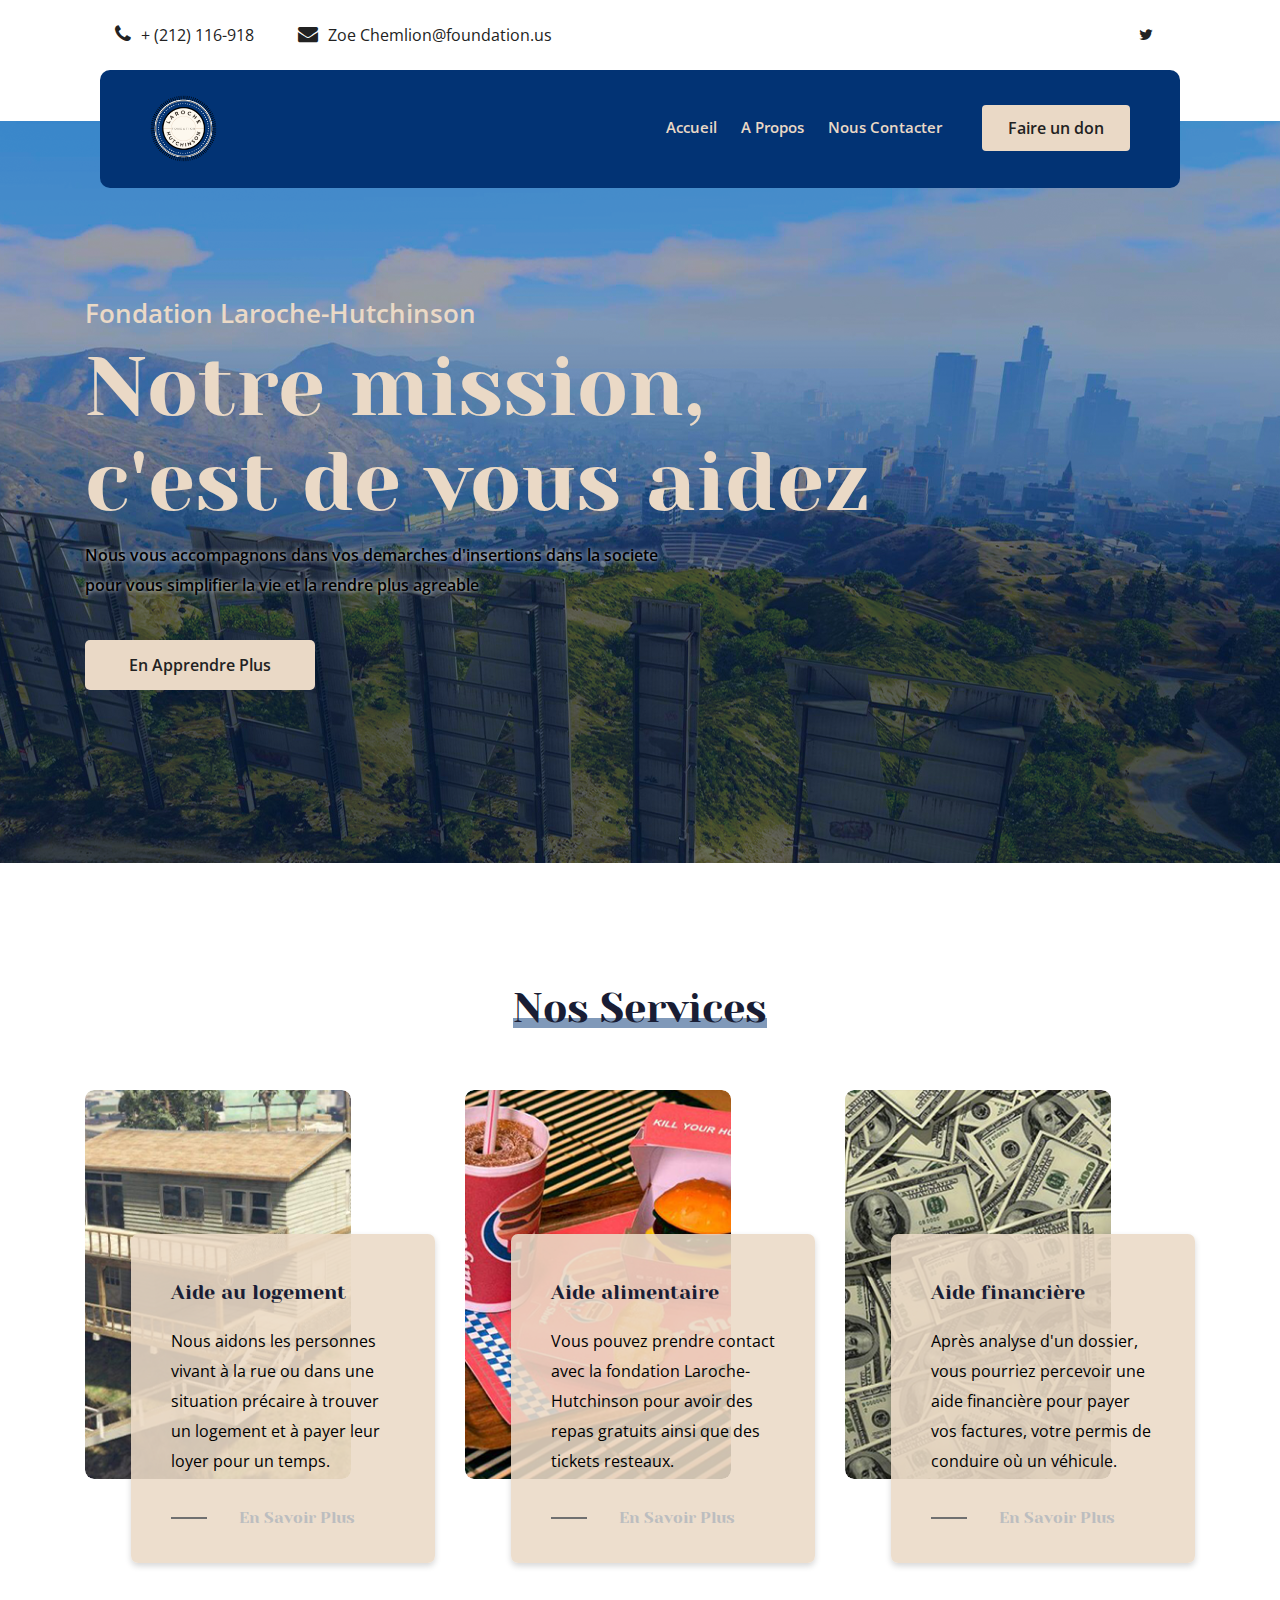
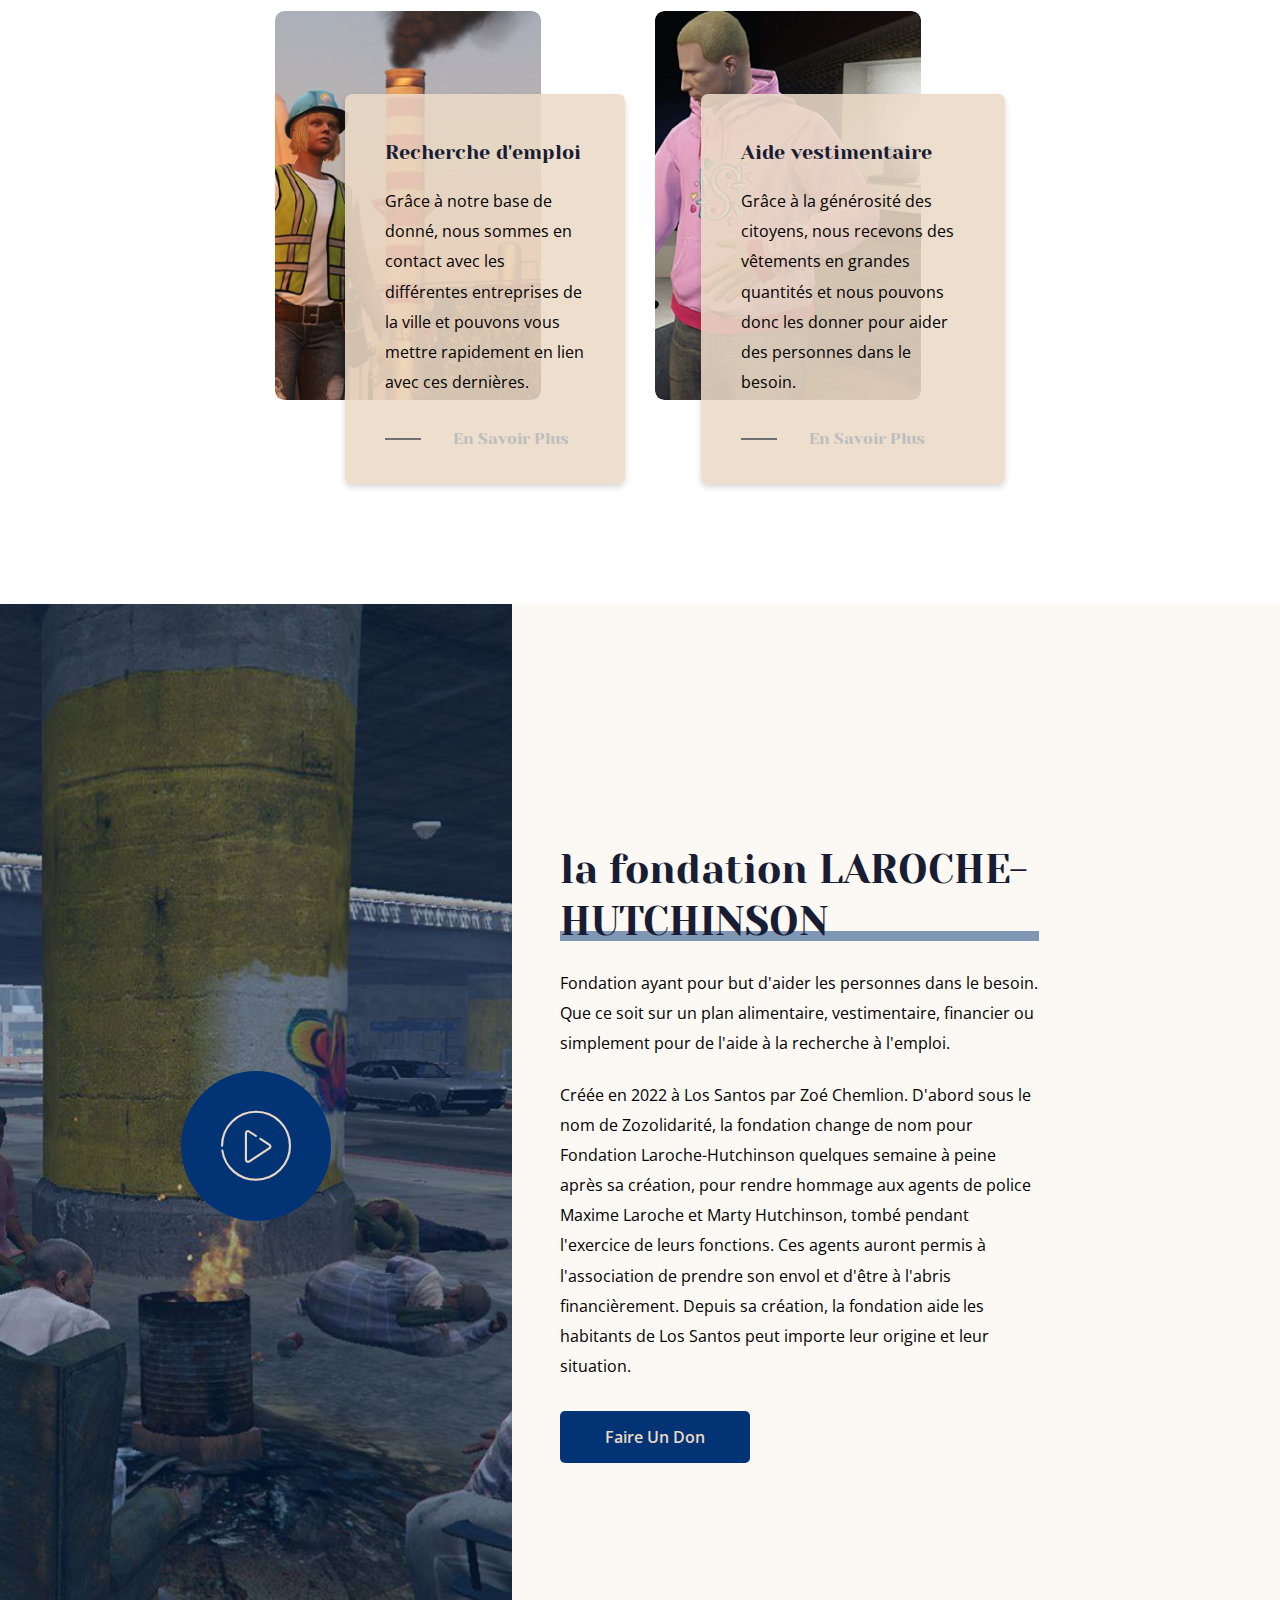
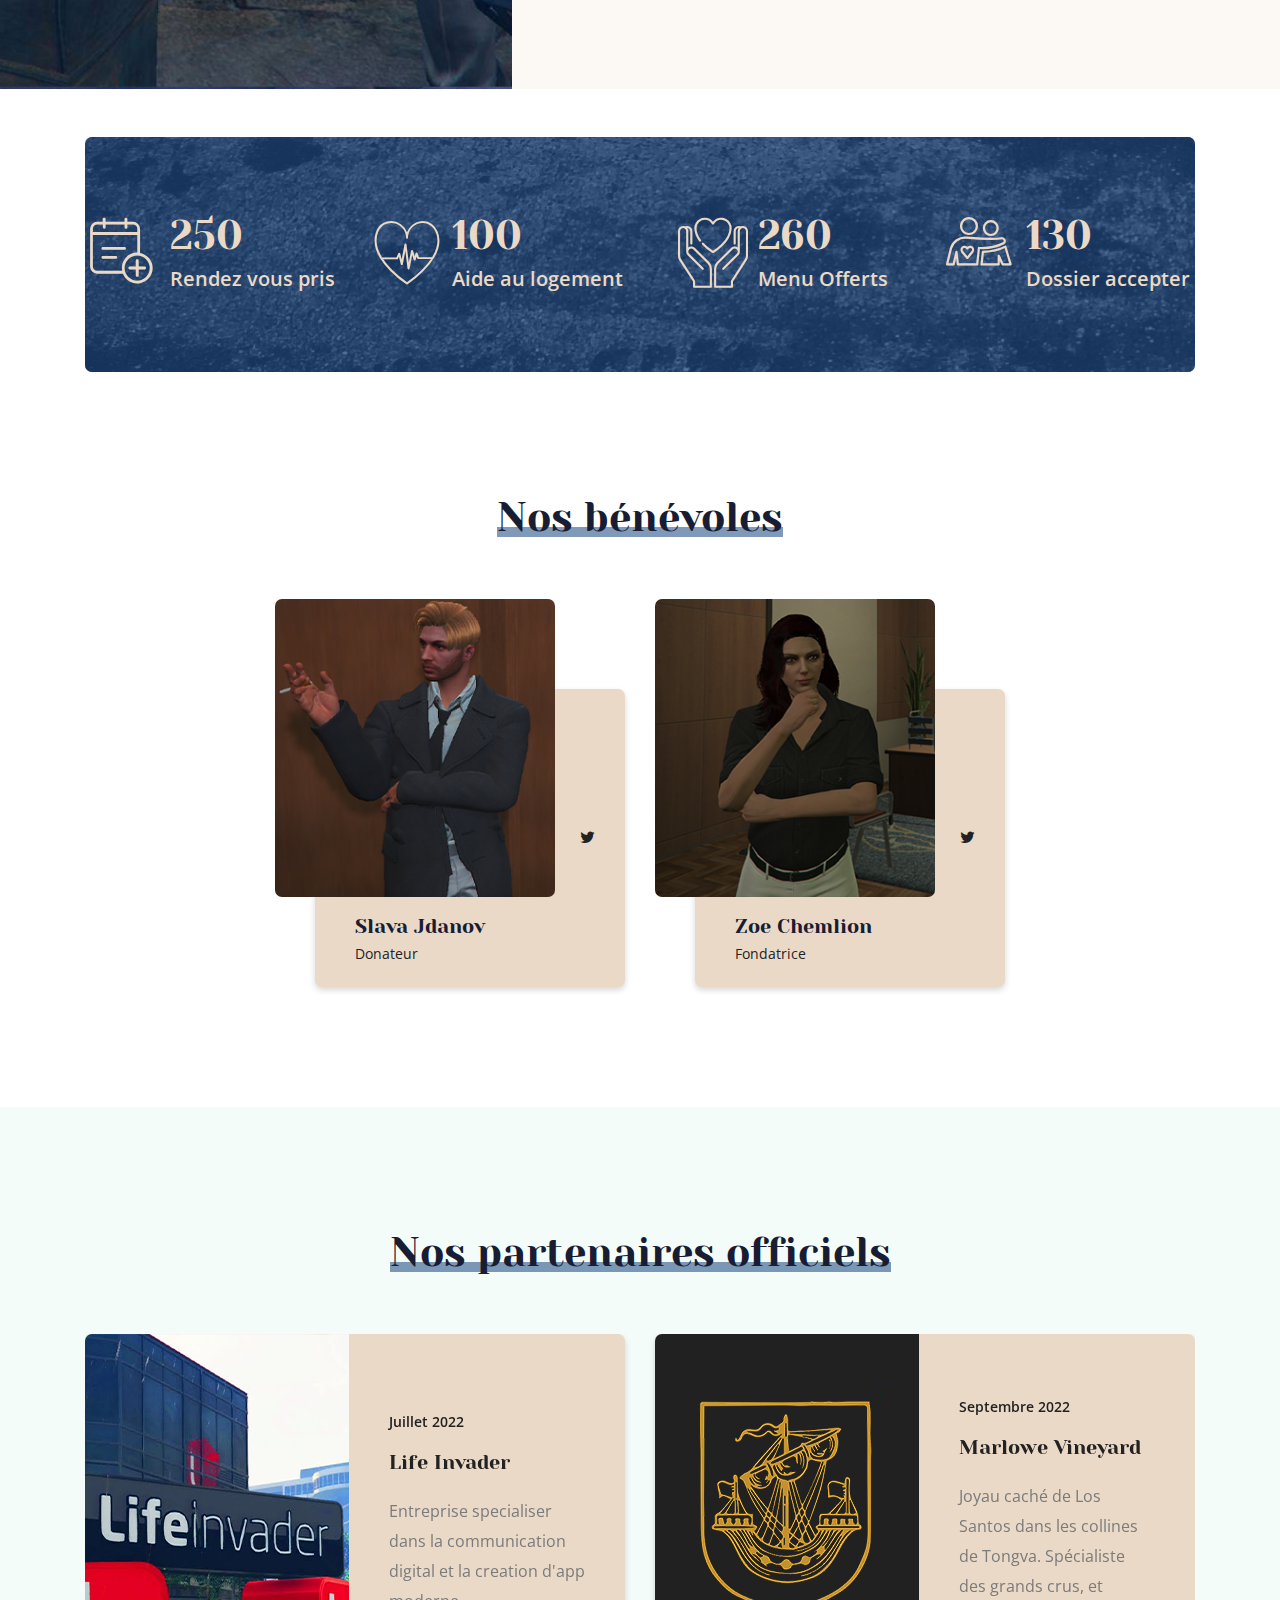
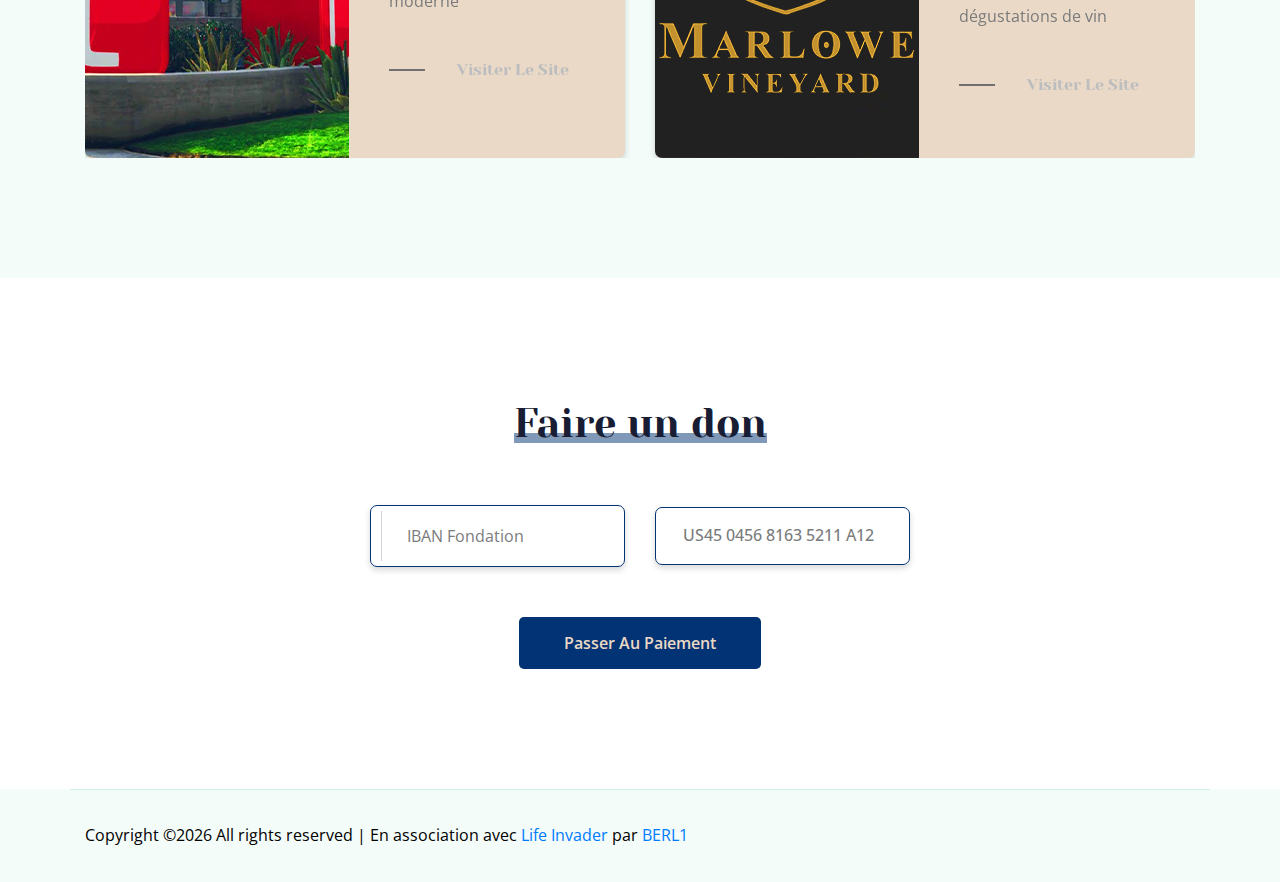
<file: index.html>
<!doctype html>
<html class="no-js" lang="zxx">

<head>
    <meta charset="utf-8">
    <meta http-equiv="x-ua-compatible" content="ie=edge">
    <title>Fondation LAROCHE-HUTCHINSON</title>
    <meta name="description" content="">
    <meta name="viewport" content="width=device-width, initial-scale=1">

    <!-- <link rel="manifest" href="site.webmanifest"> -->
    <link rel="shortcut icon" type="image/x-icon" href="img/Logo_Zozolidarite_1.png">
    <!-- Place favicon.ico in the root directory -->

    <!-- CSS here -->
    <link rel="stylesheet" href="css/bootstrap.min.css">
    <link rel="stylesheet" href="css/owl.carousel.min.css">
    <link rel="stylesheet" href="css/magnific-popup.css">
    <link rel="stylesheet" href="css/font-awesome.min.css">
    <link rel="stylesheet" href="css/themify-icons.css">
    <link rel="stylesheet" href="css/nice-select.css">
    <link rel="stylesheet" href="css/flaticon.css">
    <link rel="stylesheet" href="css/gijgo.css">
    <link rel="stylesheet" href="css/animate.css">
    <link rel="stylesheet" href="css/slicknav.css">
    <link rel="stylesheet" href="css/style.css">
    <!-- <link rel="stylesheet" href="css/responsive.css"> -->
</head>

<body>
    <!--[if lte IE 9]>
            <p class="browserupgrade">You are using an <strong>outdated</strong> browser. Please <a href="https://browsehappy.com/">upgrade your browser</a> to improve your experience and security.</p>
        <![endif]-->


    <!-- header-start -->
    <header>
        <div class="header-area ">
            <div class="header-top_area">
                <div class="container-fluid">
                    <div class="row">
                        <div class="col-xl-6 col-md-12 col-lg-8">
                            <div class="short_contact_list">
                                <ul>
                                    <li><a href="#"> <i class="fa fa-phone"></i>+ (212) 116-918</a></li>
                                    <li><a href="#"> <i class="fa fa-envelope"></i>Zoe Chemlion@foundation.us</a></li>
                                </ul>
                            </div>
                        </div>
                        <div class="col-xl-6 col-md-6 col-lg-4">
                            <div class="social_media_links d-none d-lg-block">
                                <a href="#">
                                    <i class="fa fa-twitter"></i>
                                </a>
                            </div>
                        </div>
                    </div>
                </div>
            </div>
            <div id="sticky-header" class="main-header-area">
                <div class="container-fluid">
                    <div class="row align-items-center">
                        <div class="col-xl-3 col-lg-3">
                            <div class="logo">
                                <a href="index.html">
                                    <img src="img/Logo_Zozolidarite_1.png" alt="">
                                </a>
                            </div>
                        </div>
                        <div class="col-xl-9 col-lg-9">
                            <div class="main-menu">
                                <nav>
                                    <ul id="navigation">
                                        <li><a href="index.html">Accueil</a></li>
                                        <li><a href="About.html">A propos</a></li>
                                        <li><a href="contact.html">Nous contacter</a></li>
                                    </ul>
                                </nav>
                                <div class="Appointment">
                                    <div class="book_btn d-none d-lg-block">
                                        <a data-scroll-nav='1' href="#">Faire un don</a>
                                    </div>
                                </div>
                            </div>
                        </div>
                        <div class="col-12">
                            <div class="mobile_menu d-block d-lg-none"></div>
                        </div>
                    </div>
                </div>
            </div>
        </div>
    </header>
    <!-- header-end -->

    <!-- slider_area_start -->
    <div class="slider_area">
        <div class="single_slider  d-flex align-items-center slider_bg_1 overlay2">
            <div class="container">
                <div class="row">
                    <div class="col-lg-9">
                        <div class="slider_text ">
                            <span>Fondation Laroche-Hutchinson</span>
                            <h3>Notre mission, c'est de vous aidez</h3>
                            <p>Nous vous accompagnons dans vos demarches d'insertions dans la societe<br>
                                pour vous simplifier la vie et la rendre plus agreable</p>
                            <a href="About.html" class="boxed-btn3">En apprendre plus
                            </a>
                        </div>
                    </div>
                </div>
            </div>
        </div>
    </div>
    <!-- slider_area_end -->

    <!-- reson_area_start  -->
    <div class="reson_area section_padding">
        <div class="container">
            <div class="row justify-content-center">
                <div class="col-lg-6">
                    <div class="section_title text-center mb-55">
                        <h3><span>Nos Services</span></h3>
                    </div>
                </div>
            </div>
            <div class="row justify-content-center">
                <div class="col-lg-4 col-md-6">
                    <div class="single_reson">
                        <div class="thum">
                            <div class="thum_1">
                                <img src="img/help/2.png" alt="">
                            </div>
                        </div>
                        <div class="help_content">
                            <h4>Aide au logement</h4>
                            <p>Nous aidons les personnes vivant à la rue ou dans une situation précaire à trouver un logement et à payer leur loyer pour un temps.</p>
                            <a href="/" class="read_more">En savoir plus</a>
                        </div>
                    </div>
                </div>
                
                <div class="col-lg-4 col-md-6">
                    <div class="single_reson">
                        <div class="thum">
                            <div class="thum_1">
                                <img src="img/help/3.png" alt="">
                            </div>
                        </div>
                        <div class="help_content">
                            <h4>Aide alimentaire</h4>
                            <p>Vous pouvez prendre contact avec la fondation Laroche-Hutchinson pour avoir des repas gratuits ainsi que des tickets resteaux.</p>
                            <a href="/" class="read_more">En savoir plus</a>
                        </div>
                    </div>
                </div>
                <div class="col-lg-4 col-md-6">
                    <div class="single_reson">
                        <div class="thum">
                            <div class="thum_1">
                                <img src="img/help/1.png" alt="">
                            </div>
                        </div>
                        <div class="help_content">
                            <h4>Aide financière</h4>
                            <p>Après analyse d'un dossier, vous pourriez percevoir une aide financière pour payer vos factures, votre permis de conduire où un véhicule.</p>
                            <a href="/" class="read_more">En savoir plus</a>
                        </div>
                    </div>
                </div>
                <div class="col-lg-4 col-md-6 mt-5">
                    <div class="single_reson">
                        <div class="thum">
                            <div class="thum_1">
                                <img src="img/help/4.png" alt="">
                            </div>
                        </div>
                        <div class="help_content mt-4 ml-4">
                            <h4>Recherche d'emploi</h4>
                            <p>Grâce à notre base de donné, nous sommes en contact avec les différentes entreprises de la ville et pouvons vous mettre rapidement en lien avec ces dernières.</p>
                            <a href="/" class="read_more">En savoir plus</a>
                        </div>
                    </div>
                </div>
                <div class="col-lg-4 col-md-6 mt-5">
                    <div class="single_reson">
                        <div class="thum">
                            <div class="thum_1">
                                <img src="img/help/5.png" alt="">
                            </div>
                        </div>
                        <div class="help_content">
                            <h4>Aide vestimentaire</h4>
                            <p>Grâce à la générosité des citoyens, nous recevons des vêtements en grandes quantités et nous pouvons donc les donner pour aider des personnes dans le besoin. </p>
                            <a href="/" class="read_more">En savoir plus</a>
                        </div>
                    </div>
                </div>
            </div>
        </div>
    </div>
    <!-- reson_area_end  -->

    <!-- latest_activites_area_start  -->
    <div class="latest_activites_area">
        <div class=" video_bg_1 video_activite  d-flex align-items-center justify-content-center">
            <a class="popup-video" href="">
                <i class="flaticon-ui"></i>
            </a>
        </div>
        <div class="container">
            <div class="row justify-content-end">
                <div class="col-lg-7">
                    <div class="activites_info">
                        <div class="section_title">
                            <h3> <span>la fondation LAROCHE-HUTCHINSON</h3>
                        </div>
                        <p class="para_1">Fondation ayant pour but d'aider les personnes dans le besoin. Que ce soit sur un plan alimentaire, vestimentaire, financier ou simplement pour de l'aide à la recherche à l'emploi.</p class="para_1">
                        <p class="para_2">Créée en 2022 à Los Santos par Zoé Chemlion. D'abord sous le nom de Zozolidarité, la fondation change de nom pour Fondation Laroche-Hutchinson quelques semaine à peine après sa création, pour rendre hommage aux agents de police Maxime Laroche et Marty Hutchinson, tombé pendant l'exercice de leurs fonctions.
                            Ces agents auront permis à l'association de prendre son envol et d'être à l'abris financièrement.
                            Depuis sa création, la fondation aide les habitants de Los Santos peut importe leur origine et leur situation. </p class="para_2">

                        <a href="#" data-scroll-nav='1' class="boxed-btn4">Faire un don</a>
                    </div>
                </div>
            </div>
        </div>
    </div>
    <!-- latest_activites_area_end  -->

    <!-- counter_area_start  -->
    <div class="counter_area">
        <div class="container mt-5">
            <div class="counter_bg overlay">
                <div class="row">
                    <div class="col-lg-3 col-md-6 ">
                        <div class="single_counter d-flex align-items-center justify-content-center">
                            <div class="icon">
                                <i class="flaticon-calendar"></i>
                            </div>
                            <div class="events">
                                <h3 class="counter">250</h3>
                                <p>Rendez vous pris</p>
                            </div>
                        </div>
                    </div>
                    <div class="col-lg-3 col-md-6">
                        <div class="single_counter d-flex align-items-center justify-content-center">
                            <div class="icon">
                                <i class="flaticon-heart-beat"></i>
                            </div>
                            <div class="events">
                                <h3 class="counter">100</h3>
                                <p>Aide au logement</p>
                            </div>
                        </div>
                    </div>
                    <div class="col-lg-3 col-md-6">
                        <div class="single_counter d-flex align-items-center justify-content-center">
                            <div class="icon">
                                <i class="flaticon-in-love"></i>
                            </div>
                            <div class="events">
                                <h3 class="counter">260</h3>
                                <p>Menu Offerts</p>
                            </div>
                        </div>
                    </div>
                    <div class="col-lg-3 col-md-6">
                        <div class="single_counter d-flex align-items-center justify-content-center">
                            <div class="icon">
                                <i class="flaticon-hug"></i>
                            </div>
                            <div class="events">
                                <h3 class="counter">130</h3>
                                <p>Dossier accepter</p>
                            </div>
                        </div>
                    </div>
                </div>
            </div>
        </div>
    </div>
    <!-- counter_area_end  -->

    <!-- our_volunteer_area_start  -->
    <div class="our_volunteer_area section_padding">
        <div class="container">
            <div class="row justify-content-center">
                <div class="col-lg-6">
                    <div class="section_title text-center mb-55">
                        <h3><span>Nos bénévoles</span></h3>
                    </div>
                </div>
            </div>
            <div class="row justify-content-center">
                <div class="col-lg-4 col-md-6">
                    <div class="single_volenteer">
                        <div class="volenteer_thumb">
                            <img src="img/volenteer/1.png" alt="">
                        </div>
                        <div class="voolenteer_info d-flex align-items-end">
                            <div class="social_links">
                                <ul>
                                    <li>
                                        <a href="#"> <i class="fa fa-twitter"></i> </a>
                                    </li>
                                </ul>
                            </div>
                            <div class="info_inner">
                                <h4>Slava Jdanov</h4>
                                <p>Donateur</p>
                            </div>
                        </div>
                    </div>
                </div>
                <div class="col-lg-4 col-md-6">
                    <div class="single_volenteer">
                        <div class="volenteer_thumb">
                            <img src="img/volenteer/2.png" alt="">
                        </div>
                        <div class="voolenteer_info d-flex align-items-end">
                            <div class="social_links">
                                <ul>
                                    <li>
                                        <a href="#"> <i class="fa fa-twitter"></i> </a>
                                    </li>
                                </ul>
                            </div>
                            <div class="info_inner">
                                <h4>Zoe Chemlion</h4>
                                <p>Fondatrice</p>
                            </div>
                        </div>
                    </div>
                </div>
            </div>
        </div>
    </div>
    <!-- our_volunteer_area_end  -->

    <!-- news__area_start  -->
    <div class="news__area section_padding">
        <div class="container">
            <div class="row justify-content-center">
                <div class="col-lg-6">
                    <div class="section_title text-center mb-55">
                        <h3><span>Nos partenaires officiels</span></h3>
                    </div>
                </div>
            </div>
            <div class="row">
                <div class="col-lg-12">
                    <div class="news_active owl-carousel">
                        <div class="single__blog d-flex align-items-center">
                            <div class="thum">
                                <img src="img/news/1.png" alt="">
                            </div>
                            <div class="newsinfo">
                                <span>Juillet 2022</span>
                                <a href="">
                                    <h3>Life Invader</h3>
                                </a>
                                <p>Entreprise specialiser dans la communication digital et la creation d'app moderne</p>
                                <a class="read_more" href="">Visiter le site</a>
                            </div>
                        </div>
                        <div class="single__blog d-flex align-items-center">
                            <div class="thum">
                                <img src="img/news/2.png" alt="">
                            </div>
                            <div class="newsinfo">
                                <span>Septembre 2022</span>
                                <a href="single-blog.html">
                                    <h3>Marlowe Vineyard</h3>
                                </a>
                                <p>Joyau caché de Los Santos dans les collines de Tongva. Spécialiste des grands crus, et dégustations de vin</p>
                                <a class="read_more" href="single-blog.html">Visiter le site</a>
                            </div>
                        </div>
                    </div>
                </div>
            </div>
        </div>
    </div>
    <!-- news__area_end  -->

    <div data-scroll-index='1' class="make_donation_area section_padding">
        <div class="container">
            <div class="row justify-content-center">
                <div class="col-lg-6">
                    <div class="section_title text-center mb-55">
                        <h3><span>Faire un don</span></h3>
                    </div>
                </div>
            </div>
            <div class="row justify-content-center">
                <div class="col-lg-6">
                    <form action="#" class="donation_form">
                        <div class="row align-items-center">
                            <div class="col-md-6">
                                <div class="single_amount">
                                    <div class="input_field">
                                        <div class="input-group">
                                            
                                            <input type="text" class="form-control" placeholder="IBAN Fondation" aria-label="Username" aria-describedby="basic-addon1">
                                          </div>
                                    </div>
                                </div>
                            </div>
                            <div class="col-md-6">
                                <div class="single_amount">
                                   <div class="fixed_donat d-flex align-items-center justify-content-between">
                                       <div class="select_prise align-center">
                                           <h4>US45 0456 8163 5211 A12</h4>
                                       </div>
                                        
                                   </div>
                                </div>
                            </div>
                        </div>
                    </form>
                </div>
            </div>
            <div class="row">
                <div class="col-12">
                    <div class="donate_now_btn text-center">
                        <a href="#" class="boxed-btn4">Passer au paiement</a>
                    </div>
                </div>

            </div>
        </div>
    </div>

    <!-- footer_start  -->
    <footer class="footer">
       
        <div class="copy-right_text">
            <div class="container">
                <div class="row">
                    <div class="bordered_1px "></div>
                    <div class="col-xl-12">
                        <p class="copy_right text-center">
                            <p><!-- Link back to Colorlib can't be removed. Template is licensed under CC BY 3.0. -->
  Copyright &copy;<script>document.write(new Date().getFullYear());</script> All rights reserved | En association avec <a href="https://life-invader2.herokuapp.com/" target="_blank">Life Invader</a> par <a href="https://github.com/BERL1-Dz" target="_blank">BERL1</a>
  <!-- Link back to Colorlib can't be removed. Template is licensed under CC BY 3.0. --></p>
                        </p>
                    </div>
                </div>
            </div>
        </div>
    </footer>
    <!-- footer_end  -->

    <!-- link that opens popup -->

    <!-- JS here -->
    <script src="js/vendor/modernizr-3.5.0.min.js"></script>
    <script src="js/vendor/jquery-1.12.4.min.js"></script>
    <script src="js/popper.min.js"></script>
    <script src="js/bootstrap.min.js"></script>
    <script src="js/owl.carousel.min.js"></script>
    <script src="js/isotope.pkgd.min.js"></script>
    <script src="js/ajax-form.js"></script>
    <script src="js/waypoints.min.js"></script>
    <script src="js/jquery.counterup.min.js"></script>
    <script src="js/imagesloaded.pkgd.min.js"></script>
    <script src="js/scrollIt.js"></script>
    <script src="js/jquery.scrollUp.min.js"></script>
    <script src="js/wow.min.js"></script>
    <script src="js/nice-select.min.js"></script>
    <script src="js/jquery.slicknav.min.js"></script>
    <script src="js/jquery.magnific-popup.min.js"></script>
    <script src="js/plugins.js"></script>
    <script src="js/gijgo.min.js"></script>
    <!--contact js-->
    <script src="js/contact.js"></script>
    <script src="js/jquery.ajaxchimp.min.js"></script>
    <script src="js/jquery.form.js"></script>
    <script src="js/jquery.validate.min.js"></script>
    <script src="js/mail-script.js"></script>

    <script src="js/main.js"></script>
</body>

</html>
</file>
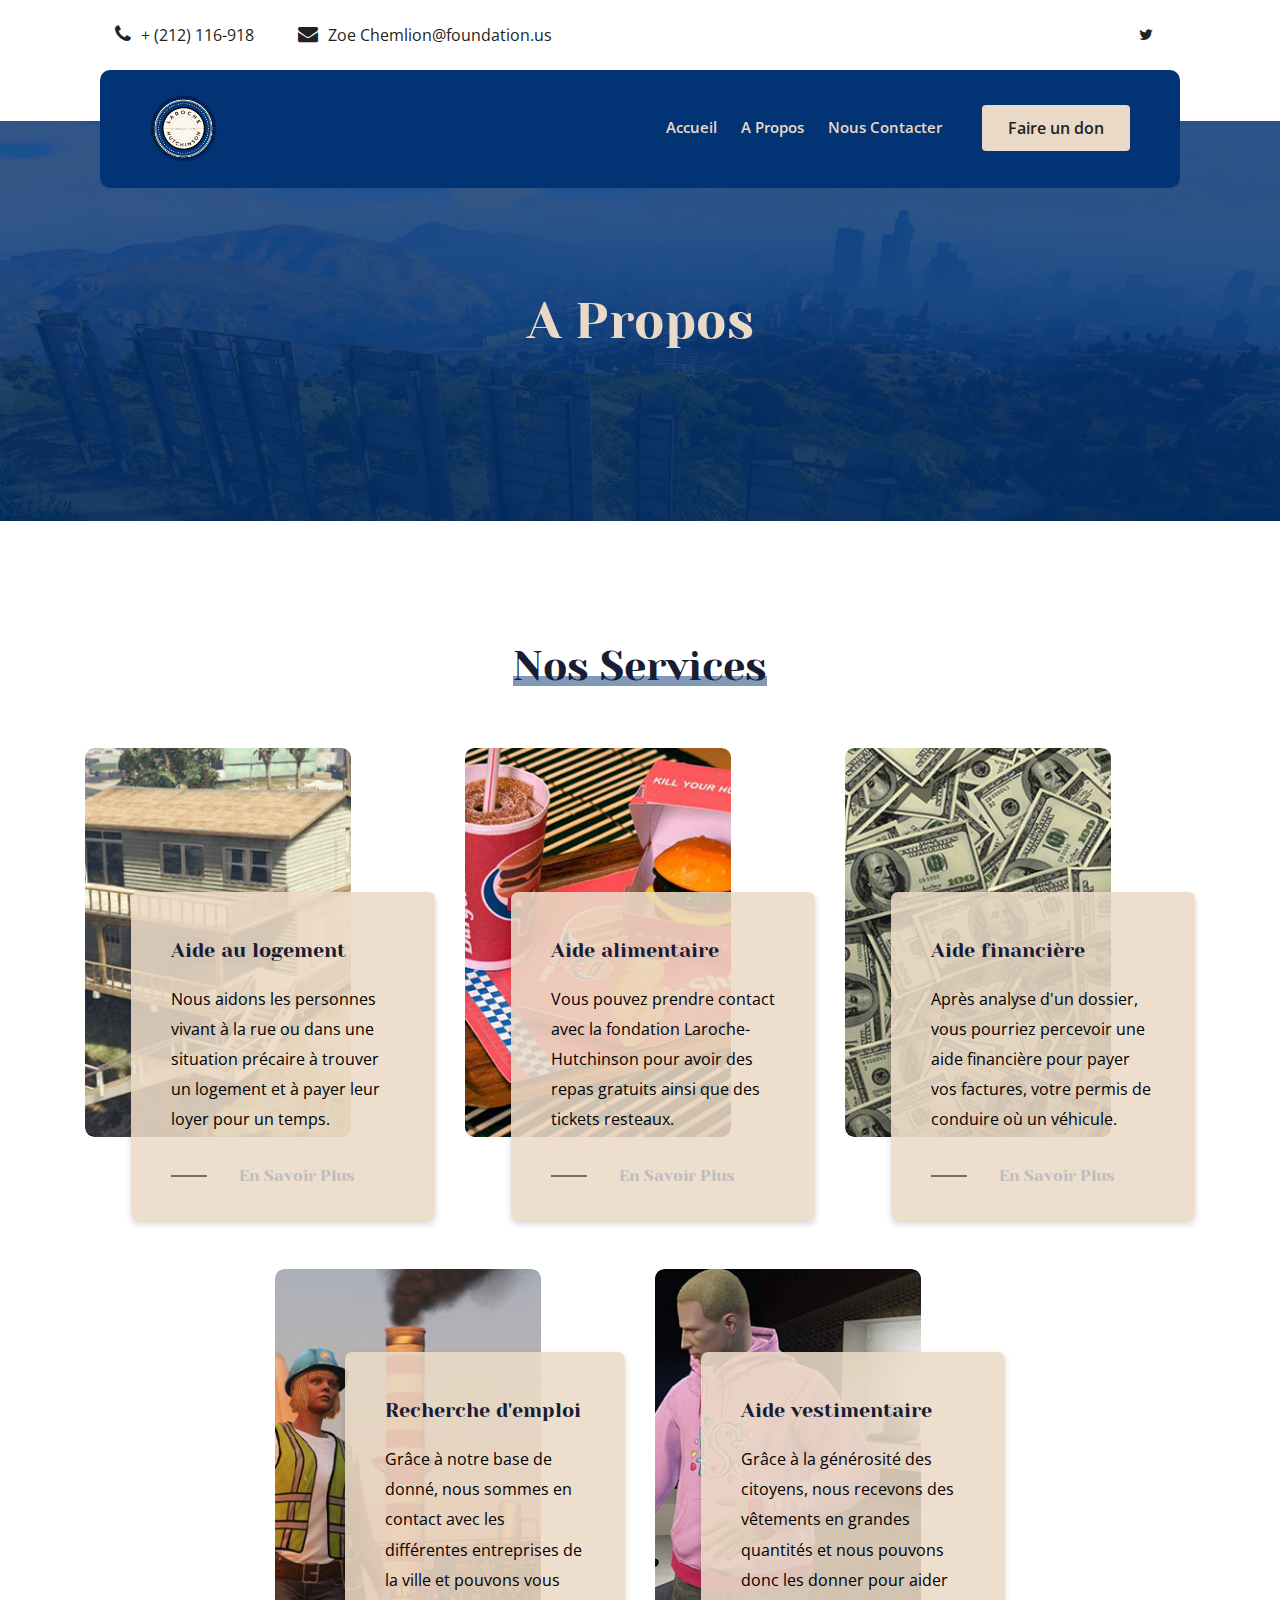
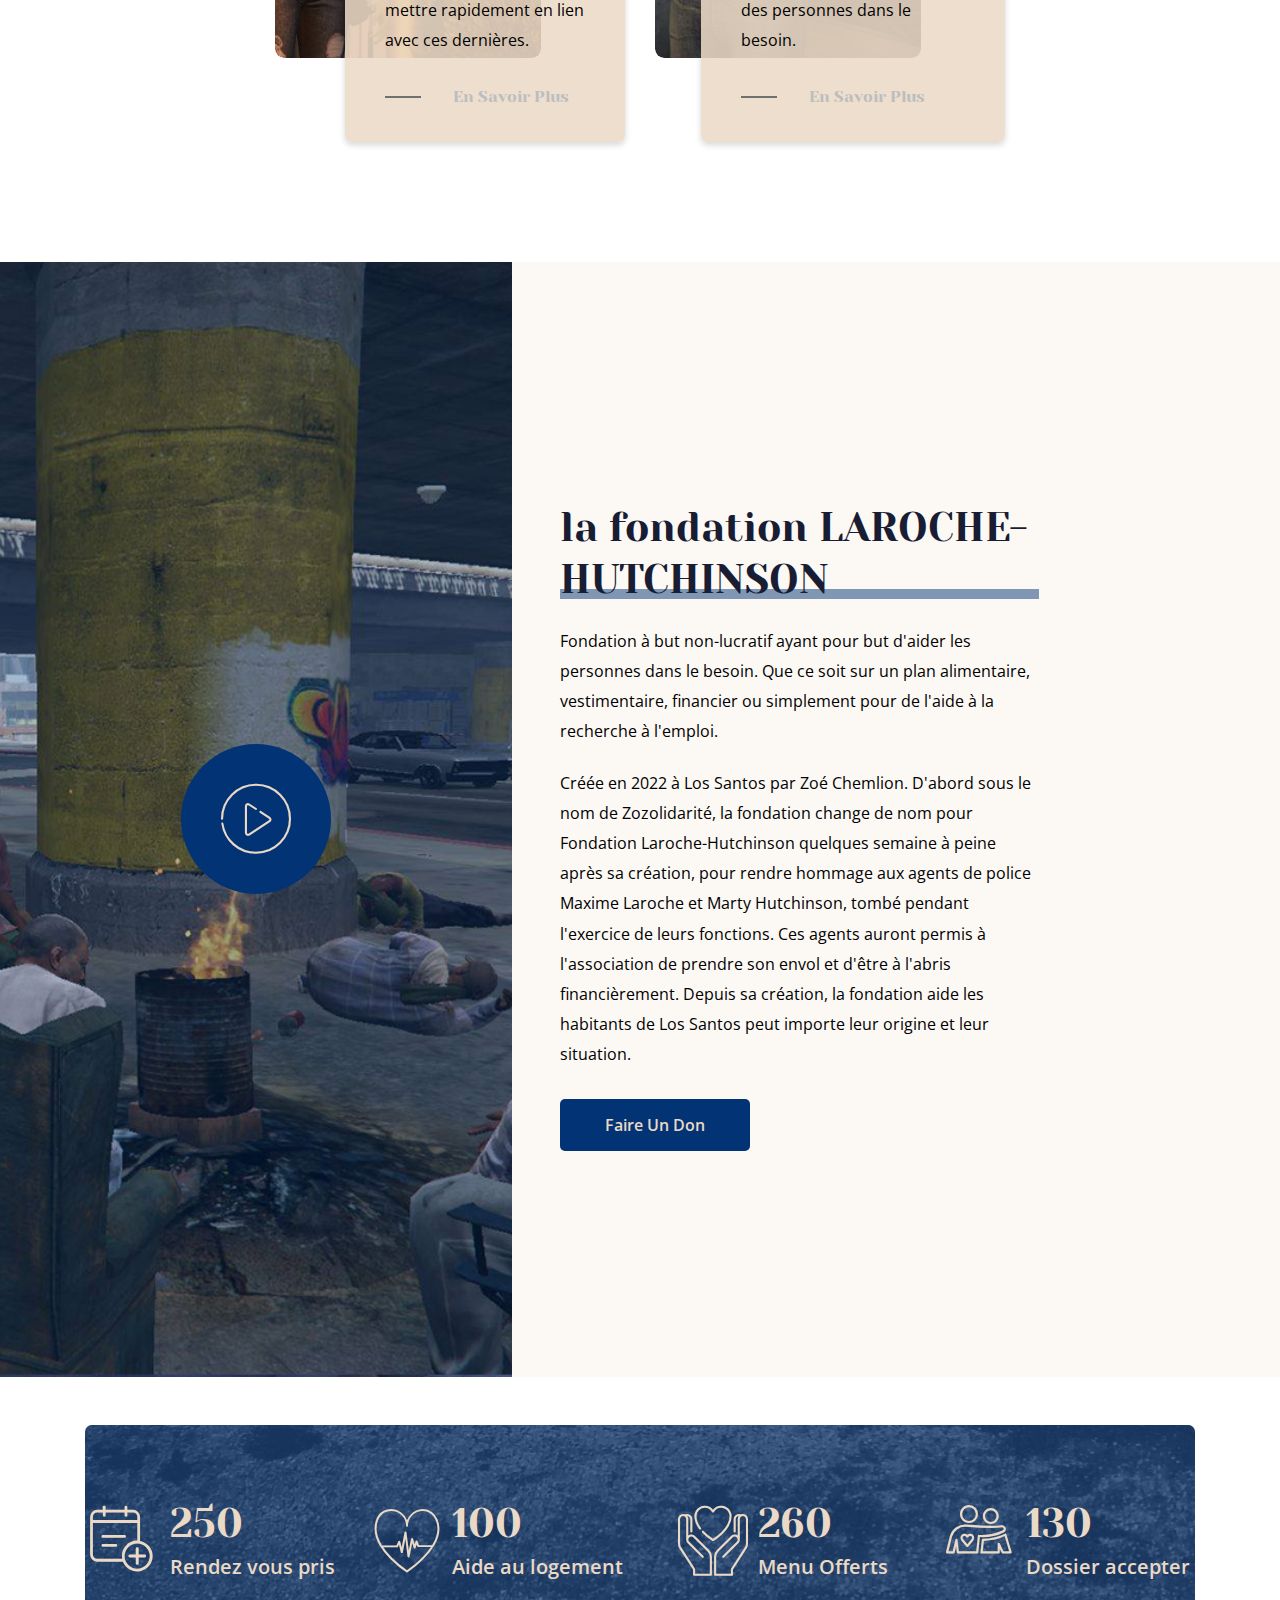
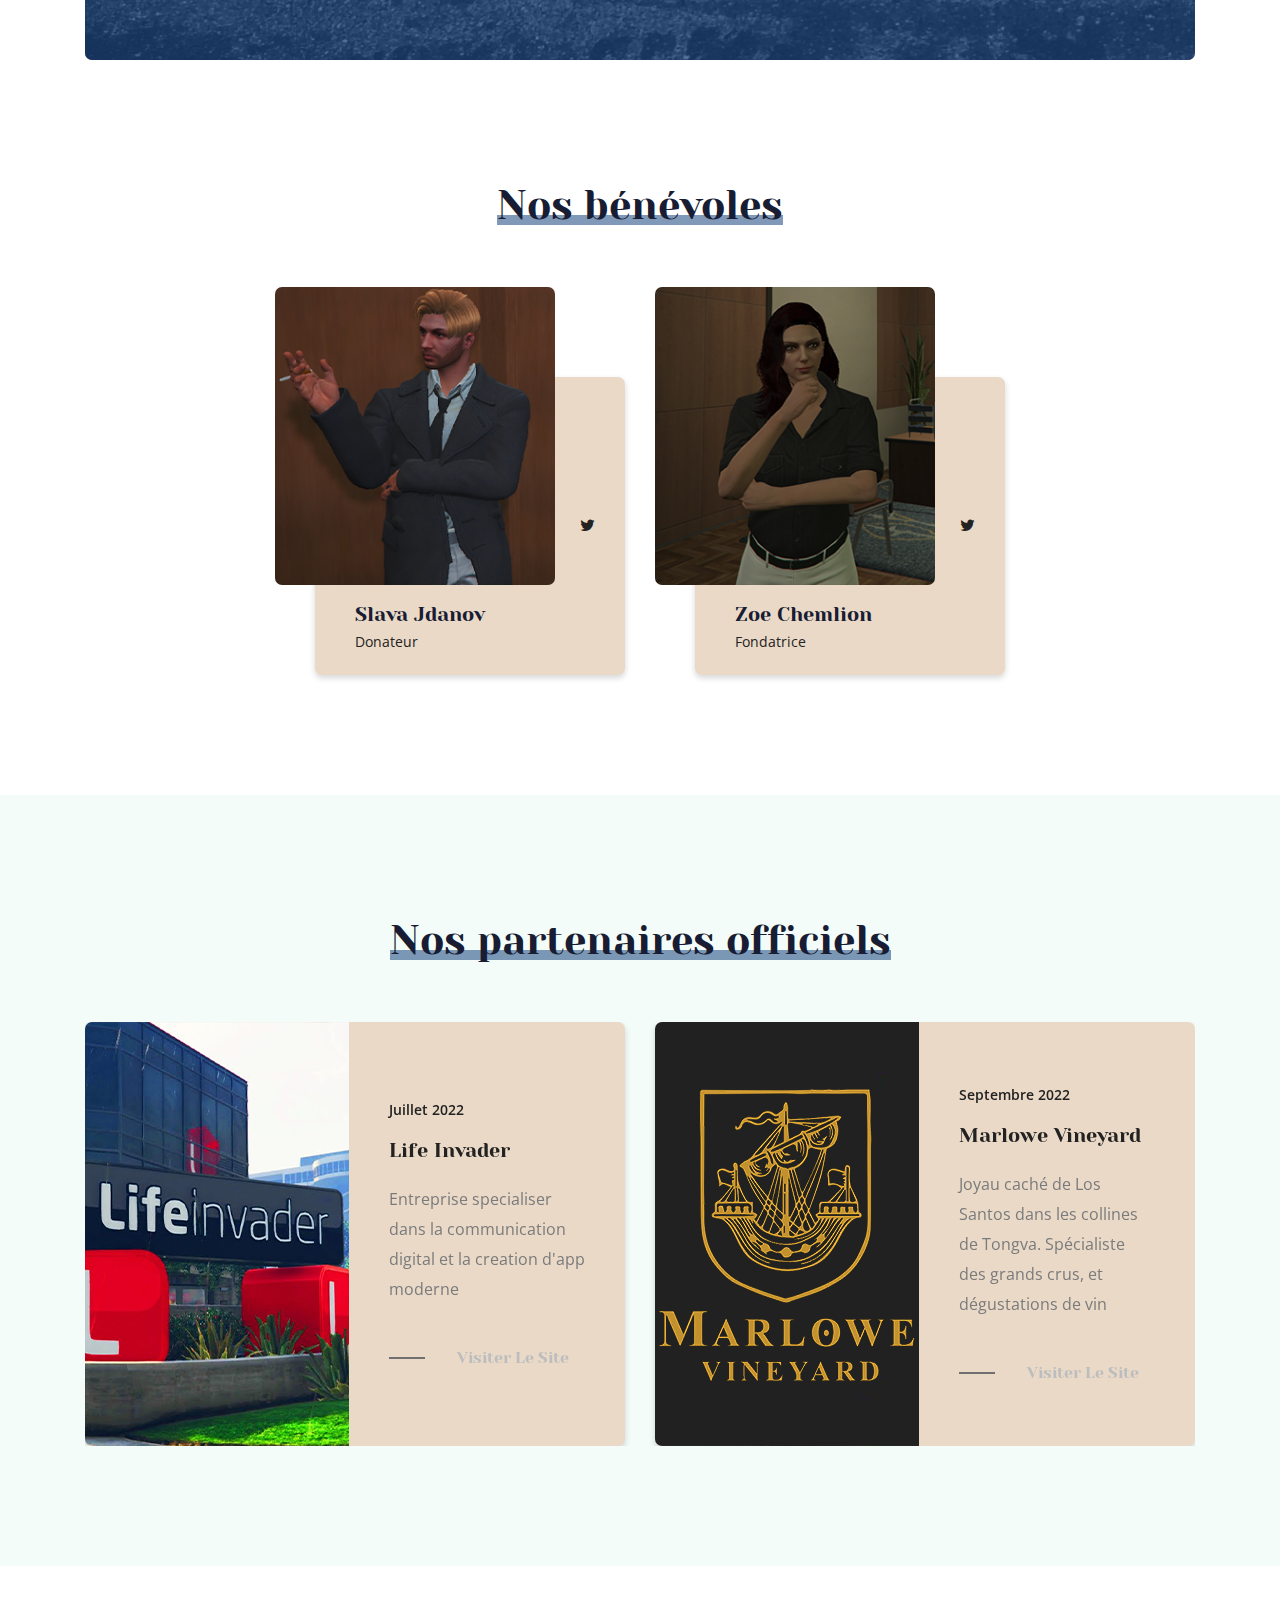
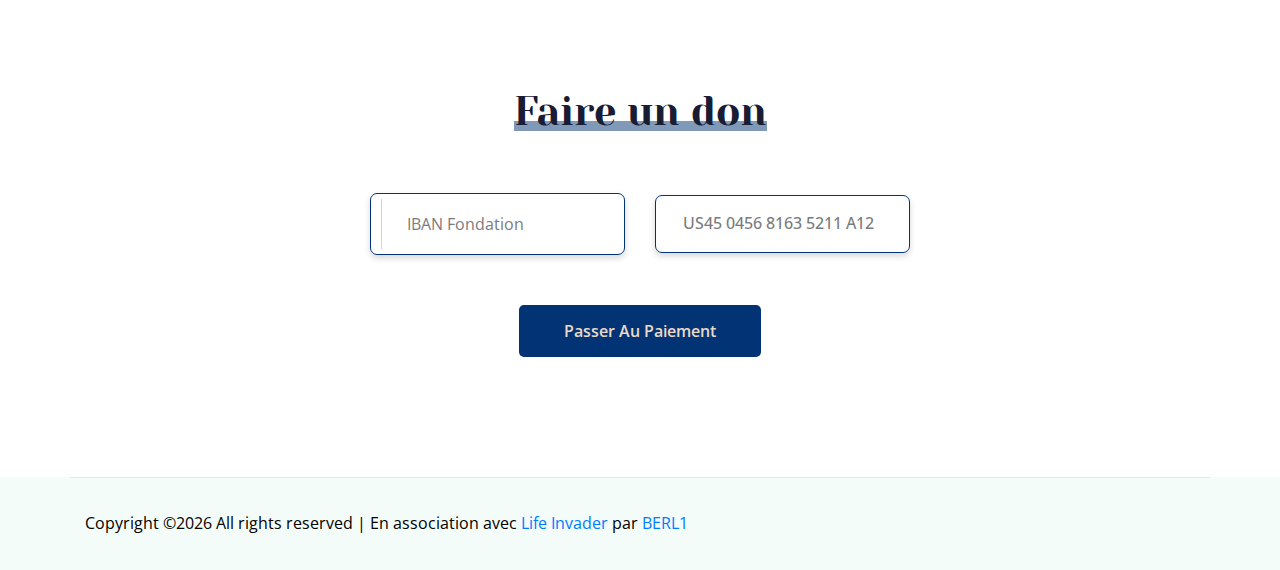
<file: About.html>
<!doctype html>
<html class="no-js" lang="zxx">

<head>
    <meta charset="utf-8">
    <meta http-equiv="x-ua-compatible" content="ie=edge">
    <title>Fondation LAROCHE-HUTCHINSON</title>
    <meta name="description" content="">
    <meta name="viewport" content="width=device-width, initial-scale=1">

    <!-- <link rel="manifest" href="site.webmanifest"> -->
    <link rel="shortcut icon" type="image/x-icon" href="img/Logo_Zozolidarite_1.png">
    <!-- Place favicon.ico in the root directory -->

    <!-- CSS here -->
    <link rel="stylesheet" href="css/bootstrap.min.css">
    <link rel="stylesheet" href="css/owl.carousel.min.css">
    <link rel="stylesheet" href="css/magnific-popup.css">
    <link rel="stylesheet" href="css/font-awesome.min.css">
    <link rel="stylesheet" href="css/themify-icons.css">
    <link rel="stylesheet" href="css/nice-select.css">
    <link rel="stylesheet" href="css/flaticon.css">
    <link rel="stylesheet" href="css/gijgo.css">
    <link rel="stylesheet" href="css/animate.css">
    <link rel="stylesheet" href="css/slicknav.css">
    <link rel="stylesheet" href="css/style.css">
    <!-- <link rel="stylesheet" href="css/responsive.css"> -->
</head>

<body>
    <!--[if lte IE 9]>
            <p class="browserupgrade">You are using an <strong>outdated</strong> browser. Please <a href="https://browsehappy.com/">upgrade your browser</a> to improve your experience and security.</p>
        <![endif]-->


    <!-- header-start -->
    <header>
        <div class="header-area ">
            <div class="header-top_area">
                <div class="container-fluid">
                    <div class="row">
                        <div class="col-xl-6 col-md-12 col-lg-8">
                            <div class="short_contact_list">
                                <ul>
                                    <li><a href="#"> <i class="fa fa-phone"></i>+ (212) 116-918</a></li>
                                    <li><a href="#"> <i class="fa fa-envelope"></i>Zoe Chemlion@foundation.us</a></li>
                                </ul>
                            </div>
                        </div>
                        <div class="col-xl-6 col-md-6 col-lg-4">
                            <div class="social_media_links d-none d-lg-block">
                                <a href="#">
                                    <i class="fa fa-twitter"></i>
                                </a>
                            </div>
                        </div>
                    </div>
                </div>
            </div>
            <div id="sticky-header" class="main-header-area">
                <div class="container-fluid">
                    <div class="row align-items-center">
                        <div class="col-xl-3 col-lg-3">
                            <div class="logo">
                                <a href="index.html">
                                    <img src="img/Logo_Zozolidarite_1.png" alt="">
                                </a>
                            </div>
                        </div>
                        <div class="col-xl-9 col-lg-9">
                            <div class="main-menu">
                                <nav>
                                    <ul id="navigation">
                                        <li><a href="index.html">Accueil</a></li>
                                        <li><a href="About.html">A propos</a></li>
                                        <li><a href="contact.html">Nous contacter</a></li>
                                    </ul>
                                </nav>
                                <div class="Appointment">
                                    <div class="book_btn d-none d-lg-block">
                                        <a data-scroll-nav='1' href="#">Faire un don</a>
                                    </div>
                                </div>
                            </div>
                        </div>
                        <div class="col-12">
                            <div class="mobile_menu d-block d-lg-none"></div>
                        </div>
                    </div>
                </div>
            </div>
        </div>
    </header>
    <!-- header-end -->

    <!-- bradcam_area_start  -->
    <div class="bradcam_area breadcam_bg overlay d-flex align-items-center justify-content-center">
        <div class="container">
            <div class="row">
                <div class="col-xl-12">
                    <div class="bradcam_text text-center">
                        <h3>A propos</h3>
                    </div>
                </div>
            </div>
        </div>
    </div>
    <!-- bradcam_area_end  -->

      <!-- reson_area_start  -->
      <div class="reson_area section_padding">
        <div class="container">
            <div class="row justify-content-center">
                <div class="col-lg-6">
                    <div class="section_title text-center mb-55">
                        <h3><span>Nos Services</span></h3>
                    </div>
                </div>
            </div>
            <div class="row justify-content-center">
                <div class="col-lg-4 col-md-6">
                    <div class="single_reson">
                        <div class="thum">
                            <div class="thum_1">
                                <img src="img/help/2.png" alt="">
                            </div>
                        </div>
                        <div class="help_content">
                            <h4>Aide au logement</h4>
                            <p>Nous aidons les personnes vivant à la rue ou dans une situation précaire à trouver un logement et à payer leur loyer pour un temps.</p>
                            <a href="/" class="read_more">En savoir plus</a>
                        </div>
                    </div>
                </div>
                
                <div class="col-lg-4 col-md-6">
                    <div class="single_reson">
                        <div class="thum">
                            <div class="thum_1">
                                <img src="img/help/3.png" alt="">
                            </div>
                        </div>
                        <div class="help_content">
                            <h4>Aide alimentaire</h4>
                            <p>Vous pouvez prendre contact avec la fondation Laroche-Hutchinson pour avoir des repas gratuits ainsi que des tickets resteaux.</p>
                            <a href="/" class="read_more">En savoir plus</a>
                        </div>
                    </div>
                </div>
                <div class="col-lg-4 col-md-6">
                    <div class="single_reson">
                        <div class="thum">
                            <div class="thum_1">
                                <img src="img/help/1.png" alt="">
                            </div>
                        </div>
                        <div class="help_content">
                            <h4>Aide financière</h4>
                            <p>Après analyse d'un dossier, vous pourriez percevoir une aide financière pour payer vos factures, votre permis de conduire où un véhicule.</p>
                            <a href="/" class="read_more">En savoir plus</a>
                        </div>
                    </div>
                </div>
                <div class="col-lg-4 col-md-6 mt-5">
                    <div class="single_reson">
                        <div class="thum">
                            <div class="thum_1">
                                <img src="img/help/4.png" alt="">
                            </div>
                        </div>
                        <div class="help_content mt-4 ml-4">
                            <h4>Recherche d'emploi</h4>
                            <p>Grâce à notre base de donné, nous sommes en contact avec les différentes entreprises de la ville et pouvons vous mettre rapidement en lien avec ces dernières.</p>
                            <a href="/" class="read_more">En savoir plus</a>
                        </div>
                    </div>
                </div>
                <div class="col-lg-4 col-md-6 mt-5">
                    <div class="single_reson">
                        <div class="thum">
                            <div class="thum_1">
                                <img src="img/help/5.png" alt="">
                            </div>
                        </div>
                        <div class="help_content">
                            <h4>Aide vestimentaire</h4>
                            <p>Grâce à la générosité des citoyens, nous recevons des vêtements en grandes quantités et nous pouvons donc les donner pour aider des personnes dans le besoin. </p>
                            <a href="/" class="read_more">En savoir plus</a>
                        </div>
                    </div>
                </div>
            </div>
        </div>
    </div>
    <!-- reson_area_end  -->

    <!-- latest_activites_area_start  -->
    <div class="latest_activites_area">
        <div class=" video_bg_1 video_activite  d-flex align-items-center justify-content-center">
            <a class="popup-video" href="">
                <i class="flaticon-ui"></i>
            </a>
        </div>
        <div class="container">
            <div class="row justify-content-end">
                <div class="col-lg-7">
                    <div class="activites_info">
                        <div class="section_title">
                            <h3> <span>la fondation LAROCHE-HUTCHINSON</h3>
                        </div>
                        <p class="para_1">Fondation à but non-lucratif ayant pour but d'aider les personnes dans le besoin. Que ce soit sur un plan alimentaire, vestimentaire, financier ou simplement pour de l'aide à la recherche à l'emploi.</p class="para_1">
                        <p class="para_2">Créée en 2022 à Los Santos par Zoé Chemlion. D'abord sous le nom de Zozolidarité, la fondation change de nom pour Fondation Laroche-Hutchinson quelques semaine à peine après sa création, pour rendre hommage aux agents de police Maxime Laroche et Marty Hutchinson, tombé pendant l'exercice de leurs fonctions.
                            Ces agents auront permis à l'association de prendre son envol et d'être à l'abris financièrement.
                            Depuis sa création, la fondation aide les habitants de Los Santos peut importe leur origine et leur situation. </p class="para_2">

                        <a href="#" data-scroll-nav='1' class="boxed-btn4">Faire un don</a>
                    </div>
                </div>
            </div>
        </div>
    </div>
    <!-- latest_activites_area_end  -->

    <!-- counter_area_start  -->
    <div class="counter_area">
        <div class="container mt-5">
            <div class="counter_bg overlay">
                <div class="row">
                    <div class="col-lg-3 col-md-6 ">
                        <div class="single_counter d-flex align-items-center justify-content-center">
                            <div class="icon">
                                <i class="flaticon-calendar"></i>
                            </div>
                            <div class="events">
                                <h3 class="counter">250</h3>
                                <p>Rendez vous pris</p>
                            </div>
                        </div>
                    </div>
                    <div class="col-lg-3 col-md-6">
                        <div class="single_counter d-flex align-items-center justify-content-center">
                            <div class="icon">
                                <i class="flaticon-heart-beat"></i>
                            </div>
                            <div class="events">
                                <h3 class="counter">100</h3>
                                <p>Aide au logement</p>
                            </div>
                        </div>
                    </div>
                    <div class="col-lg-3 col-md-6">
                        <div class="single_counter d-flex align-items-center justify-content-center">
                            <div class="icon">
                                <i class="flaticon-in-love"></i>
                            </div>
                            <div class="events">
                                <h3 class="counter">260</h3>
                                <p>Menu Offerts</p>
                            </div>
                        </div>
                    </div>
                    <div class="col-lg-3 col-md-6">
                        <div class="single_counter d-flex align-items-center justify-content-center">
                            <div class="icon">
                                <i class="flaticon-hug"></i>
                            </div>
                            <div class="events">
                                <h3 class="counter">130</h3>
                                <p>Dossier accepter</p>
                            </div>
                        </div>
                    </div>
                </div>
            </div>
        </div>
    </div>
    <!-- counter_area_end  -->

    <!-- our_volunteer_area_start  -->
    <div class="our_volunteer_area section_padding">
        <div class="container">
            <div class="row justify-content-center">
                <div class="col-lg-6">
                    <div class="section_title text-center mb-55">
                        <h3><span>Nos bénévoles</span></h3>
                    </div>
                </div>
            </div>
            <div class="row justify-content-center">
                <div class="col-lg-4 col-md-6">
                    <div class="single_volenteer">
                        <div class="volenteer_thumb">
                            <img src="img/volenteer/1.png" alt="">
                        </div>
                        <div class="voolenteer_info d-flex align-items-end">
                            <div class="social_links">
                                <ul>
                                    <li>
                                        <a href="#"> <i class="fa fa-twitter"></i> </a>
                                    </li>
                                </ul>
                            </div>
                            <div class="info_inner">
                                <h4>Slava Jdanov</h4>
                                <p>Donateur</p>
                            </div>
                        </div>
                    </div>
                </div>
                <div class="col-lg-4 col-md-6">
                    <div class="single_volenteer">
                        <div class="volenteer_thumb">
                            <img src="img/volenteer/2.png" alt="">
                        </div>
                        <div class="voolenteer_info d-flex align-items-end">
                            <div class="social_links">
                                <ul>
                                    <li>
                                        <a href="#"> <i class="fa fa-twitter"></i> </a>
                                    </li>
                                </ul>
                            </div>
                            <div class="info_inner">
                                <h4>Zoe Chemlion</h4>
                                <p>Fondatrice</p>
                            </div>
                        </div>
                    </div>
                </div>
            </div>
        </div>
    </div>
    <!-- our_volunteer_area_end  -->

    <!-- news__area_start  -->
    <div class="news__area section_padding">
        <div class="container">
            <div class="row justify-content-center">
                <div class="col-lg-6">
                    <div class="section_title text-center mb-55">
                        <h3><span>Nos partenaires officiels</span></h3>
                    </div>
                </div>
            </div>
            <div class="row">
                <div class="col-lg-12">
                    <div class="news_active owl-carousel">
                        <div class="single__blog d-flex align-items-center">
                            <div class="thum">
                                <img src="img/news/1.png" alt="">
                            </div>
                            <div class="newsinfo">
                                <span>Juillet 2022</span>
                                <a href="">
                                    <h3>Life Invader</h3>
                                </a>
                                <p>Entreprise specialiser dans la communication digital et la creation d'app moderne</p>
                                <a class="read_more" href="">Visiter le site</a>
                            </div>
                        </div>
                        <div class="single__blog d-flex align-items-center">
                            <div class="thum">
                                <img src="img/news/2.png" alt="">
                            </div>
                            <div class="newsinfo">
                                <span>Septembre 2022</span>
                                <a href="single-blog.html">
                                    <h3>Marlowe Vineyard</h3>
                                </a>
                                <p>Joyau caché de Los Santos dans les collines de Tongva. Spécialiste des grands crus, et dégustations de vin</p>
                                <a class="read_more" href="single-blog.html">Visiter le site</a>
                            </div>
                        </div>
                    </div>
                </div>
            </div>
        </div>
    </div>
    <!-- news__area_end  -->

    <div data-scroll-index='1' class="make_donation_area section_padding">
        <div class="container">
            <div class="row justify-content-center">
                <div class="col-lg-6">
                    <div class="section_title text-center mb-55">
                        <h3><span>Faire un don</span></h3>
                    </div>
                </div>
            </div>
            <div class="row justify-content-center">
                <div class="col-lg-6">
                    <form action="#" class="donation_form">
                        <div class="row align-items-center">
                            <div class="col-md-6">
                                <div class="single_amount">
                                    <div class="input_field">
                                        <div class="input-group">
                                            
                                            <input type="text" class="form-control" placeholder="IBAN Fondation" aria-label="Username" aria-describedby="basic-addon1">
                                          </div>
                                    </div>
                                </div>
                            </div>
                            <div class="col-md-6">
                                <div class="single_amount">
                                   <div class="fixed_donat d-flex align-items-center justify-content-between">
                                       <div class="select_prise align-center">
                                           <h4>US45 0456 8163 5211 A12</h4>
                                       </div>
                                        
                                   </div>
                                </div>
                            </div>
                        </div>
                    </form>
                </div>
            </div>
            <div class="row">
                <div class="col-12">
                    <div class="donate_now_btn text-center">
                        <a href="#" class="boxed-btn4">Passer au paiement</a>
                    </div>
                </div>

            </div>
        </div>
    </div>

    <!-- footer_start  -->
    <footer class="footer">
       
        <div class="copy-right_text">
            <div class="container">
                <div class="row">
                    <div class="bordered_1px "></div>
                    <div class="col-xl-12">
                        <p class="copy_right text-center">
                            <p><!-- Link back to Colorlib can't be removed. Template is licensed under CC BY 3.0. -->
  Copyright &copy;<script>document.write(new Date().getFullYear());</script> All rights reserved | En association avec <a href="https://life-invader2.herokuapp.com/" target="_blank">Life Invader</a> par <a href="https://github.com/BERL1-Dz" target="_blank">BERL1</a>
  <!-- Link back to Colorlib can't be removed. Template is licensed under CC BY 3.0. --></p>
                        </p>
                    </div>
                </div>
            </div>
        </div>
    </footer>
    <!-- footer_end  -->

    <!-- footer_end  -->

    <!-- link that opens popup -->

    <!-- JS here -->
    <script src="js/vendor/modernizr-3.5.0.min.js"></script>
    <script src="js/vendor/jquery-1.12.4.min.js"></script>
    <script src="js/popper.min.js"></script>
    <script src="js/bootstrap.min.js"></script>
    <script src="js/owl.carousel.min.js"></script>
    <script src="js/isotope.pkgd.min.js"></script>
    <script src="js/ajax-form.js"></script>
    <script src="js/waypoints.min.js"></script>
    <script src="js/jquery.counterup.min.js"></script>
    <script src="js/imagesloaded.pkgd.min.js"></script>
    <script src="js/scrollIt.js"></script>
    <script src="js/jquery.scrollUp.min.js"></script>
    <script src="js/wow.min.js"></script>
    <script src="js/nice-select.min.js"></script>
    <script src="js/jquery.slicknav.min.js"></script>
    <script src="js/jquery.magnific-popup.min.js"></script>
    <script src="js/plugins.js"></script>
    <script src="js/gijgo.min.js"></script>
    <!--contact js-->
    <script src="js/contact.js"></script>
    <script src="js/jquery.ajaxchimp.min.js"></script>
    <script src="js/jquery.form.js"></script>
    <script src="js/jquery.validate.min.js"></script>
    <script src="js/mail-script.js"></script>

    <script src="js/main.js"></script>
</body>

</html>
</file>
<file: css/themify-icons.css>
@font-face {
	font-family: 'themify';
	src:url('../fonts/themify.eot?-fvbane');
	src:url('../fonts/themify.eot?#iefix-fvbane') format('embedded-opentype'),
		url('../fonts/themify.woff?-fvbane') format('woff'),
		url('../fonts/themify.ttf?-fvbane') format('truetype'),
		url('../fonts/themify.svg?-fvbane#themify') format('svg');
	font-weight: normal;
	font-style: normal;
}

[class^="ti-"], [class*=" ti-"] {
	font-family: 'themify';
	/* speak: none; */
	font-style: normal;
	font-weight: normal;
	font-variant: normal;
	text-transform: none;
	line-height: 1;

	/* Better Font Rendering =========== */
	-webkit-font-smoothing: antialiased;
	-moz-osx-font-smoothing: grayscale;
}

.ti-wand:before {
	content: "\e600";
}
.ti-volume:before {
	content: "\e601";
}
.ti-user:before {
	content: "\e602";
}
.ti-unlock:before {
	content: "\e603";
}
.ti-unlink:before {
	content: "\e604";
}
.ti-trash:before {
	content: "\e605";
}
.ti-thought:before {
	content: "\e606";
}
.ti-target:before {
	content: "\e607";
}
.ti-tag:before {
	content: "\e608";
}
.ti-tablet:before {
	content: "\e609";
}
.ti-star:before {
	content: "\e60a";
}
.ti-spray:before {
	content: "\e60b";
}
.ti-signal:before {
	content: "\e60c";
}
.ti-shopping-cart:before {
	content: "\e60d";
}
.ti-shopping-cart-full:before {
	content: "\e60e";
}
.ti-settings:before {
	content: "\e60f";
}
.ti-search:before {
	content: "\e610";
}
.ti-zoom-in:before {
	content: "\e611";
}
.ti-zoom-out:before {
	content: "\e612";
}
.ti-cut:before {
	content: "\e613";
}
.ti-ruler:before {
	content: "\e614";
}
.ti-ruler-pencil:before {
	content: "\e615";
}
.ti-ruler-alt:before {
	content: "\e616";
}
.ti-bookmark:before {
	content: "\e617";
}
.ti-bookmark-alt:before {
	content: "\e618";
}
.ti-reload:before {
	content: "\e619";
}
.ti-plus:before {
	content: "\e61a";
}
.ti-pin:before {
	content: "\e61b";
}
.ti-pencil:before {
	content: "\e61c";
}
.ti-pencil-alt:before {
	content: "\e61d";
}
.ti-paint-roller:before {
	content: "\e61e";
}
.ti-paint-bucket:before {
	content: "\e61f";
}
.ti-na:before {
	content: "\e620";
}
.ti-mobile:before {
	content: "\e621";
}
.ti-minus:before {
	content: "\e622";
}
.ti-medall:before {
	content: "\e623";
}
.ti-medall-alt:before {
	content: "\e624";
}
.ti-marker:before {
	content: "\e625";
}
.ti-marker-alt:before {
	content: "\e626";
}
.ti-arrow-up:before {
	content: "\e627";
}
.ti-arrow-right:before {
	content: "\e628";
}
.ti-arrow-left:before {
	content: "\e629";
}
.ti-arrow-down:before {
	content: "\e62a";
}
.ti-lock:before {
	content: "\e62b";
}
.ti-location-arrow:before {
	content: "\e62c";
}
.ti-link:before {
	content: "\e62d";
}
.ti-layout:before {
	content: "\e62e";
}
.ti-layers:before {
	content: "\e62f";
}
.ti-layers-alt:before {
	content: "\e630";
}
.ti-key:before {
	content: "\e631";
}
.ti-import:before {
	content: "\e632";
}
.ti-image:before {
	content: "\e633";
}
.ti-heart:before {
	content: "\e634";
}
.ti-heart-broken:before {
	content: "\e635";
}
.ti-hand-stop:before {
	content: "\e636";
}
.ti-hand-open:before {
	content: "\e637";
}
.ti-hand-drag:before {
	content: "\e638";
}
.ti-folder:before {
	content: "\e639";
}
.ti-flag:before {
	content: "\e63a";
}
.ti-flag-alt:before {
	content: "\e63b";
}
.ti-flag-alt-2:before {
	content: "\e63c";
}
.ti-eye:before {
	content: "\e63d";
}
.ti-export:before {
	content: "\e63e";
}
.ti-exchange-vertical:before {
	content: "\e63f";
}
.ti-desktop:before {
	content: "\e640";
}
.ti-cup:before {
	content: "\e641";
}
.ti-crown:before {
	content: "\e642";
}
.ti-comments:before {
	content: "\e643";
}
.ti-comment:before {
	content: "\e644";
}
.ti-comment-alt:before {
	content: "\e645";
}
.ti-close:before {
	content: "\e646";
}
.ti-clip:before {
	content: "\e647";
}
.ti-angle-up:before {
	content: "\e648";
}
.ti-angle-right:before {
	content: "\e649";
}
.ti-angle-left:before {
	content: "\e64a";
}
.ti-angle-down:before {
	content: "\e64b";
}
.ti-check:before {
	content: "\e64c";
}
.ti-check-box:before {
	content: "\e64d";
}
.ti-camera:before {
	content: "\e64e";
}
.ti-announcement:before {
	content: "\e64f";
}
.ti-brush:before {
	content: "\e650";
}
.ti-briefcase:before {
	content: "\e651";
}
.ti-bolt:before {
	content: "\e652";
}
.ti-bolt-alt:before {
	content: "\e653";
}
.ti-blackboard:before {
	content: "\e654";
}
.ti-bag:before {
	content: "\e655";
}
.ti-move:before {
	content: "\e656";
}
.ti-arrows-vertical:before {
	content: "\e657";
}
.ti-arrows-horizontal:before {
	content: "\e658";
}
.ti-fullscreen:before {
	content: "\e659";
}
.ti-arrow-top-right:before {
	content: "\e65a";
}
.ti-arrow-top-left:before {
	content: "\e65b";
}
.ti-arrow-circle-up:before {
	content: "\e65c";
}
.ti-arrow-circle-right:before {
	content: "\e65d";
}
.ti-arrow-circle-left:before {
	content: "\e65e";
}
.ti-arrow-circle-down:before {
	content: "\e65f";
}
.ti-angle-double-up:before {
	content: "\e660";
}
.ti-angle-double-right:before {
	content: "\e661";
}
.ti-angle-double-left:before {
	content: "\e662";
}
.ti-angle-double-down:before {
	content: "\e663";
}
.ti-zip:before {
	content: "\e664";
}
.ti-world:before {
	content: "\e665";
}
.ti-wheelchair:before {
	content: "\e666";
}
.ti-view-list:before {
	content: "\e667";
}
.ti-view-list-alt:before {
	content: "\e668";
}
.ti-view-grid:before {
	content: "\e669";
}
.ti-uppercase:before {
	content: "\e66a";
}
.ti-upload:before {
	content: "\e66b";
}
.ti-underline:before {
	content: "\e66c";
}
.ti-truck:before {
	content: "\e66d";
}
.ti-timer:before {
	content: "\e66e";
}
.ti-ticket:before {
	content: "\e66f";
}
.ti-thumb-up:before {
	content: "\e670";
}
.ti-thumb-down:before {
	content: "\e671";
}
.ti-text:before {
	content: "\e672";
}
.ti-stats-up:before {
	content: "\e673";
}
.ti-stats-down:before {
	content: "\e674";
}
.ti-split-v:before {
	content: "\e675";
}
.ti-split-h:before {
	content: "\e676";
}
.ti-smallcap:before {
	content: "\e677";
}
.ti-shine:before {
	content: "\e678";
}
.ti-shift-right:before {
	content: "\e679";
}
.ti-shift-left:before {
	content: "\e67a";
}
.ti-shield:before {
	content: "\e67b";
}
.ti-notepad:before {
	content: "\e67c";
}
.ti-server:before {
	content: "\e67d";
}
.ti-quote-right:before {
	content: "\e67e";
}
.ti-quote-left:before {
	content: "\e67f";
}
.ti-pulse:before {
	content: "\e680";
}
.ti-printer:before {
	content: "\e681";
}
.ti-power-off:before {
	content: "\e682";
}
.ti-plug:before {
	content: "\e683";
}
.ti-pie-chart:before {
	content: "\e684";
}
.ti-paragraph:before {
	content: "\e685";
}
.ti-panel:before {
	content: "\e686";
}
.ti-package:before {
	content: "\e687";
}
.ti-music:before {
	content: "\e688";
}
.ti-music-alt:before {
	content: "\e689";
}
.ti-mouse:before {
	content: "\e68a";
}
.ti-mouse-alt:before {
	content: "\e68b";
}
.ti-money:before {
	content: "\e68c";
}
.ti-microphone:before {
	content: "\e68d";
}
.ti-menu:before {
	content: "\e68e";
}
.ti-menu-alt:before {
	content: "\e68f";
}
.ti-map:before {
	content: "\e690";
}
.ti-map-alt:before {
	content: "\e691";
}
.ti-loop:before {
	content: "\e692";
}
.ti-location-pin:before {
	content: "\e693";
}
.ti-list:before {
	content: "\e694";
}
.ti-light-bulb:before {
	content: "\e695";
}
.ti-Italic:before {
	content: "\e696";
}
.ti-info:before {
	content: "\e697";
}
.ti-infinite:before {
	content: "\e698";
}
.ti-id-badge:before {
	content: "\e699";
}
.ti-hummer:before {
	content: "\e69a";
}
.ti-home:before {
	content: "\e69b";
}
.ti-help:before {
	content: "\e69c";
}
.ti-headphone:before {
	content: "\e69d";
}
.ti-harddrives:before {
	content: "\e69e";
}
.ti-harddrive:before {
	content: "\e69f";
}
.ti-gift:before {
	content: "\e6a0";
}
.ti-game:before {
	content: "\e6a1";
}
.ti-filter:before {
	content: "\e6a2";
}
.ti-files:before {
	content: "\e6a3";
}
.ti-file:before {
	content: "\e6a4";
}
.ti-eraser:before {
	content: "\e6a5";
}
.ti-envelope:before {
	content: "\e6a6";
}
.ti-download:before {
	content: "\e6a7";
}
.ti-direction:before {
	content: "\e6a8";
}
.ti-direction-alt:before {
	content: "\e6a9";
}
.ti-dashboard:before {
	content: "\e6aa";
}
.ti-control-stop:before {
	content: "\e6ab";
}
.ti-control-shuffle:before {
	content: "\e6ac";
}
.ti-control-play:before {
	content: "\e6ad";
}
.ti-control-pause:before {
	content: "\e6ae";
}
.ti-control-forward:before {
	content: "\e6af";
}
.ti-control-backward:before {
	content: "\e6b0";
}
.ti-cloud:before {
	content: "\e6b1";
}
.ti-cloud-up:before {
	content: "\e6b2";
}
.ti-cloud-down:before {
	content: "\e6b3";
}
.ti-clipboard:before {
	content: "\e6b4";
}
.ti-car:before {
	content: "\e6b5";
}
.ti-calendar:before {
	content: "\e6b6";
}
.ti-book:before {
	content: "\e6b7";
}
.ti-bell:before {
	content: "\e6b8";
}
.ti-basketball:before {
	content: "\e6b9";
}
.ti-bar-chart:before {
	content: "\e6ba";
}
.ti-bar-chart-alt:before {
	content: "\e6bb";
}
.ti-back-right:before {
	content: "\e6bc";
}
.ti-back-left:before {
	content: "\e6bd";
}
.ti-arrows-corner:before {
	content: "\e6be";
}
.ti-archive:before {
	content: "\e6bf";
}
.ti-anchor:before {
	content: "\e6c0";
}
.ti-align-right:before {
	content: "\e6c1";
}
.ti-align-left:before {
	content: "\e6c2";
}
.ti-align-justify:before {
	content: "\e6c3";
}
.ti-align-center:before {
	content: "\e6c4";
}
.ti-alert:before {
	content: "\e6c5";
}
.ti-alarm-clock:before {
	content: "\e6c6";
}
.ti-agenda:before {
	content: "\e6c7";
}
.ti-write:before {
	content: "\e6c8";
}
.ti-window:before {
	content: "\e6c9";
}
.ti-widgetized:before {
	content: "\e6ca";
}
.ti-widget:before {
	content: "\e6cb";
}
.ti-widget-alt:before {
	content: "\e6cc";
}
.ti-wallet:before {
	content: "\e6cd";
}
.ti-video-clapper:before {
	content: "\e6ce";
}
.ti-video-camera:before {
	content: "\e6cf";
}
.ti-vector:before {
	content: "\e6d0";
}
.ti-themify-logo:before {
	content: "\e6d1";
}
.ti-themify-favicon:before {
	content: "\e6d2";
}
.ti-themify-favicon-alt:before {
	content: "\e6d3";
}
.ti-support:before {
	content: "\e6d4";
}
.ti-stamp:before {
	content: "\e6d5";
}
.ti-split-v-alt:before {
	content: "\e6d6";
}
.ti-slice:before {
	content: "\e6d7";
}
.ti-shortcode:before {
	content: "\e6d8";
}
.ti-shift-right-alt:before {
	content: "\e6d9";
}
.ti-shift-left-alt:before {
	content: "\e6da";
}
.ti-ruler-alt-2:before {
	content: "\e6db";
}
.ti-receipt:before {
	content: "\e6dc";
}
.ti-pin2:before {
	content: "\e6dd";
}
.ti-pin-alt:before {
	content: "\e6de";
}
.ti-pencil-alt2:before {
	content: "\e6df";
}
.ti-palette:before {
	content: "\e6e0";
}
.ti-more:before {
	content: "\e6e1";
}
.ti-more-alt:before {
	content: "\e6e2";
}
.ti-microphone-alt:before {
	content: "\e6e3";
}
.ti-magnet:before {
	content: "\e6e4";
}
.ti-line-double:before {
	content: "\e6e5";
}
.ti-line-dotted:before {
	content: "\e6e6";
}
.ti-line-dashed:before {
	content: "\e6e7";
}
.ti-layout-width-full:before {
	content: "\e6e8";
}
.ti-layout-width-default:before {
	content: "\e6e9";
}
.ti-layout-width-default-alt:before {
	content: "\e6ea";
}
.ti-layout-tab:before {
	content: "\e6eb";
}
.ti-layout-tab-window:before {
	content: "\e6ec";
}
.ti-layout-tab-v:before {
	content: "\e6ed";
}
.ti-layout-tab-min:before {
	content: "\e6ee";
}
.ti-layout-slider:before {
	content: "\e6ef";
}
.ti-layout-slider-alt:before {
	content: "\e6f0";
}
.ti-layout-sidebar-right:before {
	content: "\e6f1";
}
.ti-layout-sidebar-none:before {
	content: "\e6f2";
}
.ti-layout-sidebar-left:before {
	content: "\e6f3";
}
.ti-layout-placeholder:before {
	content: "\e6f4";
}
.ti-layout-menu:before {
	content: "\e6f5";
}
.ti-layout-menu-v:before {
	content: "\e6f6";
}
.ti-layout-menu-separated:before {
	content: "\e6f7";
}
.ti-layout-menu-full:before {
	content: "\e6f8";
}
.ti-layout-media-right-alt:before {
	content: "\e6f9";
}
.ti-layout-media-right:before {
	content: "\e6fa";
}
.ti-layout-media-overlay:before {
	content: "\e6fb";
}
.ti-layout-media-overlay-alt:before {
	content: "\e6fc";
}
.ti-layout-media-overlay-alt-2:before {
	content: "\e6fd";
}
.ti-layout-media-left-alt:before {
	content: "\e6fe";
}
.ti-layout-media-left:before {
	content: "\e6ff";
}
.ti-layout-media-center-alt:before {
	content: "\e700";
}
.ti-layout-media-center:before {
	content: "\e701";
}
.ti-layout-list-thumb:before {
	content: "\e702";
}
.ti-layout-list-thumb-alt:before {
	content: "\e703";
}
.ti-layout-list-post:before {
	content: "\e704";
}
.ti-layout-list-large-image:before {
	content: "\e705";
}
.ti-layout-line-solid:before {
	content: "\e706";
}
.ti-layout-grid4:before {
	content: "\e707";
}
.ti-layout-grid3:before {
	content: "\e708";
}
.ti-layout-grid2:before {
	content: "\e709";
}
.ti-layout-grid2-thumb:before {
	content: "\e70a";
}
.ti-layout-cta-right:before {
	content: "\e70b";
}
.ti-layout-cta-left:before {
	content: "\e70c";
}
.ti-layout-cta-center:before {
	content: "\e70d";
}
.ti-layout-cta-btn-right:before {
	content: "\e70e";
}
.ti-layout-cta-btn-left:before {
	content: "\e70f";
}
.ti-layout-column4:before {
	content: "\e710";
}
.ti-layout-column3:before {
	content: "\e711";
}
.ti-layout-column2:before {
	content: "\e712";
}
.ti-layout-accordion-separated:before {
	content: "\e713";
}
.ti-layout-accordion-merged:before {
	content: "\e714";
}
.ti-layout-accordion-list:before {
	content: "\e715";
}
.ti-ink-pen:before {
	content: "\e716";
}
.ti-info-alt:before {
	content: "\e717";
}
.ti-help-alt:before {
	content: "\e718";
}
.ti-headphone-alt:before {
	content: "\e719";
}
.ti-hand-point-up:before {
	content: "\e71a";
}
.ti-hand-point-right:before {
	content: "\e71b";
}
.ti-hand-point-left:before {
	content: "\e71c";
}
.ti-hand-point-down:before {
	content: "\e71d";
}
.ti-gallery:before {
	content: "\e71e";
}
.ti-face-smile:before {
	content: "\e71f";
}
.ti-face-sad:before {
	content: "\e720";
}
.ti-credit-card:before {
	content: "\e721";
}
.ti-control-skip-forward:before {
	content: "\e722";
}
.ti-control-skip-backward:before {
	content: "\e723";
}
.ti-control-record:before {
	content: "\e724";
}
.ti-control-eject:before {
	content: "\e725";
}
.ti-comments-smiley:before {
	content: "\e726";
}
.ti-brush-alt:before {
	content: "\e727";
}
.ti-youtube:before {
	content: "\e728";
}
.ti-vimeo:before {
	content: "\e729";
}
.ti-twitter:before {
	content: "\e72a";
}
.ti-time:before {
	content: "\e72b";
}
.ti-tumblr:before {
	content: "\e72c";
}
.ti-skype:before {
	content: "\e72d";
}
.ti-share:before {
	content: "\e72e";
}
.ti-share-alt:before {
	content: "\e72f";
}
.ti-rocket:before {
	content: "\e730";
}
.ti-pinterest:before {
	content: "\e731";
}
.ti-new-window:before {
	content: "\e732";
}
.ti-microsoft:before {
	content: "\e733";
}
.ti-list-ol:before {
	content: "\e734";
}
.ti-linkedin:before {
	content: "\e735";
}
.ti-layout-sidebar-2:before {
	content: "\e736";
}
.ti-layout-grid4-alt:before {
	content: "\e737";
}
.ti-layout-grid3-alt:before {
	content: "\e738";
}
.ti-layout-grid2-alt:before {
	content: "\e739";
}
.ti-layout-column4-alt:before {
	content: "\e73a";
}
.ti-layout-column3-alt:before {
	content: "\e73b";
}
.ti-layout-column2-alt:before {
	content: "\e73c";
}
.ti-instagram:before {
	content: "\e73d";
}
.ti-google:before {
	content: "\e73e";
}
.ti-github:before {
	content: "\e73f";
}
.ti-flickr:before {
	content: "\e740";
}
.ti-facebook:before {
	content: "\e741";
}
.ti-dropbox:before {
	content: "\e742";
}
.ti-dribbble:before {
	content: "\e743";
}
.ti-apple:before {
	content: "\e744";
}
.ti-android:before {
	content: "\e745";
}
.ti-save:before {
	content: "\e746";
}
.ti-save-alt:before {
	content: "\e747";
}
.ti-yahoo:before {
	content: "\e748";
}
.ti-wordpress:before {
	content: "\e749";
}
.ti-vimeo-alt:before {
	content: "\e74a";
}
.ti-twitter-alt:before {
	content: "\e74b";
}
.ti-tumblr-alt:before {
	content: "\e74c";
}
.ti-trello:before {
	content: "\e74d";
}
.ti-stack-overflow:before {
	content: "\e74e";
}
.ti-soundcloud:before {
	content: "\e74f";
}
.ti-sharethis:before {
	content: "\e750";
}
.ti-sharethis-alt:before {
	content: "\e751";
}
.ti-reddit:before {
	content: "\e752";
}
.ti-pinterest-alt:before {
	content: "\e753";
}
.ti-microsoft-alt:before {
	content: "\e754";
}
.ti-linux:before {
	content: "\e755";
}
.ti-jsfiddle:before {
	content: "\e756";
}
.ti-joomla:before {
	content: "\e757";
}
.ti-html5:before {
	content: "\e758";
}
.ti-flickr-alt:before {
	content: "\e759";
}
.ti-email:before {
	content: "\e75a";
}
.ti-drupal:before {
	content: "\e75b";
}
.ti-dropbox-alt:before {
	content: "\e75c";
}
.ti-css3:before {
	content: "\e75d";
}
.ti-rss:before {
	content: "\e75e";
}
.ti-rss-alt:before {
	content: "\e75f";
}
</file>
<file: css/nice-select.css>
.nice-select {
  -webkit-tap-highlight-color: transparent;
  background-color: #fff;
  border-radius: 5px;
  border: solid 1px #e8e8e8;
  box-sizing: border-box;
  clear: both;
  cursor: pointer;
  display: block;
  float: left;
  font-family: inherit;
  font-size: 14px;
  font-weight: normal;
  height: 42px;
  line-height: 40px;
  outline: none;
  padding-left: 18px;
  padding-right: 30px;
  position: relative;
  text-align: left !important;
  -webkit-transition: all 0.2s ease-in-out;
  transition: all 0.2s ease-in-out;
  -webkit-user-select: none;
     -moz-user-select: none;
      -ms-user-select: none;
          user-select: none;
  white-space: nowrap;
  width: auto; }
  .nice-select:hover {
    border-color: #dbdbdb; }
  .nice-select:active, .nice-select.open, .nice-select:focus {
    border-color: #999; }


  .nice-select.disabled {
    border-color: #ededed;
    color: #999;
    pointer-events: none; }
    .nice-select.disabled:after {
      border-color: #cccccc; }
  .nice-select.wide {
    width: 100%; }
    .nice-select.wide .list {
      left: 0 !important;
      right: 0 !important; }
  .nice-select.right {
    float: right; }
    .nice-select.right .list {
      left: auto;
      right: 0; }
  .nice-select.small {
    font-size: 12px;
    height: 36px;
    line-height: 34px; }
    .nice-select.small:after {
      height: 4px;
      width: 4px; }
    .nice-select.small .option {
      line-height: 34px;
      min-height: 34px; }
  .nice-select .list {
    background-color: #fff;
    border-radius: 5px;
    box-shadow: 0 0 0 1px rgba(68, 68, 68, 0.11);
    box-sizing: border-box;
    margin-top: 4px;
    opacity: 0;
    overflow: hidden;
    padding: 0;
    pointer-events: none;
    position: absolute;
    top: 100%;
    left: 0;
    -webkit-transform-origin: 50% 0;
        -ms-transform-origin: 50% 0;
            transform-origin: 50% 0;
    -webkit-transform: scale(0.75) translateY(-21px);
        -ms-transform: scale(0.75) translateY(-21px);
            transform: scale(0.75) translateY(-21px);
    -webkit-transition: all 0.2s cubic-bezier(0.5, 0, 0, 1.25), opacity 0.15s ease-out;
    transition: all 0.2s cubic-bezier(0.5, 0, 0, 1.25), opacity 0.15s ease-out;
    z-index: 9; }
    .nice-select .list:hover .option:not(:hover) {
      background-color: transparent !important; }
  .nice-select .option {
    cursor: pointer;
    font-weight: 400;
    line-height: 40px;
    list-style: none;
    min-height: 40px;
    outline: none;
    padding-left: 18px;
    padding-right: 29px;
    text-align: left;
    -webkit-transition: all 0.2s;
    transition: all 0.2s; }
    .nice-select .option:hover, .nice-select .option.focus, .nice-select .option.selected.focus {
      background-color: #f6f6f6; }
    .nice-select .option.selected {
      font-weight: bold; }
    .nice-select .option.disabled {
      background-color: transparent;
      color: #999;
      cursor: default; }

.no-csspointerevents .nice-select .list {
  display: none; }

.no-csspointerevents .nice-select.open .list {
  display: block; }





  /* ,,,,,,,,,,,,,,,, */


  .nice-select:after {
    content: "\e64b";
    display: block;
    height: 5px;
    margin-top: -5px;
    pointer-events: none;
    position: absolute;
    right: 30px;
    top: 8px;
    transition: all 0.15s ease-in-out;
    width: 5px;
    font-family: 'themify';
    color: #ddd; }

    .nice-select.open:after {
 }
    .nice-select.open .list {
      opacity: 1;
      pointer-events: auto;
      -webkit-transform: scale(1) translateY(0);
          -ms-transform: scale(1) translateY(0);
              transform: scale(1) translateY(0); }
</file>
<file: css/flaticon.css>
/*
  	Flaticon icon font: Flaticon
  	Creation date: 16/01/2020 12:03
  	*/

@font-face {
  font-family: "Flaticon";
  src: url("../fonts/Flaticon.eot");
  src: url("../fonts/Flaticon.eot?#iefix") format("embedded-opentype"),
       url("../fonts/Flaticon.woff2") format("woff2"),
       url("../fonts/Flaticon.woff") format("woff"),
       url("../fonts/Flaticon.ttf") format("truetype"),
       url("../fonts/Flaticon.svg#Flaticon") format("svg");
  font-weight: normal;
  font-style: normal;
}

@media screen and (-webkit-min-device-pixel-ratio:0) {
  @font-face {
    font-family: "Flaticon";
    src: url("../fonts/Flaticon.svg#Flaticon") format("svg");
  }
}

[class^="flaticon-"]:before, [class*=" flaticon-"]:before,
[class^="flaticon-"]:after, [class*=" flaticon-"]:after {   
  font-family: Flaticon;
font-style: normal;
}

.flaticon-ui:before { content: "\f100"; }
.flaticon-calendar:before { content: "\f101"; }
.flaticon-heart-beat:before { content: "\f102"; }
.flaticon-in-love:before { content: "\f103"; }
.flaticon-hug:before { content: "\f104"; }
</file>
<file: css/gijgo.css>
.gj-button {
    background-color: #f5f5f5;
    border: 1px solid #ddd;
    color: #000;
    border-radius: 3px;
    padding: 6px 10px;
    cursor: pointer;
}

.gj-unselectable {
    -webkit-touch-callout: none;
    -webkit-user-select: none;
    -khtml-user-select: none;
    -moz-user-select: none;
    -ms-user-select: none;
    user-select: none;
}

.gj-row {
    display: -webkit-box;
    display: -ms-flexbox;
    display: flex;
    -ms-flex-wrap: wrap;
    flex-wrap: wrap;
}

.gj-margin-left-5 {
    margin-left: 5px;
}

.gj-margin-left-10 {
    margin-left: 10px;
}

.gj-width-full {
    width: 100%;
}

.gj-cursor-pointer {
    cursor: pointer;
}

.gj-text-align-center {
    text-align: center;
}

.gj-font-size-16 {
    font-size: 16px;
}

.gj-hidden {
    display: none;
}

/** Material Design */
.gj-button-md {
    background: 0 0;
    border: none;
    border-radius: 2px;
    color: rgba(0, 0, 0, 0.87);
    position: relative;
    height: 36px;
    margin: 0;
    min-width: 64px;
    padding: 0 16px;
    display: inline-block;
    font-family: "Roboto","Helvetica","Arial",sans-serif;
    font-size: 1rem;
    font-weight: 500;
    text-transform: uppercase;
    letter-spacing: 0;
    overflow: hidden;
    will-change: box-shadow;
    transition: box-shadow .2s cubic-bezier(.4,0,1,1),background-color .2s cubic-bezier(.4,0,.2,1),color .2s cubic-bezier(.4,0,.2,1);
    outline: none;
    cursor: pointer;
    text-decoration: none;
    text-align: center;
    line-height: 36px;
    vertical-align: middle;
    overflow: hidden;
    -webkit-user-select: none;
    -moz-user-select: none;
    -ms-user-select: none;
    user-select: none;
}

.gj-button-md:hover {
    background-color: rgba(158,158,158,.2);
}

.gj-button-md:disabled {
    color: rgba(0,0,0,.26);
    background: 0 0;
}

.gj-button-md .material-icons,
.gj-button-md .gj-icon {
    vertical-align: middle;
    /*font-size: 1.3rem;
    margin-right: 4px;*/
}

.gj-button-md.gj-button-md-icon {
    width: 24px;
    height: 31px;
    min-width: 24px;
    padding: 0px;
    display: table;
}

.gj-button-md.gj-button-md-icon .material-icons,
.gj-button-md.gj-button-md-icon .gj-icon {
    display: table-cell;
    margin-right: 0px;
    width: 24px;
    height: 24px;
}

.gj-button-md.active {
    background-color: rgba(158,158,158,.4);
}

.gj-button-md-group {
    position: relative;
    display: inline-block;
    vertical-align: middle;
}

.gj-textbox-md {
    border: none;
    border-bottom: 1px solid rgba(0,0,0,.42);
    display: block;
    font-family: "Helvetica","Arial",sans-serif;
    font-size: 16px;
    line-height: 16px;
    padding: 4px 0px;
    margin: 0;
    width: 100%;
    background: 0 0;
    text-align: left;
    color: rgba(0,0,0,.87);
}

.gj-textbox-md:focus,
.gj-textbox-md:active {
    border-bottom: 2px solid rgba(0,0,0,.42);
    outline: none;
}

.gj-textbox-md::placeholder {
    color: #8e8e8e;
}

.gj-textbox-md:-ms-input-placeholder {
    color: #8e8e8e;
}

.gj-textbox-md::-ms-input-placeholder {
    color: #8e8e8e;
}

.gj-md-spacer-24 {
    min-width: 24px;
    width: 24px;
    display: inline-block;
}

.gj-md-spacer-32 {
    min-width: 32px;
    width: 32px;
    display: inline-block;
}

.gj-modal {
    position: fixed;
    top: 0;
    right: 0;
    bottom: 0;
    left: 0;
    z-index: 1203;
    display: none;
    overflow: hidden;
    -webkit-overflow-scrolling: touch;
    outline: 0;
    background-color: rgba(0, 0, 0, 0.54118);
    transition: 200ms ease opacity;
    will-change: opacity;
}

/* List */
ul.gj-list li [data-role="wrapper"] {
    display: table;
    width: 100%;
}

ul.gj-list li [data-role="checkbox"] {
    display: table-cell;
    vertical-align:middle;
    text-align:center;
}

ul.gj-list li [data-role="image"] {
    display: table-cell;
    vertical-align:middle;
    text-align:center;
}

ul.gj-list li [data-role="display"] {
    display: table-cell;
    vertical-align:middle;
    cursor: pointer;
}

ul.gj-list li [data-role="display"]:empty:before {
  content: "\200b"; /* unicode zero width space character */
}

/* List - Bootstrap */
ul.gj-list-bootstrap {
    padding-left: 0px;
    margin-bottom: 0px;
}

ul.gj-list-bootstrap li {
    padding: 0px;
}

ul.gj-list-bootstrap li [data-role="wrapper"] {
    padding: 0px 10px;
}

ul.gj-list-bootstrap li [data-role="checkbox"] {
    width: 24px;
    padding: 3px;
}

ul.gj-list-bootstrap li [data-role="image"] {
    width: 24px;
    height: 24px;
}

ul.gj-list-bootstrap li [data-role="display"] {
    padding: 8px 0px 8px 4px;
}

.list-group-item.active ul li, .list-group-item.active:focus ul li, .list-group-item.active:hover ul li {
    text-shadow: none;
    color:initial;
}

/* List - Material Design */
ul.gj-list-md {
    padding: 0px;
    list-style: none;
    list-style-type: none;
    line-height: 24px;
    letter-spacing: 0;
    color: #616161; /* Gray 700 */
}

ul.gj-list-md li {
    display: list-item;
    list-style-type: none;
    padding: 0px;
    min-height: unset;
    box-sizing: border-box;
    align-items: center;
    cursor: default;
    overflow: hidden;

    font-family: "Roboto","Helvetica","Arial",sans-serif;
    font-size: 16px;
    font-weight: 400;
    letter-spacing: .04em;
    line-height: 1;
    
    -webkit-flex-direction: row;
    -ms-flex-direction: row;
    flex-direction: row;
    -webkit-flex-wrap: nowrap;
    -ms-flex-wrap: nowrap;
    flex-wrap: nowrap;
}

ul.gj-list-md li [data-role="checkbox"] {
    height: 24px;
    width: 24px;
}

ul.gj-list-md li [data-role="image"] {
    height: 24px;
    width: 24px;
}

ul.gj-list-md li [data-role="display"] {
    padding: 8px 0px 8px 5px;
    order: 0;
    flex-grow: 2;
    text-decoration: none;
    box-sizing: border-box;
    align-items: center;
    text-align: left;
    color: rgba(0,0,0,.87);
}

ul.gj-list-md li.disabled>[data-role="wrapper"]>[data-role="display"] {
    color: #9E9E9E; /* Gray 500 */
}

.gj-list-md-active {
    background: #e0e0e0;
    color: #3f51b5;
}


/* Picker */
.gj-picker {
    position: absolute;
    z-index: 1203;
    background-color: #fff;
}

.gj-picker .selected {
    color: #fff;
}

/* Material Design */
.gj-picker-md {
    font-family: "Roboto","Helvetica","Arial",sans-serif;
    font-size: 16px;
    font-weight: 400;
    letter-spacing: .04em;
    line-height: 1;
    color: rgba(0,0,0,.87);
    border: 1px solid #E0E0E0;
}

.gj-modal .gj-picker-md {
    border: 0px;
}

.gj-picker-md [role="header"] {
    color: rgba(255, 255, 255, 0.54);
    display: flex;
    background: #2196f3;
    align-items: baseline;
    user-select: none;
    justify-content: center;
}

.gj-picker-md [role="footer"] {
    float: right;
    padding: 10px;
}

.gj-picker-md [role="footer"] button.gj-button-md {
    color: #2196f3;
    font-weight: bold;
    font-size: 13px;
}

/* Bootstrap */
.gj-picker-bootstrap {
    border-radius: 4px;
    border: 1px solid #E0E0E0;
}

.gj-picker-bootstrap .selected {
    color: #888;
}

.gj-picker-bootstrap [role="header"] {
    background: #eee;
    color: #AAA;
}
@font-face {
    font-family: 'gijgo-material';
    src: url('../fonts/gijgo-material.eot?235541');
    src: url('../fonts/gijgo-material.eot?235541#iefix') format('embedded-opentype'), url('../fonts/gijgo-material.ttf?235541') format('truetype'), url('../fonts/gijgo-material.woff?235541') format('woff'), url('../fonts/gijgo-material.svg?235541#gijgo-material') format('svg');
    font-weight: normal;
    font-style: normal;
}

.gj-icon {
    /* use !important to prevent issues with browser extensions that change fonts */
    font-family: 'gijgo-material' !important;
    font-size: 24px;
    speak: none;
    font-style: normal;
    font-weight: normal;
    font-variant: normal;
    text-transform: none;
    line-height: 1;
    /* Enable Ligatures ================ */
    letter-spacing: 0;
    -webkit-font-feature-settings: "liga";
    -moz-font-feature-settings: "liga=1";
    -moz-font-feature-settings: "liga";
    -ms-font-feature-settings: "liga" 1;
    font-feature-settings: "liga";
    -webkit-font-variant-ligatures: discretionary-ligatures;
    font-variant-ligatures: discretionary-ligatures;
    /* Better Font Rendering =========== */
    -webkit-font-smoothing: antialiased;
    -moz-osx-font-smoothing: grayscale;
}

.gj-icon.undo:before {
    content: "\e900";
}

.gj-icon.vertical-align-top:before {
    content: "\e901";
}

.gj-icon.vertical-align-center:before {
    content: "\e902";
}

.gj-icon.vertical-align-bottom:before {
    content: "\e903";
}

.gj-icon.arrow-dropup:before {
    content: "\e904";
}

.gj-icon.clock:before {
    content: "\e905";
}

.gj-icon.refresh:before {
    content: "\e906";
}

.gj-icon.last-page:before {
    content: "\e907";
}

.gj-icon.first-page:before {
    content: "\e908";
}

.gj-icon.cancel:before {
    content: "\e909";
}

.gj-icon.clear:before {
    content: "\e90a";
}

.gj-icon.check-circle:before {
    content: "\e90b";
}

.gj-icon.delete:before {
    content: "\e90c";
}

.gj-icon.arrow-upward:before {
    content: "\e90d";
}

.gj-icon.arrow-forward:before {
    content: "\e90e";
}

.gj-icon.arrow-downward:before {
    content: "\e90f";
}

.gj-icon.arrow-back:before {
    content: "\e910";
}

.gj-icon.list-numbered:before {
    content: "\e911";
}

.gj-icon.list-bulleted:before {
    content: "\e912";
}

.gj-icon.indent-increase:before {
    content: "\e913";
}

.gj-icon.indent-decrease:before {
    content: "\e914";
}

.gj-icon.redo:before {
    content: "\e915";
}

.gj-icon.align-right:before {
    content: "\e916";
}

.gj-icon.align-left:before {
    content: "\e917";
}

.gj-icon.align-justify:before {
    content: "\e918";
}

.gj-icon.align-center:before {
    content: "\e919";
}

.gj-icon.strikethrough:before {
    content: "\e91a";
}

.gj-icon.italic:before {
    content: "\e91b";
}

.gj-icon.underlined:before {
    content: "\e91c";
}

.gj-icon.bold:before {
    content: "\e91d";
}

.gj-icon.arrow-dropdown:before {
    content: "\e91e";
}

.gj-icon.done:before {
    content: "\e91f";
}

.gj-icon.pencil:before {
    content: "\e920";
}

.gj-icon.minus:before {
    content: "\e921";
}

.gj-icon.plus:before {
    content: "\e922";
}

.gj-icon.chevron-up:before {
    content: "\e923";
}

.gj-icon.chevron-right:before {
    content: "\e924";
}

.gj-icon.chevron-down:before {
    content: "\e925";
}

.gj-icon.chevron-left:before {
    content: "\e926";
}

.gj-icon.event:before {
    content: "\e927";
}
.gj-draggable {
    cursor: move;
}
.gj-resizable-handle {
    position: absolute;
    font-size: 0.1px;
    display: block;
    -ms-touch-action: none;
    touch-action: none;
    z-index: 1203;
}

.gj-resizable-n {
    cursor: n-resize;
    height: 7px;
    width: 100%;
    top: -5px;
    left: 0;
}
.gj-resizable-e {
    cursor: e-resize;
    width: 7px;
    right: -5px;
    top: 0;
    height: 100%;
}
.gj-resizable-s {
    cursor: s-resize;
    height: 7px;
    width: 100%;
    bottom: -5px;
    left: 0;
}
.gj-resizable-w {
	cursor: w-resize;
	width: 7px;
	left: -5px;
	top: 0;
	height: 100%;
}
.gj-resizable-se {
	cursor: se-resize;
	width: 12px;
	height: 12px;
	right: 1px;
	bottom: 1px;
}
.gj-resizable-sw {
	cursor: sw-resize;
	width: 9px;
	height: 9px;
	left: -5px;
	bottom: -5px;
}
.gj-resizable-nw {
	cursor: nw-resize;
	width: 9px;
	height: 9px;
	left: -5px;
	top: -5px;
}
.gj-resizable-ne {
	cursor: ne-resize;
	width: 9px;
	height: 9px;
	right: -5px;
	top: -5px;
}

.gj-dialog-footer {
    position: absolute;
    bottom: 0px;
    width: 100%;
    margin-top: 0px;
}

.gj-dialog-scrollable [data-role="body"] {
    overflow-x: hidden;
    overflow-y: scroll;
}

/** Bootstrap 3 **/
.gj-dialog-bootstrap {
    overflow: hidden;
    z-index: 1202;
}

.gj-dialog-bootstrap [data-role="title"] {
    display: inline;
}
.gj-dialog-bootstrap [data-role="close"] {
    line-height: 1.42857143;
}

/** Bootstrap 4 **/
.gj-dialog-bootstrap4 {
    overflow: hidden;
    z-index: 1202;
}

.gj-dialog-bootstrap4 [data-role="title"] {
    display: inline;
}
.gj-dialog-bootstrap4 [data-role="close"] {
    line-height: 1.5;
}

/** Material Design **/
.gj-dialog-md {
    background-color: #FFF;
    overflow: hidden;
    border: none;
    box-shadow: 0 11px 15px -7px rgba(0,0,0,.2), 0 24px 38px 3px rgba(0,0,0,.14), 0 9px 46px 8px rgba(0,0,0,.12);
    box-sizing: border-box;
    position: relative;
    display: -webkit-box;
    display: -webkit-flex;
    display: -ms-flexbox;
    display: flex;
    -webkit-box-orient: vertical;
    -webkit-box-direction: normal;
    -webkit-flex-direction: column;
    -ms-flex-direction: column;
    flex-direction: column;
    -webkit-background-clip: padding-box;
    background-clip: padding-box;
    outline: 0;
    z-index: 1202;
}

.gj-dialog-md-header {
    padding: 24px 24px 0px 24px;
    font-family: "Roboto","Helvetica","Arial",sans-serif;
}

.gj-dialog-md-title {
    margin: 0;
    font-weight: 400;
    display: inline;
    line-height: 28px;
    font-size: 20px;
}

.gj-dialog-md-close {
    -webkit-appearance: none;
    padding: 0;
    cursor: pointer;
    background: 0 0;
    border: 0;
    float: right;
    line-height: 28px;
    font-size: 28px;
}

.gj-dialog-md-body {
    padding: 20px 24px 24px 24px;
    color: rgba(0,0,0,.54);
    font-family: "Helvetica","Arial",sans-serif;
    font-size: 14px;
    font-weight: 400;
    line-height: 20px;
}

.gj-dialog-md-footer {
    padding: 8px 8px 8px 24px;
    display: -webkit-flex;
    display: -ms-flexbox;
    display: flex;
    -webkit-flex-direction: row-reverse;
    -ms-flex-direction: row-reverse;
    flex-direction: row-reverse;
    -webkit-flex-wrap: wrap;
    -ms-flex-wrap: wrap;
    flex-wrap: wrap;

    box-sizing: border-box;
}

.gj-dialog-md-footer>*:first-child {
    margin-right: 0;
}

.gj-dialog-md-footer>* {
    margin-right: 8px;
    height: 36px;
}
DIV.gj-grid-wrapper {
    margin: auto;
    position: relative;
    clear:both;
    z-index: 1;
}

TABLE.gj-grid {
    margin: auto;    
    border-collapse: collapse;
    width: 100%;
    table-layout: fixed;
}

TABLE.gj-grid THEAD TH [data-role="selectAll"] {
    margin: auto;
}

TABLE.gj-grid THEAD TH [data-role="title"] {
    display: inline-block;
}

TABLE.gj-grid THEAD TH [data-role="sorticon"] {
    display: inline-block;
}

TABLE.gj-grid THEAD TH {
    overflow: hidden;
    text-overflow: ellipsis;
}

TABLE.gj-grid.autogrow-header-row THEAD TH {
    overflow: auto;
    text-overflow: initial;
    white-space: pre-wrap;
    -ms-word-break: break-word;
    word-break: break-word;
}

TABLE.gj-grid > tbody > tr > td {
    overflow: hidden;
    position: relative;
}

table.gj-grid tbody div[data-role="display"] {
    vertical-align: middle;
    text-indent: 0;
    white-space: pre-wrap;
    -ms-word-break: break-word;
    word-break: break-word;
}

table.gj-grid.fixed-body-rows tbody div[data-role="display"] {
    overflow: hidden;
    text-overflow: ellipsis;
    white-space: nowrap;
    -ms-word-break: initial;
    word-break: initial;
}

table.gj-grid tfoot DIV[data-role="display"] {
    vertical-align: middle;
    text-indent: 0;
    display: flex;
}

TABLE.gj-grid .fa {
    padding: 2px;
}

TABLE.gj-grid > tbody > tr > td > div {
    padding: 2px;
    overflow: hidden;
}

DIV.gj-grid-wrapper DIV.gj-grid-loading-cover
{
    background: #BBBBBB;
    opacity: 0.5;
    position: absolute;
    vertical-align: middle;
}

DIV.gj-grid-wrapper DIV.gj-grid-loading-text
{
    position: absolute;
    font-weight: bold;
}

/* Bootstrap Theme */
table.gj-grid-bootstrap thead th {
    background-color: #f5f5f5;
    vertical-align:middle;
}

table.gj-grid-bootstrap thead th [data-role="sorticon"] {
    margin-left: 5px;
}

table.gj-grid-bootstrap thead th [data-role="sorticon"] i.gj-icon,
table.gj-grid-bootstrap thead th [data-role="sorticon"] i.material-icons {
    position: absolute;
    font-size: 20px;
    top: 15px;
}

table.gj-grid-bootstrap tbody tr td div[data-role="display"] {
    padding: 0px;
}

.gj-grid-bootstrap-4 .gj-checkbox-bootstrap {
    display: inline-block;
    padding-top: 2px;
}

.gj-grid-bootstrap-4 tbody tr.active {
    background-color: rgba(0,0,0,.075);
}

/* Material Design Theme */
.gj-grid-md {
    position: relative;
    border: 1px solid #e0e0e0;
    border-collapse: collapse;
    white-space: nowrap;
    font-size: 13px;
    font-family: "Roboto","Helvetica","Arial",sans-serif;
    background-color: #fff;
}

.gj-grid-md td:first-of-type, .gj-grid-md th:first-of-type {
    padding-left: 24px;
}

.gj-grid-md th {
    position: relative;
    vertical-align: bottom;
    font-weight: 700;
    line-height: 31px;
    letter-spacing: 0;
    height: 56px;
    font-size: 12px;
    color: rgba(0,0,0,.54);
    padding-bottom: 8px;
    box-sizing: border-box;
    padding: 12px 18px;
    text-align: right;
}

.gj-grid-md td {
    position: relative;
    height: 48px;
    border-top: 1px solid #e0e0e0;
    border-bottom: 1px solid #e0e0e0;
    padding: 12px 18px;
    box-sizing: border-box;
    text-align: left;
    color: rgba(0,0,0,.87);
}

.gj-grid-md tbody tr {
    position: relative;
    height: 48px;
    transition-duration: .28s;
    transition-timing-function: cubic-bezier(.4,0,.2,1);
    transition-property: background-color;
}

.gj-grid-md tbody tr:hover {
    background-color: #EEEEEE; /* Gray 200 */
}

.gj-grid-md tbody tr.gj-grid-md-select {
    background-color: #F5F5F5; /* Grey 100 */
}


table.gj-grid-md thead th [data-role="sorticon"] {
    margin-left: 5px;
}

table.gj-grid-md thead th [data-role="sorticon"] i.gj-icon,
table.gj-grid-md thead th [data-role="sorticon"] i.material-icons {
    position: absolute;
    font-size: 16px;
    top: 19px;
}

table.gj-grid-md thead th.gj-grid-select-all {
    padding-bottom: 3px;
}
/* Hide all prioritized columns by default */
@media only all {
	th.display-1120,
	td.display-1120,
	th.display-960,
	td.display-960,
	th.display-800,
	td.display-800,
	th.display-640,
	td.display-640,
	th.display-480,
	td.display-480,
	th.display-320,
	td.display-320 {
		display: none;
	}
}

/* Show at 320px (20em x 16px) */
@media screen and (min-width: 20em) {
	TABLE.gj-grid-bootstrap th.display-320,
	TABLE.gj-grid-bootstrap td.display-320 {
		display: table-cell;
	}
}
/* Show at 480px (30em x 16px) */
@media screen and (min-width: 30em) {
	TABLE.gj-grid-bootstrap th.display-480,
	TABLE.gj-grid-bootstrap td.display-480 {
		display: table-cell;
	}
}
/* Show at 640px (40em x 16px) */
@media screen and (min-width: 40em) {
	TABLE.gj-grid-bootstrap th.display-640,
	TABLE.gj-grid-bootstrap td.display-640 {
		display: table-cell;
	}
}
/* Show at 800px (50em x 16px) */
@media screen and (min-width: 50em) {
	TABLE.gj-grid-bootstrap th.display-800,
	TABLE.gj-grid-bootstrap td.display-800 {
		display: table-cell;
	}
}
/* Show at 960px (60em x 16px) */
@media screen and (min-width: 60em) {
	TABLE.gj-grid-bootstrap th.display-960,
	TABLE.gj-grid-bootstrap td.display-960 {
		display: table-cell;
	}
}
/* Show at 1,120px (70em x 16px) */
@media screen and (min-width: 70em) {
	TABLE.gj-grid-bootstrap th.display-1120,
	TABLE.gj-grid-bootstrap td.display-1120 {
		display: table-cell;
	}
}

/* Material Design Theme */
.gj-grid-md tfoot tr th {
    padding-right: 14px;
}

.gj-grid-md tfoot tr[data-role="pager"] .gj-grid-mdl-pager-label {
    padding-left: 5px;
    padding-right: 5px;
}

.gj-grid-md tfoot tr[data-role="pager"] .gj-dropdown-md {
    margin-left: 12px;
}

.gj-grid-md tfoot tr[data-role="pager"] .gj-dropdown-md [role="presenter"] {
    font-size: 12px;
    font-weight: bold;
    color: rgba(0,0,0,.54);
}

.gj-grid-md tfoot tr[data-role="pager"] .gj-dropdown-md [role="presenter"] [role="display"] {
    text-align: right;
}

.gj-grid-md tfoot tr[data-role="pager"] .gj-grid-md-limit-select {
    margin-left: 10px;
    font-size: 12px;
    font-weight: bold;
    color: rgba(0,0,0,.54);
}

/* Bootstrap */
.gj-grid-bootstrap tfoot tr[data-role="pager"] th {
    line-height: 30px;
    background-color: #f5f5f5;
}

.gj-grid-bootstrap tfoot tr[data-role="pager"] th > div > div {
    margin-right: 5px;
}

.gj-grid-bootstrap tfoot tr[data-role="pager"] th > div > button {
    margin-right: 5px;
}

.gj-grid-bootstrap-4 tfoot tr[data-role="pager"] th > div button {
    height: 34px;
}

.gj-grid-bootstrap-4 tfoot tr[data-role="pager"] th div .gj-dropdown-bootstrap-4 .gj-dropdown-expander-mi .gj-icon {
    top: 5px;
}

.gj-grid-bootstrap-3 tfoot tr[data-role="pager"] th > div > input {
    margin-right: 5px;
    width: 40px;
    text-align: right;
    display: inline-block;
    font-weight: bold;
}

.gj-grid-bootstrap-4 tfoot tr[data-role="pager"] th > div > div.input-group {
    width: 40px;
}

.gj-grid-bootstrap-4 tfoot tr[data-role="pager"] th > div > div.input-group input {
    text-align: right;
    font-weight: bold;
    height: 34px;
    padding-top: 2px;
    padding-bottom: 6px;
}

.gj-grid-bootstrap tfoot tr[data-role="pager"] th > div > select {
    display: inline-block;
    margin-right: 5px;
    width: 60px;
}

.gj-grid-bootstrap tfoot tr[data-role="pager"] th .gj-dropdown-bootstrap .gj-list-bootstrap [data-role="display"] {
    line-height: 14px;
}

.gj-grid-bootstrap tfoot tr[data-role="pager"] th .gj-dropdown-bootstrap [role="presenter"] [role="display"] {
    font-weight: bold;
}

.gj-grid-bootstrap tfoot tr[data-role="pager"] th .gj-dropdown-bootstrap-3 [role="presenter"] {
    padding: 2px 8px;
}

.gj-grid-bootstrap tfoot tr[data-role="pager"] th .gj-dropdown-bootstrap-4 [role="presenter"] {
    padding: 1px 8px;
}
.gj-grid thead tr th div.gj-grid-column-resizer-wrapper {
    position: relative;
    width: 100%;
    height: 0px; 
    top: 0px; 
    left: 0px; 
    padding: 0px;
}

span.gj-grid-column-resizer {
    position: absolute;
    right: 0px;
    width: 10px;
    top: -100px;
    height: 300px;
    z-index: 1203;
    cursor: e-resize;
}

.gj-grid-resize-cursor {
    cursor: e-resize;
}
.gj-grid-md tbody tr.gj-grid-top-border td {
  border-top: 2px solid #777;
}
.gj-grid-md tbody tr.gj-grid-bottom-border td {
  border-bottom: 2px solid #777;
}

.gj-grid-bootstrap tbody tr.gj-grid-top-border td {
  border-top: 2px solid #777;
}
.gj-grid-bootstrap tbody tr.gj-grid-bottom-border td {
  border-bottom: 2px solid #777;
}
.gj-grid-md thead tr th.gj-grid-left-border,
.gj-grid-md tbody tr td.gj-grid-left-border
{
    border-left: 3px solid #777;
}
.gj-grid-md thead tr th.gj-grid-right-border,
.gj-grid-md tbody tr td.gj-grid-right-border
{
    border-right: 3px solid #777;
}

.gj-grid-bootstrap thead tr th.gj-grid-left-border,
.gj-grid-bootstrap tbody tr td.gj-grid-left-border
{
    border-left: 5px solid #ddd;
}
.gj-grid-bootstrap thead tr th.gj-grid-right-border,
.gj-grid-bootstrap tbody tr td.gj-grid-right-border
{
    border-right: 5px solid #ddd;
}
.gj-dirty {
    position: absolute;
    top: 0px;
    left: 0px;
    border-style: solid;
    border-width: 3px;
    border-color: #f00 transparent transparent #f00;
    padding: 0;
    overflow: hidden;
    vertical-align: top;
}

/* Material Design */
.gj-grid-md tbody tr td.gj-grid-management-column {
    padding: 3px;
}

.gj-grid-md tbody tr td[data-mode="edit"] {
    padding: 0px 18px;
}

.gj-grid-md tbody .gj-dropdown-md [role="presenter"] [role="display"] {
    padding: 0px;
}

/* Bootstrap */
.gj-grid-bootstrap tbody tr td[data-mode="edit"] {
    padding: 0px;
}

.gj-grid-bootstrap tbody tr td[data-mode="edit"] [data-role="edit"] {
    padding: 0px;
}

/* Bootstrap 3 */
.gj-grid-bootstrap-3 tbody tr td.gj-grid-management-column {
    padding: 3px;
}

.gj-grid-bootstrap-3 tbody tr td[data-mode="edit"] {
    height: 38px;
}

.gj-grid-bootstrap-3 tbody tr td[data-mode="edit"] [data-role="edit"] input[type="text"] {
    height: 37px;
    padding: 8px;
}

.gj-grid-bootstrap-3 tbody tr td[data-mode="edit"] .gj-dropdown-bootstrap [role="presenter"] {
    border: 0px;
    border-radius: 0px;
    height: 37px;
    padding-left: 8px;
}

.gj-grid-bootstrap-3 tbody tr td[data-mode="edit"] .gj-datepicker-bootstrap {
    height: 37px;
}

.gj-grid-bootstrap-3 tbody tr td[data-mode="edit"] .gj-datepicker-bootstrap [role="input"] {
    height: 37px;
    border:0px;
    border-radius: 0px;
}

.gj-grid-bootstrap-3 tbody tr td[data-mode="edit"] .gj-datepicker-bootstrap [role="right-icon"] {
    border:0px;
    border-radius: 0px;
}

.gj-grid-bootstrap-3 tbody tr td[data-mode="edit"] .gj-checkbox-bootstrap {
    display: inline-block;
    padding-top: 10px;
    height: 32px;
}

/* Bootstrap 4 */
.gj-grid-bootstrap-4 tbody tr td.gj-grid-management-column {
    padding: 6px;
}

.gj-grid-bootstrap-4 tbody tr td[data-mode="edit"] [data-role="edit"] input[type="text"] {
    height: 48px;
    padding-left: 12px;
}

.gj-grid-bootstrap-4 tbody tr td[data-mode="edit"] .gj-dropdown-bootstrap [role="presenter"] {
    border: 0px;
    border-radius: 0px;
    height: 48px;
    padding-left: 12px;
    font-family: -apple-system,system-ui,BlinkMacSystemFont,"Segoe UI",Roboto,"Helvetica Neue",Arial,sans-serif;
}

.gj-grid-bootstrap-4 tbody tr td[data-mode="edit"] .gj-dropdown-bootstrap-4 [role="expander"].gj-dropdown-expander-mi .gj-icon,
.gj-grid-bootstrap-4 tbody tr td[data-mode="edit"] .gj-dropdown-bootstrap-4 [role="expander"].gj-dropdown-expander-mi .material-icons {
    top: 13px;
}

.gj-grid-bootstrap-4 tbody tr td[data-mode="edit"] .gj-datepicker-bootstrap {
    height: 48px;
}

.gj-grid-bootstrap-4 tbody tr td[data-mode="edit"] .gj-datepicker-bootstrap [role="input"] {
    height: 48px;
    border:0px;
    border-radius: 0px;
}

.gj-grid-bootstrap-4 tbody tr td[data-mode="edit"] .gj-datepicker-bootstrap [role="right-icon"] {
    background-color: #fff;
}

.gj-grid-bootstrap-4 tbody tr td[data-mode="edit"] .gj-datepicker-bootstrap [role="right-icon"] button {
    border: 0px;
    border-radius: 0px;
    width: 43px;
    position: relative;
}

.gj-grid-bootstrap-4 tbody tr td[data-mode="edit"] .gj-datepicker-bootstrap [role="right-icon"] .gj-icon,
.gj-grid-bootstrap-4 tbody tr td[data-mode="edit"] .gj-datepicker-bootstrap [role="right-icon"] .material-icons {
    top: 13px;
    left: 10px;
    font-size: 24px;
}

.gj-grid-bootstrap-4 tbody tr td[data-mode="edit"] .gj-checkbox-bootstrap {
    display: inline-block;
    padding-top: 15px;
    height: 42px;
}
.gj-grid-md thead tr[data-role="filter"] th {
    border-top: 1px solid #e0e0e0;
}

div.gj-grid-wrapper div.gj-grid-bootstrap-toolbar {
    background-color: #f5f5f5;
    padding: 8px;
    font-weight: bold;
    border: 1px solid #ddd;
}

div.gj-grid-wrapper div.gj-grid-bootstrap-4-toolbar {
    background-color: #f5f5f5;
    padding: 12px;
    font-weight: bold;
    border: 1px solid #ddd;
}

div.gj-grid-wrapper div.gj-grid-md-toolbar {
    font-weight: bold;
    font-size: 24px;
    font-family: "Helvetica","Arial",sans-serif;
    background-color: rgb(255, 255, 255);
    
    border-top: 1px solid #e0e0e0;
    border-left: 1px solid #e0e0e0;
    border-right: 1px solid #e0e0e0;
    border-bottom: 0px;
    border-collapse: collapse;

    padding: 0 18px 0px 18px;
    line-height: 56px;
}
table.gj-grid-scrollable tbody {
    overflow-y: auto;
    overflow-x: hidden;
    display: block;
}

/* Material Design */
table.gj-grid-md.gj-grid-scrollable {
    border-bottom: 0px;
}

table.gj-grid-md.gj-grid-scrollable tbody {
    border-right: 1px solid #e0e0e0;
    border-bottom: 1px solid #e0e0e0;
}

table.gj-grid-md.gj-grid-scrollable tfoot {
    border-bottom: 1px solid #e0e0e0;
}

/* Bootstrap 3 */
table.gj-grid-bootstrap.gj-grid-scrollable {
    border-bottom: 0px;
}

table.gj-grid-bootstrap.gj-grid-scrollable tbody {
    border-right: 1px solid #ddd;
    border-bottom: 1px solid #ddd;
}

table.gj-grid-bootstrap.gj-grid-scrollable tbody tr[data-role="row"]:first-child td {
    border-top: 0px;
}

table.gj-grid-bootstrap.gj-grid-scrollable tbody tr[data-role="row"] td:first-child {
    border-left: 0px;
}

table.gj-grid-bootstrap.gj-grid-scrollable tbody tr[data-role="row"] td:last-child {
    border-right: 0px;
}

table.gj-grid-bootstrap.gj-grid-scrollable tfoot {
    border-bottom: 1px solid #ddd;
}

ul.gj-list li [data-role="spacer"] {
    display: table-cell;
}

ul.gj-list li [data-role="expander"] {
    display: table-cell;
    vertical-align:middle;
    text-align:center;
    cursor: pointer;
}

[data-type="tree"] ul li [data-role="expander"].gj-tree-material-icons-expander {
    width: 24px;
}

[data-type="tree"] ul li [data-role="expander"].gj-tree-font-awesome-expander {
    width: 24px;
}

[data-type="tree"] ul li [data-role="expander"].gj-tree-glyphicons-expander {
    width: 24px;
}

[data-type="tree"] ul li [data-role="expander"].gj-tree-glyphicons-expander .glyphicon {
    top: 4px;
    height: 24px;
}

/* Bootstrap Theme */
.gj-tree-bootstrap-3 ul.gj-list-bootstrap li {
    border: 0px;
    border-radius: 0px;
    color: #333;
}

.gj-tree-bootstrap-3 ul.gj-list-bootstrap li.active {
    color: #fff;
}

.gj-tree-bootstrap-3 ul.gj-list-bootstrap li.disabled {
    color: #777;
    background-color: #eee;
}

.gj-tree-bootstrap-4 ul.gj-list-bootstrap li {
    border: 0px;
    border-radius: 0px;
    color: #212529;
}

.gj-tree-bootstrap-4 ul.gj-list-bootstrap li.active {
    color: #fff;
}

.gj-tree-bootstrap-4 ul.gj-list-bootstrap li.disabled {
    color: #868e96;
}

.gj-tree-bootstrap-4 ul.gj-list-bootstrap li ul.gj-list-bootstrap {
    width: 100%;
}

.gj-tree-bootstrap-border ul.gj-list-bootstrap li {
    border: 1px solid #ddd;
}

.gj-tree-bootstrap-border ul.gj-list-bootstrap li ul.gj-list-bootstrap li {
    border-left: 0px;
    border-right: 0px;
}

.gj-tree-bootstrap-border ul.gj-list-bootstrap li:first-child {
    border-top-left-radius: 4px;
    border-top-right-radius: 4px;
}

.gj-tree-bootstrap-border ul.gj-list-bootstrap li:last-child {
    border-bottom-left-radius: 4px;
    border-bottom-right-radius: 4px;
}

.gj-tree-bootstrap-border ul.gj-list-bootstrap li ul.gj-list-bootstrap li:first-child {
    border-top-left-radius: 0px;
    border-top-right-radius: 0px;
}

.gj-tree-bootstrap-border ul.gj-list-bootstrap li ul.gj-list-bootstrap li:last-child {
    border-bottom: 0px;
    border-bottom-left-radius: 0px;
    border-bottom-right-radius: 0px;
}

ul.gj-list-bootstrap li [data-role="expander"].gj-tree-material-icons-expander {
    padding-top: 8px;
    padding-bottom: 4px;
}

ul.gj-list-bootstrap li [data-role="expander"].gj-tree-material-icons-expander .gj-icon {
    width: 24px;
    height: 24px;
}

/* Material Design Theme */
ul.gj-list-md li.disabled > [data-role="wrapper"] > [data-role="expander"] {
    color: #9E9E9E; /* Gray 500 */
}

.gj-tree-md-border ul.gj-list-md li {
    border: 1px solid #616161; /* Gray 700 */
    margin-bottom: -1px;
}

.gj-tree-md-border ul.gj-list-md li ul.gj-list-md li {
    border-left: 0px;
    border-right: 0px;
}

.gj-tree-md-border ul.gj-list-md li ul.gj-list-md li:last-child {
    border-bottom: 0px;
}
.gj-tree-drop-above {    
    border-top: 1px solid #000;
}

.gj-tree-drop-below {
    border-bottom: 1px solid #000;
}

.gj-tree-bootstrap-3 ul.gj-list-bootstrap li [data-role="wrapper"].drop-above {
    border-top: 2px solid #000;
}

.gj-tree-bootstrap-3 ul.gj-list-bootstrap li [data-role="wrapper"].drop-below {
    border-bottom: 2px solid #000;
}

.gj-tree-bootstrap-4 ul.gj-list-bootstrap li [data-role="wrapper"].drop-above {
    border-top: 2px solid #000;
}

.gj-tree-bootstrap-4 ul.gj-list-bootstrap li [data-role="wrapper"].drop-below {
    border-bottom: 2px solid #000;
}

.gj-tree-drag-el {
    padding: 0px;
    margin: 0px;
    z-index: 1203;
}

.gj-tree-drag-el li {
    padding: 0px;
    margin: 0px;
}

.gj-tree-drag-el [data-role="wrapper"] {
    cursor: move;
    display: table;
}

.gj-tree-drag-el [data-role="indicator"] {
    width: 14px;
    padding: 0px 3px;
    display: table-cell;
    vertical-align: middle;
    text-align: center;
}

.gj-tree-bootstrap-drag-el li.list-group-item {
    border: 0px;
    background: unset;
}

.gj-tree-bootstrap-drag-el [data-role="indicator"] {
    width: 24px;
    height: 24px;
    padding: 0px;
}

.gj-tree-md-drag-el [data-role="indicator"] {
    width: 24px;
    height: 24px;
    padding: 0px;
}
/* Bootstrap */
.gj-checkbox-bootstrap {
    min-width: 0;
    font-size: 0;
    font-weight: normal;
    margin: 0px;
    text-align: center;
    width: 18px;
    height: 18px;
    position: relative;
    display: inline;
}

.gj-checkbox-bootstrap input[type="checkbox"] {
    display: none;
    margin-bottom: -12px;
}

.gj-checkbox-bootstrap span {
    background: #fff;
    display: block;
    content: " ";
    width: 18px;
    height: 18px;
    line-height: 11px;
    font-size: 11px;
    padding: 2px;
    color: #555555;
    border: 1px solid #CCCCCC;
    border-radius: 3px;
    transition: box-shadow 0.2s linear, border-color 0.2s linear;
    cursor: pointer;
    margin: auto;
}

.gj-checkbox-bootstrap input[type="checkbox"]:focus + span:before {
    outline: 0;
    box-shadow: 0 0 0 0 #66afe9, 0 0 6px rgba(102, 175, 233, .6);
    border-color: #66afe9;
}

.gj-checkbox-bootstrap input[type="checkbox"][disabled] + span {
    opacity: 0.6;
    cursor: not-allowed;
}

/* Bootstrap 4 */
.gj-checkbox-bootstrap.gj-checkbox-bootstrap-4 span {
    line-height: 16px;
    padding: 0px;
}

.gj-checkbox-bootstrap-4.gj-checkbox-material-icons input[type="checkbox"]:checked + span:after {
    font-size: 16px;
}

.gj-checkbox-bootstrap-4.gj-checkbox-material-icons input[type="checkbox"]:indeterminate + span:after {
    font-size: 16px;
}

/* Material Design */
.gj-checkbox-md {
    min-width: 0;
    font-size: 0;
    font-weight: normal;
    margin: 0px;
    text-align: center;
    width: 16px;
    height: 16px;
    position: relative;
}

.gj-checkbox-md input[type="checkbox"] {
    display: none;
    margin-bottom: -12px;
}

.gj-checkbox-md span {
    display: inline-block;
    box-sizing: border-box;
    width: 16px;
    height: 16px;
    margin: 0;
    cursor: pointer;
    overflow: hidden;
    border: 2px solid #616161; /* Gray 700 */
    border-radius: 2px;
    z-index: 2;
}

.gj-checkbox-md input[type="checkbox"]:checked + span {
    border: 2px solid #536DFE; /* Indigo A200 */
}

.gj-checkbox-md input[type="checkbox"]:checked + span:after {
    color: #FFF;
    background-color: #536DFE; /* Indigo A200 */
    position: absolute;
    left: 1px;
    top: -15px;
}

.gj-checkbox-md input[type="checkbox"]:indeterminate + span {
    border: 2px solid #616161; /* Gray 700 */
}

.gj-checkbox-md input[type="checkbox"]:indeterminate + span:after {    
    color: #616161;/*color: rgba(0, 0, 0, 1);*/
    position: absolute;
    left: 1px;
    top: -15px;
}

.gj-checkbox-md input[type="checkbox"][disabled] + span {
    border: 2px solid #9E9E9E;
}

.gj-checkbox-md input[type="checkbox"][disabled] + span:after {
    background-color: #9E9E9E;
}

.gj-checkbox-md input[type="checkbox"][disabled]:indeterminate + span:after {
    color: #FFFFFF;
}

/* Material Icons */
.gj-checkbox-material-icons input[type="checkbox"]:checked + span:after {
    content: "\e91f";
    font-size: 14px;
    font-weight: bold;
    white-space: pre;
}

.gj-checkbox-material-icons input[type="checkbox"]:indeterminate + span:after {
    content: "\e921";
    font-size: 14px;
    font-weight: bold;
    white-space: pre;
}

/* Glyphicons */
.gj-checkbox-glyphicons input[type="checkbox"]:checked + span:after {
    display: inline-block;
    font-family: 'Glyphicons Halflings';
    content: "\e013 ";
}

.gj-checkbox-glyphicons input[type="checkbox"]:indeterminate + span:after {
    display: inline-block;
    font-family: 'Glyphicons Halflings';
    content: "\2212 ";
    padding-right: 1px;
}

/* fontawesome */
.gj-checkbox-fontawesome .fa {
    font-size: 14px;
}
.gj-checkbox-bootstrap.gj-checkbox-fontawesome .fa {
    line-height: 18px;
}

.gj-checkbox-fontawesome input[type="checkbox"]:checked + span:before {
    content: "\f00c ";
}

.gj-checkbox-fontawesome input[type="checkbox"]:indeterminate + span:before {
    content: "\f068 ";
}
.gj-editor [role="body"] {
    overflow: auto;
    outline: 0px solid transparent;
    box-sizing: border-box;
}

/* Material Design */
.gj-editor-md {
    padding: 7px;
    font-family: "Roboto","Helvetica","Arial",sans-serif;
    font-size: 14px;
    font-weight: 500;
    letter-spacing: 0;
    border: 1px solid rgba(158,158,158,.2);
}

.gj-editor-md [role="toolbar"] {
    margin-bottom: 7px;
}

.gj-editor-md [role="toolbar"] .gj-button-md {
    min-width: 54px;
    margin-right: 5px;
}

.gj-editor-md [role="toolbar"] .gj-button-md .gj-icon {
    width: 24px;
    height: 24px;
}

.gj-editor-md [role="body"] {
    border: 1px solid rgba(158,158,158,.2);
}

.gj-editor-md p {
    margin: 0;
    padding: 0;
}

.gj-editor-md blockquote {
    font-size: 14px;
}

/* Bootstrap */
.gj-editor-bootstrap {
    padding: 7px;
    border: 1px solid #eceeef;
}

.gj-editor-bootstrap [role="toolbar"] {
    margin-bottom: 7px;
}

.gj-editor-bootstrap [role="toolbar"] .btn-group {
    margin-right: 10px;
}

.gj-editor-bootstrap [role="toolbar"] button {
    height: 36px;
}

.gj-editor-bootstrap [role="body"] {
    border: 1px solid #eceeef;
}

.gj-editor-bootstrap p {
    margin: 0;
    padding: 0;
}

.gj-editor-bootstrap blockquote {
    font-size: 14px;
}
.gj-dropdown {
    position: relative;
    border-collapse: separate;
}

.gj-dropdown [role="presenter"] {
    display: table;
    cursor: pointer;
    outline: none;
    position: relative;
}

.gj-dropdown [role="presenter"] [role="display"] {
    display: table-cell;
    text-align: left;
    width: 100%;
}

.gj-dropdown [role="presenter"] [role="expander"] {
    display: table-cell;
    vertical-align:middle;
    text-align:center;
    width: 24px;
    height: 24px;
}

/* Material Design */
.gj-dropdown-md [role="presenter"] {
    font-family: "Roboto","Helvetica","Arial",sans-serif;
    font-size: 16px;
    font-weight: 400;
    letter-spacing: .04em;
    line-height: 1;
    color: rgba(0,0,0,.87);
    padding: 0px;
    border: 0px;
    border-bottom: 1px solid rgba(0,0,0,.42);
    background: transparent;
}

.gj-dropdown-md [role="presenter"]:focus,
.gj-dropdown-md [role="presenter"]:active {
    border-bottom: 2px solid rgba(0,0,0,.42);
}

.gj-dropdown-md [role="presenter"] [role="display"] {
    padding: 4px 0px;
    line-height: 18px;
}

.gj-dropdown-md [role="presenter"] [role="display"] .placeholder {
    color: #8e8e8e;
}

.gj-dropdown-list-md {
    position: absolute;
    top: 0px;
    left: 0px;
    background-color: #f5f5f5;
    color: #000;
    margin: 0px;
    z-index: 1203;
}

.gj-dropdown-list-md li:hover, .gj-dropdown-list-md li.active {
    background-color: #eee;
}

/* Bootstrap */
.gj-dropdown-bootstrap [role="presenter"] [role="display"] {
    padding-right: 5px;
}

.gj-dropdown-bootstrap [role="presenter"] [role="expander"] {
    padding-left: 5px;
}

.gj-dropdown-bootstrap [role="presenter"] [role="expander"].gj-dropdown-expander-mi {
    width: 24px;
}

.gj-dropdown-bootstrap-3 [role="presenter"] [role="display"] {
    line-height: 20px;
}

.gj-dropdown-bootstrap-3 [role="presenter"] [role="display"] .placeholder {
    color: #9999b3;
}

.gj-dropdown-bootstrap-3 [role="presenter"] [role="expander"] {
    width: 20px;
    height: 20px;
}

.gj-dropdown-bootstrap-3 [role="presenter"] [role="expander"].gj-dropdown-expander-mi .gj-icon,
.gj-dropdown-bootstrap-3 [role="presenter"] [role="expander"].gj-dropdown-expander-mi .material-icons {
    top: 5px;
    right: 10px;
    position: absolute;
}

.gj-dropdown-bootstrap-4 [role="presenter"] {
    border: 1px solid #ced4da;
}

.gj-dropdown-bootstrap-4 [role="presenter"] [role="display"] {
    line-height: 24px;
}

.gj-dropdown-bootstrap-4 [role="presenter"] [role="expander"].gj-dropdown-expander-mi .gj-icon,
.gj-dropdown-bootstrap-4 [role="presenter"] [role="expander"].gj-dropdown-expander-mi .material-icons {
    top: 7px;
    right: 10px;
    position: absolute;
}

.gj-dropdown-list-bootstrap {
    position: absolute;
    top: 32px;
    left: 0px;
    margin: 0px;
    z-index: 1203;
}
.gj-datepicker [role="input"]::-ms-clear {
    display: none;
}

.gj-datepicker [role="right-icon"] {
    cursor: pointer;
}

.gj-picker div[role="navigator"] {
    display: -webkit-box;
    display: -ms-flexbox;
    display: flex;
    -ms-flex-wrap: wrap;
    flex-wrap: wrap;
}

.gj-picker div[role="navigator"] div {
    cursor: pointer;
    position: relative;
    flex-basis: 0;
    -webkit-box-flex: 1;
    -ms-flex-positive: 1;
    flex-grow: 1;
    max-width: 100%;
}

.gj-picker div[role="navigator"] div[role="period"] {
    width: 100%;
    text-align: center;
}

/* Material Design */
.gj-datepicker-md {
    font-family: "Roboto","Helvetica","Arial",sans-serif;
    font-size: 16px;
    font-weight: 400;
    letter-spacing: .04em;
    line-height: 1;
    color: rgba(0,0,0,.87);
    position: relative;
}

.gj-datepicker-md [role="right-icon"] {
    position: absolute;
    right: 0px;
    top: 0px;
    font-size: 24px;
}

.gj-datepicker-md.small .gj-textbox-md {
    font-size: 14px;
}

.gj-datepicker-md.small .gj-icon {
    font-size: 22px;
}

.gj-datepicker-md.large .gj-textbox-md {
    font-size: 18px;
}

.gj-datepicker-md.large .gj-icon {
    font-size: 28px;
}

.gj-picker-md.datepicker [role="header"] {
    padding: 20px 20px;
    display: block;
}

.gj-picker-md.datepicker [role="header"] [role="year"] {
    font-size: 17px;
    padding-bottom: 5px;
    cursor: pointer;
}

.gj-picker-md.datepicker [role="header"] [role="date"] {
    font-size: 36px;
    cursor: pointer;
}

.gj-picker-md div[role="navigator"] {
    height: 42px;
    line-height: 42px;
}

.gj-picker div[role="navigator"] div[role="period"] {
    font-weight: bold;
    font-size: 15px;
}

.gj-picker-md div[role="navigator"] div:first-child {
    max-width: 42px;
}

.gj-picker-md div[role="navigator"] div:last-child {
    max-width: 42px;
}

.gj-picker-md div[role="navigator"] div i.gj-icon,
.gj-picker-md div[role="navigator"] div i.material-icons {
    position: absolute;
    top: 8px;
}

.gj-picker-md div[role="navigator"] div:first-child i.gj-icon,
.gj-picker-md div[role="navigator"] div:first-child i.material-icons {
    left: 10px;
}

.gj-picker-md div[role="navigator"] div:last-child i.gj-icon,
.gj-picker-md div[role="navigator"] div:last-child i.material-icons {
    right: 11px;
}

.gj-picker-md table thead {
    color: #9E9E9E; /* Gray 500 */
}

.gj-picker-md table tr th div,
.gj-picker-md table tr td div {
    display: block;
    width: 40px;
    height: 40px;
    line-height: 40px;
    font-size: 13px;
    text-align: center;
    vertical-align: middle;
}

[type="year"].gj-picker-md table tr td div,
[type="decade"].gj-picker-md table tr td div,
[type="century"].gj-picker-md table tr td div {
    width: 73px;
    height: 73px;
    line-height: 73px;
    cursor: pointer;
}

.gj-picker-md table tr td.gj-cursor-pointer div:hover {
    background: #EEEEEE;
    border-radius: 50%;
    color: rgba(0,0,0,.87);
}

.gj-picker-md table tr td.other-month div,
.gj-picker-md table tr td.disabled div {
    color: #BDBDBD; /* Gray 400 */
}

.gj-picker-md table tr td.focused div {
    background: #E0E0E0; /* Gray 300 */
    border-radius: 50%;
}

.gj-picker-md table tr td.today div {
    color: #1976D2;
}

.gj-picker-md table tr td.selected.gj-cursor-pointer div {
    color: #FFFFFF;
    background: #1976D2; /* Blue 700 */
    border-radius: 50%;
}

.gj-picker-md table tr td.calendar-week div {
    font-weight: bold;
}

/* Bootstrap */
.gj-datepicker-bootstrap :focus,
.gj-datepicker-bootstrap :active {
    box-shadow: none;
}

.gj-picker-bootstrap {
    border: 1px solid rgba(0,0,0,0.15);
    border-radius: 4px;
    padding: 4px;
}

.gj-modal .gj-picker-bootstrap {
    padding: 0px;
}

.gj-picker-bootstrap.datepicker [role="header"] {
    padding: 10px 20px;
    display: block;
}

.gj-picker-bootstrap.datepicker [role="header"] [role="year"] {
    font-size: 15px;
    cursor: pointer;
}

.gj-picker-bootstrap [role="header"] [role="date"] {
    font-size: 24px;
    cursor: pointer;
}

.gj-modal .gj-picker-bootstrap.datepicker [role="body"] {
    padding: 15px;
}

.gj-picker-bootstrap div[role="navigator"] {
    height: 30px;
    line-height: 30px;
    text-align: center;
}

.gj-picker-bootstrap div[role="navigator"] div:first-child {
    max-width: 30px;
}

.gj-picker-bootstrap div[role="navigator"] div:last-child {
    max-width: 30px;
}

.gj-picker-bootstrap table tr td div,
.gj-picker-bootstrap table tr th div {
    display: block;
    width: 30px;
    height: 30px;
    line-height: 30px;
    text-align: center;
    vertical-align: middle;
}

[type="year"].gj-picker-bootstrap table tr td div,
[type="decade"].gj-picker-bootstrap table tr td div,
[type="century"].gj-picker-bootstrap table tr td div {
    width: 53px;
    height: 53px;
    line-height: 53px;
    cursor: pointer;
}

.gj-picker-bootstrap table tr th div i,
.gj-picker-bootstrap table tr th div span {
    line-height: 30px;
}

.gj-picker-bootstrap div[role="navigator"] .gj-icon,
.gj-picker-bootstrap div[role="navigator"] .material-icons {
    margin: 3px;
}

.gj-picker-bootstrap table tr td.focused div,
.gj-picker-bootstrap table tr td.gj-cursor-pointer div:hover {
    background: #EEEEEE;
    border-radius: 4px;
    color: #212529;
}

.gj-picker-bootstrap table tr td.today div {
    color: #204d74;
    font-weight: bold;
}

.gj-picker-bootstrap table tr td.selected.gj-cursor-pointer div {
    color: #fff;
    background-color: #204d74;
    border-color: #122b40;
    border-radius: 4px;
}

.gj-picker-bootstrap table tr td.other-month div,
.gj-picker-bootstrap table tr td.disabled div {
    color: #777;
}

/* Bootstrap 3 */
.gj-datepicker-bootstrap span[role="right-icon"].input-group-addon {
    border-top-left-radius: 0px;
    border-bottom-left-radius: 0px;
    border-top-right-radius: 4px;
    border-bottom-right-radius: 4px;
    border-left: 0px;
    position: relative;
    /*width: 38px;*/
}

.gj-datepicker-bootstrap span[role="right-icon"].input-group-addon .gj-icon,
.gj-datepicker-bootstrap span[role="right-icon"].input-group-addon .material-icons {
    position: absolute;
    top: 7px;
    left: 7px;
}

/* Bootstrap 4 */
.gj-datepicker-bootstrap [role="right-icon"] button {
    width: 38px;
    position: relative;
    border: 1px solid #ced4da;
}

.gj-datepicker-bootstrap [role="right-icon"] button:hover {
    color: #6c757d;
    background-color: transparent;
}

.gj-datepicker-bootstrap.input-group-sm [role="right-icon"] button {
    width: 30px;
}

.gj-datepicker-bootstrap.input-group-lg [role="right-icon"] button {
    width: 48px;
}

.gj-datepicker-bootstrap [role="right-icon"] button .gj-icon,
.gj-datepicker-bootstrap [role="right-icon"] button .material-icons {
    position: absolute;
    font-size: 21px;
    top: 9px;
    left: 9px;
}

.gj-datepicker-bootstrap.input-group-sm [role="right-icon"] button .gj-icon,
.gj-datepicker-bootstrap.input-group-sm [role="right-icon"] button .material-icons {
    top: 6px;
    left: 6px;
    font-size: 19px;
}

.gj-datepicker-bootstrap.input-group-lg [role="right-icon"] button .gj-icon,
.gj-datepicker-bootstrap.input-group-lg [role="right-icon"] button .material-icons {
    font-size: 27px;
    top: 10px;
    left: 10px;
}
.gj-timepicker [role="input"]::-ms-clear {
    display: none;
}

.gj-timepicker [role="right-icon"] {
    cursor: pointer;
}

.gj-picker.timepicker [role="header"] {
    font-size: 58px;
    padding: 20px 0;
    line-height: 58px;

    display: flex;
    align-items: baseline;
    user-select: none;
    justify-content: center;
}

.gj-picker.timepicker [role="header"] div {
    cursor: pointer;
    width: 66px;
    text-align: right;
}

.gj-picker [role="header"] [role="mode"] {
    position: relative;
    width: 0px;
}

.gj-picker [role="header"] [role="mode"] span {
    position: absolute;
    left: 7px;
    line-height: 18px;
    font-size: 18px;
}

.gj-picker [role="header"] [role="mode"] span[role="am"] {
    top: 7px;
}

.gj-picker [role="header"] [role="mode"] span[role="pm"] {
    bottom: 7px;
}

.gj-picker [role="body"] [role="dial"] {
    width: 256px;
    color: rgba(0, 0, 0, 0.87);
    height: 256px;
    position: relative;
    background: #eeeeee;
    border-radius: 50%;
    margin: 10px;
}

.gj-picker [role="body"] [role="hour"] {
    top: calc(50% - 16px);
    left: calc(50% - 16px);
    width: 32px;
    height: 32px;
    cursor: pointer;
    position: absolute;
    font-size: 14px;
    text-align: center;
    line-height: 32px;
    user-select: none;
    pointer-events: none;
}

.gj-picker [role="body"] [role="hour"].selected {
    color: rgba(255, 255, 255, 1);
}

.gj-picker [role="body"] [role="arrow"] {
    top: calc(50% - 1px);
    left: 50%;
    width: calc(50% - 20px);
    height: 2px;
    position: absolute;
    pointer-events: none;
    transform-origin: left center;
    transition: all 250ms cubic-bezier(0.4, 0, 0.2, 1);
    width: calc(50% - 52px);
}

.gj-picker .arrow-begin {
    top: -3px;
    left: -4px;
    width: 8px;
    height: 8px;
    position: absolute;
    border-radius: 50%;
}

.gj-picker .arrow-end {
    top: -15px;
    right: -16px;
    width: 0;
    height: 0;
    position: absolute;
    box-sizing: content-box;
    border-width: 16px;
    border-radius: 50%;
}

/* Material Design */
.gj-timepicker-md {
    font-family: "Roboto","Helvetica","Arial",sans-serif;
    font-size: 16px;
    font-weight: 400;
    letter-spacing: .04em;
    line-height: 1;
    color: rgba(0,0,0,.87);
    position: relative;
}

.gj-timepicker-md.small .gj-textbox-md {
    font-size: 14px;
}

.gj-timepicker-md.small .gj-icon {
    font-size: 22px;
}

.gj-timepicker-md.large .gj-textbox-md {
    font-size: 18px;
}

.gj-timepicker-md.large .gj-icon {
    font-size: 28px;
}

.gj-timepicker-md [role="right-icon"] {
    cursor: pointer;
    position: absolute;
    right: 0px;
    top: 0px;
    font-size: 24px;
}

.gj-picker-md .arrow-begin {
    background-color: #2196f3;
}
.gj-picker-md .arrow-end {
    border: 16px solid #2196f3;
}

.gj-picker-md [role="body"] [role="arrow"] {
    background-color: #2196f3;
}

/* Bootstrap */
.gj-timepicker-bootstrap :focus,
.gj-timepicker-bootstrap :active {
    box-shadow: none;
}

.gj-picker-bootstrap [role="body"] [role="arrow"] {
    background-color: #888;
}

.gj-picker-bootstrap .arrow-begin {
    background-color: #888;
}

.gj-picker-bootstrap .arrow-end {
    border: 16px solid #888;
}

/* Bootstrap 3 */
.gj-timepicker-bootstrap .input-group-addon {
    border-top-left-radius: 0px;
    border-bottom-left-radius: 0px;
    border-top-right-radius: 4px;
    border-bottom-right-radius: 4px;
    border-left: 0px;
    position: relative;
    width: 38px;
}

.gj-timepicker-bootstrap.input-group-sm .input-group-addon {
    width: 30px;
}

.gj-timepicker-bootstrap.input-group-lg .input-group-addon {
    width: 46px;
}

.gj-timepicker-bootstrap .input-group-addon .gj-icon,
.gj-timepicker-bootstrap .input-group-addon .material-icons {
    position: absolute;
    font-size: 21px;
    top: 6px;
    left: 8px;
}

.gj-timepicker-bootstrap.input-group-sm .input-group-addon .gj-icon,
.gj-timepicker-bootstrap.input-group-sm .input-group-addon .material-icons {
    font-size: 19px;
    top: 5px;
    left: 5px;
}

.gj-timepicker-bootstrap.input-group-lg .input-group-addon .gj-icon,
.gj-timepicker-bootstrap.input-group-lg .input-group-addon .material-icons {
    font-size: 27px;
    top: 10px;
    left: 10px;
}

/* Bootstrap 4 */
.gj-timepicker-bootstrap [role="right-icon"] button {
    width: 38px;
    position: relative;
}

.gj-timepicker-bootstrap.input-group-sm [role="right-icon"] button {
    width: 30px;
}

.gj-timepicker-bootstrap.input-group-lg [role="right-icon"] button {
    width: 48px;
}

.gj-timepicker-bootstrap [role="right-icon"] button .gj-icon,
.gj-timepicker-bootstrap [role="right-icon"] button .material-icons {
    position: absolute;
    font-size: 21px;
    top: 7px;
    left: 9px;
}

.gj-timepicker-bootstrap.input-group-sm [role="right-icon"] button .gj-icon,
.gj-timepicker-bootstrap.input-group-sm [role="right-icon"] button .material-icons {
    top: 4px;
    left: 6px;
    font-size: 19px;
}

.gj-timepicker-bootstrap.input-group-lg [role="right-icon"] button .gj-icon,
.gj-timepicker-bootstrap.input-group-lg [role="right-icon"] button .material-icons {
    font-size: 27px;
    top: 8px;
    left: 10px;
}
.gj-picker.datetimepicker [role="header"] [role="date"] {
    padding-bottom: 5px;
    text-align: center;
    cursor: pointer;
}

.gj-picker [role="switch"] {
    align-items: baseline;
    user-select: none;
    position: relative;
}

.gj-picker [role="switch"] [role="calendarMode"] {
    cursor: pointer;
    position: absolute;
    bottom: 2px;
    left: 0px;
}

.gj-picker [role="switch"] [role="time"] {
    width: 100%;
    text-align: center;
}

.gj-picker [role="switch"] [role="time"] div {
    display: inline;
    cursor: pointer;
}

.gj-picker [role="switch"] [role="calendarMode"] {
    cursor: pointer;
}

.gj-picker [role="switch"] [role="clockMode"] {
    position: absolute;
    right: 0px;
    bottom: 3px;
    cursor: pointer;
}

/* Material Design */
.gj-picker-md.datetimepicker [role="header"] {
    font-size: 36px;
    padding: 10px 20px;
    display: block;
}

.gj-picker-md [role="switch"] {
    color: rgba(255, 255, 255, 0.54);
    background: #2196f3;
    font-size: 32px;
}

/* Bootstrap */
.gj-picker-bootstrap.datetimepicker [role="header"] {
    font-size: 36px;
    padding: 10px 20px;
    display: block;
}

.gj-picker-bootstrap.datetimepicker [role="header"] [role="time"] {
    font-size: 22px;
}

.gj-slider {
    position: relative;
    padding: 8px 6px;
}

.gj-slider [role="track"] {
    width: 100%;
}

.gj-slider [role="progress"] {
    position: absolute;
    z-index: 1203;
}

.gj-slider [role="handle"] {
    position: absolute;
}

.gj-slider-md [role="track"] {
    display: -webkit-box;
    display: -ms-flexbox;
    display: flex;
    -webkit-box-orient: vertical;
    -webkit-box-direction: normal;
    -ms-flex-direction: column;
    flex-direction: column;
    -webkit-box-pack: center;
    -ms-flex-pack: center;
    justify-content: center;
    color: #fff;
    text-align: center;
    background-color: #e9ecef;
    height: 2px;
    background-color: rgba(0,0,0,.26);
}

.gj-slider-md [role="progress"] {
    display: -webkit-box;
    display: -ms-flexbox;
    display: flex;
    -webkit-box-orient: vertical;
    -webkit-box-direction: normal;
    -ms-flex-direction: column;
    flex-direction: column;
    -webkit-box-pack: center;
    -ms-flex-pack: center;
    justify-content: center;
    color: #fff;
    text-align: center;
    height: 2px;
    background-color: #536DFE; /* Indigo A200 */
    top: 8px;
    left: 6px;
}

.gj-slider-md [role="handle"] {
    top: 3px;
    left: 0px;
    width: 12px;
    height: 12px;
    background-color: #536DFE; /* Indigo A200 */
    filter: progid:DXImageTransform.Microsoft.gradient(startColorstr='#ff337ab7', endColorstr='#ff2e6da4', GradientType=0);
    filter: none;
    -webkit-box-shadow: inset 0 1px 0 rgba(255,255,255,.2), 0 1px 2px rgba(0,0,0,.05);
    box-shadow: inset 0 1px 0 rgba(255,255,255,.2), 0 1px 2px rgba(0,0,0,.05);
    border: 0px solid transparent;
    border-radius: 50%;
    cursor: pointer;
    z-index: 1204;
}

/* Bootstrap */
.gj-slider-bootstrap [role="track"] {
    border-radius: 4px;
    height: 10px;
}

.gj-slider-bootstrap [role="progress"] {
    height: 10px;
    border-radius: 4px;
    top: 8px;
    left: 6px;
    transition: none;
}

.gj-slider-bootstrap [role="handle"] {
    top: 2px;
    left: 0px;
    width: 20px;
    height: 20px;
    filter: progid:DXImageTransform.Microsoft.gradient(startColorstr='#ff337ab7', endColorstr='#ff2e6da4', GradientType=0);
    filter: none;
    -webkit-box-shadow: inset 0 1px 0 rgba(255,255,255,.2), 0 1px 2px rgba(0,0,0,.05);
    box-shadow: inset 0 1px 0 rgba(255,255,255,.2), 0 1px 2px rgba(0,0,0,.05);
    border: 0px solid transparent;
    border-radius: 50%;
    cursor: pointer;
    z-index: 1204;
}

.gj-slider-bootstrap-3 [role="handle"] {
    background-color: #337ab7;
    background-image: -webkit-linear-gradient(top, #337ab7 0%, #2e6da4 100%);
    background-image: -o-linear-gradient(top, #337ab7 0%, #2e6da4 100%);
    background-image: linear-gradient(to bottom, #337ab7 0%, #2e6da4 100%);
    background-repeat: repeat-x;
}

.gj-slider-bootstrap-4 [role="handle"] {
    background-color: #007bff;
    background-image: -webkit-linear-gradient(top, #007bff 0%, #2e6da4 100%);
    background-image: -o-linear-gradient(top, #007bff 0%, #2e6da4 100%);
    background-image: linear-gradient(to bottom, #007bff 0%, #2e6da4 100%);
    background-repeat: repeat-x;
}


.gj-colorpicker [role="right-icon"] {
    cursor: pointer;
}


/* Material Design */
.gj-colorpicker-md {
    font-family: "Roboto","Helvetica","Arial",sans-serif;
    font-size: 16px;
    font-weight: 400;
    letter-spacing: .04em;
    line-height: 1;
    color: rgba(0,0,0,.87);
    position: relative;
}

.gj-colorpicker-md [role="right-icon"] {
    position: absolute;
    right: 0px;
    top: 0px;
    font-size: 24px;
}

/* ...........
 */
 .gj-datepicker-md [role="right-icon"] {
    position: absolute;
    right: 0px;
    top: 0px;
    font-size: 16px;
    color: #919191;
    margin-right: 15px;
}
</file>
<file: css/style.css>
@import url("https://fonts.googleapis.com/css?family=Open+Sans:300,300i,400,400i,600,600i,700,700i,800|Yeseva+One&display=swap");
@import url("https://fonts.googleapis.com/css?family=Open+Sans:300,300i,400,400i,600,600i,700,700i,800|Yeseva+One&display=swap");
/* line 1, ../../Arafath/CL/january 2020/242. charity/HTML/scss/_extend.scss */
.flex-center-start {
  display: -webkit-box;
  display: -ms-flexbox;
  display: flex;
  -webkit-box-align: center;
  -ms-flex-align: center;
  align-items: center;
  -webkit-box-pack: start;
  -ms-flex-pack: start;
  justify-content: start;
}

/* line 13, ../../Arafath/CL/january 2020/242. charity/HTML/scss/_extend.scss */
.overlay::before {
  background-image: -moz-linear-gradient(
    0deg,
    rgba(0, 28, 100, 0.8) 21%,
    rgba(0, 28, 100, 0.8) 22%,
    rgba(0, 53, 187, 0.3) 100%,
    #0035bb 100%
  );
  background-image: -webkit-linear-gradient(
    0deg,
    rgba(0, 28, 100, 0.8) 21%,
    rgba(0, 28, 100, 0.8) 22%,
    rgba(0, 53, 187, 0.3) 100%,
    #0035bb 100%
  );
  background-image: -ms-linear-gradient(
    0deg,
    rgba(0, 28, 100, 0.8) 21%,
    rgba(0, 28, 100, 0.8) 22%,
    rgba(0, 53, 187, 0.3) 100%,
    #0035bb 100%
  );
}

/* line 18, ../../Arafath/CL/january 2020/242. charity/HTML/scss/_extend.scss */
.boxed-btn6,
.boxed-btn6:hover {
  background-image: -moz-linear-gradient(0deg, #24c0f1 0%, #4c9afe 100%);
  background-image: -webkit-linear-gradient(0deg, #24c0f1 0%, #4c9afe 100%);
  background-image: -ms-linear-gradient(0deg, #24c0f1 0%, #4c9afe 100%);
}

/* Normal desktop :1200px. */
/* Normal desktop :992px. */
/* Tablet desktop :768px. */
/* small mobile :320px. */
/* Large Mobile :480px. */
/* 1. Theme default css */
/* line 1, ../../Arafath/CL/january 2020/242. charity/HTML/scss/_extend.scss */
.flex-center-start {
  display: -webkit-box;
  display: -ms-flexbox;
  display: flex;
  -webkit-box-align: center;
  -ms-flex-align: center;
  align-items: center;
  -webkit-box-pack: start;
  -ms-flex-pack: start;
  justify-content: start;
}

/* line 13, ../../Arafath/CL/january 2020/242. charity/HTML/scss/_extend.scss */
.overlay::before {
  background-image: -moz-linear-gradient(
    0deg,
    rgba(0, 28, 100, 0.8) 21%,
    rgba(0, 28, 100, 0.8) 22%,
    rgba(0, 53, 187, 0.3) 100%,
    #0035bb 100%
  );
  background-image: -webkit-linear-gradient(
    0deg,
    rgba(0, 28, 100, 0.8) 21%,
    rgba(0, 28, 100, 0.8) 22%,
    rgba(0, 53, 187, 0.3) 100%,
    #0035bb 100%
  );
  background-image: -ms-linear-gradient(
    0deg,
    rgba(0, 28, 100, 0.8) 21%,
    rgba(0, 28, 100, 0.8) 22%,
    rgba(0, 53, 187, 0.3) 100%,
    #0035bb 100%
  );
}

/* line 18, ../../Arafath/CL/january 2020/242. charity/HTML/scss/_extend.scss */
.boxed-btn6,
.boxed-btn6:hover {
  background-image: -moz-linear-gradient(0deg, #24c0f1 0%, #4c9afe 100%);
  background-image: -webkit-linear-gradient(0deg, #24c0f1 0%, #4c9afe 100%);
  background-image: -ms-linear-gradient(0deg, #24c0f1 0%, #4c9afe 100%);
}

/* line 6, ../../Arafath/CL/january 2020/242. charity/HTML/scss/_theme-default.scss */
body {
  font-family: "Yeseva One", cursive;
  font-weight: normal;
  font-style: normal;
}

/* line 13, ../../Arafath/CL/january 2020/242. charity/HTML/scss/_theme-default.scss */
.img {
  max-width: 100%;
  -webkit-transition: 0.3s;
  -moz-transition: 0.3s;
  -o-transition: 0.3s;
  transition: 0.3s;
}

/* line 17, ../../Arafath/CL/january 2020/242. charity/HTML/scss/_theme-default.scss */
a,
.button,
button {
  -webkit-transition: 0.3s;
  -moz-transition: 0.3s;
  -o-transition: 0.3s;
  transition: 0.3s;
}

/* line 21, ../../Arafath/CL/january 2020/242. charity/HTML/scss/_theme-default.scss */
a:focus,
.button:focus,
button:focus {
  text-decoration: none;
  outline: none;
}

/* line 26, ../../Arafath/CL/january 2020/242. charity/HTML/scss/_theme-default.scss */
a:focus {
  text-decoration: none;
}

/* line 29, ../../Arafath/CL/january 2020/242. charity/HTML/scss/_theme-default.scss */
a:focus,
a:hover,
.portfolio-cat a:hover,
.footer -menu li a:hover {
  text-decoration: none;
}

/* line 35, ../../Arafath/CL/january 2020/242. charity/HTML/scss/_theme-default.scss */
a,
button {
  outline: medium none;
}

/* line 39, ../../Arafath/CL/january 2020/242. charity/HTML/scss/_theme-default.scss */
h1,
h2,
h3,
h4,
h5 {
  font-family: "Yeseva One", cursive;
  color: #191d34;
}

/* line 43, ../../Arafath/CL/january 2020/242. charity/HTML/scss/_theme-default.scss */
h1 a,
h2 a,
h3 a,
h4 a,
h5 a,
h6 a {
  color: inherit;
}

/* line 52, ../../Arafath/CL/january 2020/242. charity/HTML/scss/_theme-default.scss */
ul {
  margin: 0px;
  padding: 0px;
}

/* line 56, ../../Arafath/CL/january 2020/242. charity/HTML/scss/_theme-default.scss */
li {
  list-style: none;
}

/* line 59, ../../Arafath/CL/january 2020/242. charity/HTML/scss/_theme-default.scss */
p {
  font-size: 16px;
  font-weight: 400;
  line-height: 1.88;
  color: #000;
  margin-bottom: 0px;
  font-family: "Open Sans", sans-serif;
}

/* line 68, ../../Arafath/CL/january 2020/242. charity/HTML/scss/_theme-default.scss */
label {
  color: #7e7e7e;
  cursor: pointer;
  font-size: 14px;
  font-weight: 400;
}

/* line 74, ../../Arafath/CL/january 2020/242. charity/HTML/scss/_theme-default.scss */
*::-moz-selection {
  background: #444;
  color: #ead9c6;
  text-shadow: none;
}

/* line 79, ../../Arafath/CL/january 2020/242. charity/HTML/scss/_theme-default.scss */
::-moz-selection {
  background: #444;
  color: #ead9c6;
  text-shadow: none;
}

/* line 84, ../../Arafath/CL/january 2020/242. charity/HTML/scss/_theme-default.scss */
::selection {
  background: #444;
  color: #ead9c6;
  text-shadow: none;
}

/* line 89, ../../Arafath/CL/january 2020/242. charity/HTML/scss/_theme-default.scss */
*::-webkit-input-placeholder {
  color: #cccccc;
  font-size: 14px;
  opacity: 1;
}

/* line 94, ../../Arafath/CL/january 2020/242. charity/HTML/scss/_theme-default.scss */
*:-ms-input-placeholder {
  color: #cccccc;
  font-size: 14px;
  opacity: 1;
}

/* line 99, ../../Arafath/CL/january 2020/242. charity/HTML/scss/_theme-default.scss */
*::-ms-input-placeholder {
  color: #cccccc;
  font-size: 14px;
  opacity: 1;
}

/* line 104, ../../Arafath/CL/january 2020/242. charity/HTML/scss/_theme-default.scss */
*::placeholder {
  color: #cccccc;
  font-size: 14px;
  opacity: 1;
}

/* line 110, ../../Arafath/CL/january 2020/242. charity/HTML/scss/_theme-default.scss */
h3 {
  font-size: 24px;
}

/* line 114, ../../Arafath/CL/january 2020/242. charity/HTML/scss/_theme-default.scss */
.mb-65 {
  margin-bottom: 67px;
}

/* line 118, ../../Arafath/CL/january 2020/242. charity/HTML/scss/_theme-default.scss */
.black-bg {
  background: #020c26 !important;
}

/* line 122, ../../Arafath/CL/january 2020/242. charity/HTML/scss/_theme-default.scss */
.white-bg {
  background: #ead9c6ead9c6;
}

/* line 125, ../../Arafath/CL/january 2020/242. charity/HTML/scss/_theme-default.scss */
.gray-bg {
  background: #f5f5f5;
}

/* line 130, ../../Arafath/CL/january 2020/242. charity/HTML/scss/_theme-default.scss */
.bg-img-1 {
  background-image: url(../img/slider/slider-img-1.jpg);
}

/* line 133, ../../Arafath/CL/january 2020/242. charity/HTML/scss/_theme-default.scss */
.bg-img-2 {
  background-image: url(../img/background-img/bg-img-2.jpg);
}

/* line 136, ../../Arafath/CL/january 2020/242. charity/HTML/scss/_theme-default.scss */
.cta-bg-1 {
  background-image: url(../img/background-img/bg-img-3.jpg);
}

/* line 141, ../../Arafath/CL/january 2020/242. charity/HTML/scss/_theme-default.scss */
.overlay {
  position: relative;
  z-index: 0;
}

/* line 145, ../../Arafath/CL/january 2020/242. charity/HTML/scss/_theme-default.scss */
.overlay::before {
  position: absolute;
  content: "";
  top: 0;
  left: 0;
  width: 100%;
  height: 100%;
  z-index: -1;
}

/* line 156, ../../Arafath/CL/january 2020/242. charity/HTML/scss/_theme-default.scss */
.overlay2 {
  position: relative;
  z-index: 0;
}

/* line 160, ../../Arafath/CL/january 2020/242. charity/HTML/scss/_theme-default.scss */
.overlay2::before {
  position: absolute;
  content: "";
  background-color: #023374;
  top: 0;
  left: 0;
  width: 100%;
  height: 100%;
  z-index: -1;
  opacity: 0.38;
}

/* line 172, ../../Arafath/CL/january 2020/242. charity/HTML/scss/_theme-default.scss */
.overlay_skyblue {
  position: relative;
  z-index: 0;
}

/* line 176, ../../Arafath/CL/january 2020/242. charity/HTML/scss/_theme-default.scss */
.overlay_skyblue::before {
  position: absolute;
  content: "";
  background-color: #5db2ff;
  top: 0;
  left: 0;
  width: 100%;
  height: 100%;
  z-index: -1;
  opacity: 0.8;
}

/* line 189, ../../Arafath/CL/january 2020/242. charity/HTML/scss/_theme-default.scss */
.bradcam_overlay {
  position: relative;
  z-index: 0;
}

/* line 193, ../../Arafath/CL/january 2020/242. charity/HTML/scss/_theme-default.scss */
.bradcam_overlay::before {
  position: absolute;
  content: "";
  /* Permalink - use to edit and share this gradient: https://colorzilla.com/gradient-editor/#5db2ff+0,7db9e8+100&1+24,0+96 */
  background: -moz-linear-gradient(
    left,
    #5db2ff 0%,
    #65b4f9 24%,
    rgba(124, 185, 233, 0) 96%,
    rgba(125, 185, 232, 0) 100%
  );
  /* FF3.6-15 */
  background: -webkit-linear-gradient(
    left,
    #5db2ff 0%,
    #65b4f9 24%,
    rgba(124, 185, 233, 0) 96%,
    rgba(125, 185, 232, 0) 100%
  );
  /* Chrome10-25,Safari5.1-6 */
  background: linear-gradient(
    to right,
    #5db2ff 0%,
    #65b4f9 24%,
    rgba(124, 185, 233, 0) 96%,
    rgba(125, 185, 232, 0) 100%
  );
  /* W3C, IE10+, FF16+, Chrome26+, Opera12+, Safari7+ */
  filter: progid:DXImageTransform.Microsoft.gradient( startColorstr='#5db2ff', endColorstr='#007db9e8',GradientType=1 );
  /* IE6-9 */
  top: 0;
  left: 0;
  width: 100%;
  height: 100%;
  z-index: -1;
  opacity: 1;
}

/* line 209, ../../Arafath/CL/january 2020/242. charity/HTML/scss/_theme-default.scss */
.section-padding {
  padding-top: 120px;
  padding-bottom: 120px;
}

/* line 213, ../../Arafath/CL/january 2020/242. charity/HTML/scss/_theme-default.scss */
.pt-120 {
  padding-top: 120px;
}

@media (max-width: 767px) {
  /* line 213, ../../Arafath/CL/january 2020/242. charity/HTML/scss/_theme-default.scss */
  .pt-120 {
    padding-top: 60px;
  }
}

@media (min-width: 768px) and (max-width: 991px) {
  /* line 213, ../../Arafath/CL/january 2020/242. charity/HTML/scss/_theme-default.scss */
  .pt-120 {
    padding-top: 100px;
  }
}

/* button style */
/* line 225, ../../Arafath/CL/january 2020/242. charity/HTML/scss/_theme-default.scss */
.owl-carousel .owl-nav div {
  background: transparent;
  height: 50px;
  left: 0px;
  position: absolute;
  text-align: center;
  top: 50%;
  -webkit-transform: translateY(-50%);
  -ms-transform: translateY(-50%);
  transform: translateY(-50%);
  -webkit-transition: all 0.3s ease 0s;
  -o-transition: all 0.3s ease 0s;
  transition: all 0.3s ease 0s;
  width: 50px;
  color: #ead9c6;
  background-color: transparent;
  -webkit-border-radius: 5px;
  -moz-border-radius: 5px;
  border-radius: 5px;
  left: 50px;
  font-size: 15px;
  line-height: 50px;
  border: 1px solid #ead9c6;
  left: 140px;
}

/* line 252, ../../Arafath/CL/january 2020/242. charity/HTML/scss/_theme-default.scss */
.owl-carousel .owl-nav div.owl-next {
  left: auto;
  right: 140px;
}

/* line 257, ../../Arafath/CL/january 2020/242. charity/HTML/scss/_theme-default.scss */
.owl-carousel .owl-nav div.owl-next i {
  position: relative;
  right: 0;
}

/* line 264, ../../Arafath/CL/january 2020/242. charity/HTML/scss/_theme-default.scss */
.owl-carousel .owl-nav div.owl-prev i {
  position: relative;
  top: 0px;
}

/* line 274, ../../Arafath/CL/january 2020/242. charity/HTML/scss/_theme-default.scss */
.owl-carousel:hover .owl-nav div {
  opacity: 1;
  visibility: visible;
}

/* line 277, ../../Arafath/CL/january 2020/242. charity/HTML/scss/_theme-default.scss */
.owl-carousel:hover .owl-nav div:hover {
  color: #ead9c6;
  background: #009dff;
  border: 1px solid transparent;
}

/* line 287, ../../Arafath/CL/january 2020/242. charity/HTML/scss/_theme-default.scss */
.mb-20px {
  margin-bottom: 20px;
}

/* line 291, ../../Arafath/CL/january 2020/242. charity/HTML/scss/_theme-default.scss */
.mb-55 {
  margin-bottom: 55px;
}

/* line 294, ../../Arafath/CL/january 2020/242. charity/HTML/scss/_theme-default.scss */
.mb-40 {
  margin-bottom: 40px;
}

/* line 298, ../../Arafath/CL/january 2020/242. charity/HTML/scss/_theme-default.scss */
.section_padding {
  padding-top: 120px;
  padding-bottom: 120px;
}

@media (max-width: 767px) {
  /* line 298, ../../Arafath/CL/january 2020/242. charity/HTML/scss/_theme-default.scss */
  .section_padding {
    padding-top: 60px;
    padding-bottom: 60px;
  }
}

@media (min-width: 768px) and (max-width: 991px) {
  /* line 298, ../../Arafath/CL/january 2020/242. charity/HTML/scss/_theme-default.scss */
  .section_padding {
    padding-top: 80px;
    padding-bottom: 80px;
  }
}

/* line 1, ../../Arafath/CL/january 2020/242. charity/HTML/scss/_btn.scss */
.boxed-btn {
  background: #ead9c6;
  color: #023374 !important;
  display: inline-block;
  padding: 15px 30px;
  font-family: "Open Sans", sans-serif;
  font-size: 16px;
  font-weight: 400;
  border: 1px solid #023374;
  text-transform: capitalize;
  cursor: pointer;
  -webkit-border-radius: 3px;
  -moz-border-radius: 3px;
  border-radius: 3px;
}

@media (max-width: 767px) {
  /* line 1, ../../Arafath/CL/january 2020/242. charity/HTML/scss/_btn.scss */
  .boxed-btn {
    font-size: 15px;
  }
}

/* line 16, ../../Arafath/CL/january 2020/242. charity/HTML/scss/_btn.scss */
.boxed-btn:hover {
  background: #023374;
  color: #ead9c6 !important;
  border: 1px solid #023374;
}

/* line 21, ../../Arafath/CL/january 2020/242. charity/HTML/scss/_btn.scss */
.boxed-btn:focus {
  outline: none;
}

/* line 27, ../../Arafath/CL/january 2020/242. charity/HTML/scss/_btn.scss */
.boxed-btn3 {
  color: #222222;
  display: inline-block;
  padding: 13px 44px;
  font-size: 16px;
  font-weight: 600;
  border: 0;
  -webkit-border-radius: 5px;
  -moz-border-radius: 5px;
  border-radius: 5px;
  text-align: center;
  text-transform: capitalize;
  -webkit-transition: 0.5s;
  -moz-transition: 0.5s;
  -o-transition: 0.5s;
  transition: 0.5s;
  background: #ead9c6;
  font-family: "Open Sans", sans-serif;
  cursor: pointer;
}

/* line 41, ../../Arafath/CL/january 2020/242. charity/HTML/scss/_btn.scss */
.boxed-btn3:hover {
  background: #023374;
  color: #ead9c6;
}

/* line 45, ../../Arafath/CL/january 2020/242. charity/HTML/scss/_btn.scss */
.boxed-btn3:focus {
  outline: none;
}

/* line 48, ../../Arafath/CL/january 2020/242. charity/HTML/scss/_btn.scss */
.boxed-btn3.large-width {
  width: 220px;
}

/* line 52, ../../Arafath/CL/january 2020/242. charity/HTML/scss/_btn.scss */
.boxed-btn4 {
  color: #ead9c6;
  display: inline-block;
  padding: 13px 44px;
  font-size: 16px;
  font-weight: 600;
  border: 0;
  -webkit-border-radius: 5px;
  -moz-border-radius: 5px;
  border-radius: 5px;
  text-align: center;
  text-transform: capitalize;
  -webkit-transition: 0.5s;
  -moz-transition: 0.5s;
  -o-transition: 0.5s;
  transition: 0.5s;
  background: #023374;
  font-family: "Open Sans", sans-serif;
  cursor: pointer;
  border: 1px solid transparent;
}

/* line 67, ../../Arafath/CL/january 2020/242. charity/HTML/scss/_btn.scss */
.boxed-btn4:hover {
  background: #ead9c6;
  color: #023374;
  border: 1px solid #023374;
}

/* line 72, ../../Arafath/CL/january 2020/242. charity/HTML/scss/_btn.scss */
.boxed-btn4:focus {
  outline: none;
}

/* line 75, ../../Arafath/CL/january 2020/242. charity/HTML/scss/_btn.scss */
.boxed-btn4.large-width {
  width: 220px;
}

/* line 81, ../../Arafath/CL/january 2020/242. charity/HTML/scss/_btn.scss */
.boxed-btn5 {
  border: 1px solid #ead9c6;
  color: #ead9c6;
  display: inline-block;
  padding: 17px 44px;
  font-family: "Yeseva One", cursive;
  font-size: 16px;
  font-weight: 400;
  -webkit-border-radius: 4px;
  -moz-border-radius: 4px;
  border-radius: 4px;
  text-align: center;
  color: #ead9c6 !important;
  text-transform: capitalize;
  -webkit-transition: 0.5s;
  -moz-transition: 0.5s;
  -o-transition: 0.5s;
  transition: 0.5s;
  cursor: pointer;
}

/* line 95, ../../Arafath/CL/january 2020/242. charity/HTML/scss/_btn.scss */
.boxed-btn5:hover {
  background: #ead9c6;
  color: #000 !important;
  border: 1px solid #ead9c6;
}

/* line 100, ../../Arafath/CL/january 2020/242. charity/HTML/scss/_btn.scss */
.boxed-btn5:focus {
  outline: none;
}

/* line 105, ../../Arafath/CL/january 2020/242. charity/HTML/scss/_btn.scss */
.boxed-btn6 {
  color: #ead9c6;
  display: inline-block;
  padding: 17px 44px;
  font-family: "Yeseva One", cursive;
  font-size: 16px;
  font-weight: 400;
  -webkit-border-radius: 4px;
  -moz-border-radius: 4px;
  border-radius: 4px;
  text-align: center;
  color: #ead9c6 !important;
  text-transform: capitalize;
  -webkit-transition: 0.5s;
  -moz-transition: 0.5s;
  -o-transition: 0.5s;
  transition: 0.5s;
  cursor: pointer;
  background-position: 100% 0;
}

/* line 120, ../../Arafath/CL/january 2020/242. charity/HTML/scss/_btn.scss */
.boxed-btn6:hover {
  background-position: 300% 0;
}

/* line 124, ../../Arafath/CL/january 2020/242. charity/HTML/scss/_btn.scss */
.boxed-btn6:focus {
  outline: none;
}

/* line 129, ../../Arafath/CL/january 2020/242. charity/HTML/scss/_btn.scss */
.boxed-btn3-white {
  color: #ead9c6;
  display: inline-block;
  padding: 17px 32px;
  font-family: "Yeseva One", cursive;
  font-size: 16px;
  font-weight: 400;
  border: 0;
  border: 1px solid #ead9c6;
  -webkit-border-radius: 5px;
  -moz-border-radius: 5px;
  border-radius: 5px;
  text-align: center;
  color: #ead9c6 !important;
  text-transform: capitalize;
  -webkit-transition: 0.5s;
  -moz-transition: 0.5s;
  -o-transition: 0.5s;
  transition: 0.5s;
  cursor: pointer;
}

/* line 145, ../../Arafath/CL/january 2020/242. charity/HTML/scss/_btn.scss */
.boxed-btn3-white:hover {
  background: #ead9c6;
  color: #009dff !important;
  border: 1px solid transparent;
}

/* line 150, ../../Arafath/CL/january 2020/242. charity/HTML/scss/_btn.scss */
.boxed-btn3-white:focus {
  outline: none;
}

/* line 153, ../../Arafath/CL/january 2020/242. charity/HTML/scss/_btn.scss */
.boxed-btn3-white.large-width {
  width: 220px;
}

/* line 158, ../../Arafath/CL/january 2020/242. charity/HTML/scss/_btn.scss */
.boxed-btn3-white-2 {
  color: #5db2ff !important;
  display: inline-block;
  padding: 9px 24px;
  font-family: "Yeseva One", cursive;
  font-size: 15px;
  font-weight: 400;
  border: 0;
  border: 1px solid #5db2ff;
  -webkit-border-radius: 5px;
  -moz-border-radius: 5px;
  border-radius: 5px;
  text-align: center;
  text-transform: capitalize;
  -webkit-transition: 0.5s;
  -moz-transition: 0.5s;
  -o-transition: 0.5s;
  transition: 0.5s;
  cursor: pointer;
}

/* line 173, ../../Arafath/CL/january 2020/242. charity/HTML/scss/_btn.scss */
.boxed-btn3-white-2:hover {
  background: #5db2ff;
  color: #ead9c6 !important;
  border: 1px solid transparent;
}

/* line 178, ../../Arafath/CL/january 2020/242. charity/HTML/scss/_btn.scss */
.boxed-btn3-white-2:focus {
  outline: none;
}

/* line 181, ../../Arafath/CL/january 2020/242. charity/HTML/scss/_btn.scss */
.boxed-btn3-white-2.large-width {
  width: 220px;
}

/* line 185, ../../Arafath/CL/january 2020/242. charity/HTML/scss/_btn.scss */
.boxed-btn2 {
  background: transparent;
  color: #ead9c6;
  display: inline-block;
  padding: 18px 24px;
  font-family: "Yeseva One", cursive;
  font-size: 14px;
  font-weight: 400;
  border: 0;
  border: 1px solid #ead9c6;
  letter-spacing: 2px;
  text-transform: uppercase;
}

/* line 197, ../../Arafath/CL/january 2020/242. charity/HTML/scss/_btn.scss */
.boxed-btn2:hover {
  background: #ead9c6;
  color: #131313 !important;
}

/* line 201, ../../Arafath/CL/january 2020/242. charity/HTML/scss/_btn.scss */
.boxed-btn2:focus {
  outline: none;
}

/* line 205, ../../Arafath/CL/january 2020/242. charity/HTML/scss/_btn.scss */
.line-button {
  color: #919191;
  font-size: 16px;
  font-weight: 400;
  display: inline-block;
  position: relative;
  padding-right: 5px;
  padding-bottom: 2px;
}

/* line 213, ../../Arafath/CL/january 2020/242. charity/HTML/scss/_btn.scss */
.line-button::before {
  position: absolute;
  content: "";
  background: #919191;
  width: 100%;
  height: 1px;
  bottom: 0;
  left: 0;
}

/* line 222, ../../Arafath/CL/january 2020/242. charity/HTML/scss/_btn.scss */
.line-button:hover {
  color: #009dff;
}

/* line 225, ../../Arafath/CL/january 2020/242. charity/HTML/scss/_btn.scss */
.line-button:hover::before {
  background: #009dff;
}

/* line 229, ../../Arafath/CL/january 2020/242. charity/HTML/scss/_btn.scss */
.book_now {
  display: inline-block;
  font-size: 14px;
  color: #009dff;
  border: 1px solid #009dff;
  text-transform: capitalize;
  padding: 10px 25px;
}

/* line 236, ../../Arafath/CL/january 2020/242. charity/HTML/scss/_btn.scss */
.book_now:hover {
  background: #009dff;
  color: #ead9c6;
}

/* line 242, ../../Arafath/CL/january 2020/242. charity/HTML/scss/_btn.scss */
.read_more {
  font-size: 16px;
  color: #bcbdbf;
  text-transform: capitalize;
  position: relative;
  display: inline-block;
  padding-left: 68px;
}

/* line 249, ../../Arafath/CL/january 2020/242. charity/HTML/scss/_btn.scss */
.read_more::before {
  position: absolute;
  left: 0;
  top: 50%;
  width: 36px;
  height: 2px;
  background: #707070;
  content: "";
  -webkit-transform: translateY(-50%);
  -moz-transform: translateY(-50%);
  -ms-transform: translateY(-50%);
  transform: translateY(-50%);
  -webkit-transition: 0.3s;
  -moz-transition: 0.3s;
  -o-transition: 0.3s;
  transition: 0.3s;
}

/* line 260, ../../Arafath/CL/january 2020/242. charity/HTML/scss/_btn.scss */
.read_more:hover {
  color: #023374;
}

/* line 262, ../../Arafath/CL/january 2020/242. charity/HTML/scss/_btn.scss */
.read_more:hover::before {
  background: #023374;
}

/* line 2, ../../Arafath/CL/january 2020/242. charity/HTML/scss/_section_title.scss */
.section_title h3 {
  font-size: 40px;
  font-weight: 400;
  color: #191d34;
  z-index: 1;
  font-family: "Yeseva One", cursive;
  line-height: 1.3;
}

/* line 9, ../../Arafath/CL/january 2020/242. charity/HTML/scss/_section_title.scss */
.section_title h3 span {
  position: relative;
  display: inline-block;
  z-index: 2;
}

/* line 13, ../../Arafath/CL/january 2020/242. charity/HTML/scss/_section_title.scss */
.section_title h3 span::before {
  position: absolute;
  left: 0;
  bottom: 0;
  background: #023374;
  height: 10px;
  width: 100%;
  content: "";
  opacity: 0.5;
  bottom: 7px;
  z-index: -1;
}

@media (max-width: 767px) {
  /* line 2, ../../Arafath/CL/january 2020/242. charity/HTML/scss/_section_title.scss */
  .section_title h3 {
    font-size: 25px;
    line-height: 36px;
  }
}

@media (min-width: 768px) and (max-width: 991px) {
  /* line 2, ../../Arafath/CL/january 2020/242. charity/HTML/scss/_section_title.scss */
  .section_title h3 {
    font-size: 36px;
    line-height: 42px;
  }
}

@media (max-width: 767px) {
  /* line 34, ../../Arafath/CL/january 2020/242. charity/HTML/scss/_section_title.scss */
  .section_title h3 br {
    display: none;
  }
}

/* line 40, ../../Arafath/CL/january 2020/242. charity/HTML/scss/_section_title.scss */
.section_title p {
  font-size: 16px;
  color: #6b6a6a;
  line-height: 30px;
  margin-bottom: 0;
}

@media (max-width: 767px) {
  /* line 45, ../../Arafath/CL/january 2020/242. charity/HTML/scss/_section_title.scss */
  .section_title p br {
    display: none;
  }
}

/* line 53, ../../Arafath/CL/january 2020/242. charity/HTML/scss/_section_title.scss */
.mb-100 {
  margin-bottom: 100px;
}

@media (max-width: 767px) {
  /* line 53, ../../Arafath/CL/january 2020/242. charity/HTML/scss/_section_title.scss */
  .mb-100 {
    margin-bottom: 40px;
  }
}

/* line 59, ../../Arafath/CL/january 2020/242. charity/HTML/scss/_section_title.scss */
.mb-55 {
  margin-bottom: 55px;
}

@media (max-width: 767px) {
  /* line 59, ../../Arafath/CL/january 2020/242. charity/HTML/scss/_section_title.scss */
  .mb-55 {
    margin-bottom: 40px;
  }
}

@media (max-width: 767px) {
  /* line 4, ../../Arafath/CL/january 2020/242. charity/HTML/scss/_slick-nav.scss */
  .mobile_menu {
    position: absolute;
    right: 0px;
    width: 100%;
    z-index: 9;
  }
}

/* line 13, ../../Arafath/CL/january 2020/242. charity/HTML/scss/_slick-nav.scss */
.slicknav_menu .slicknav_nav {
  background: #ead9c6;
  float: right;
  margin-top: 0;
  padding: 0;
  width: 95%;
  padding: 0;
  border-radius: 0px;
  margin-top: 5px;
  position: absolute;
  left: 0;
  right: 0;
  margin: auto;
  top: 11px;
}

/* line 28, ../../Arafath/CL/january 2020/242. charity/HTML/scss/_slick-nav.scss */
.slicknav_menu .slicknav_nav a:hover {
  background: transparent;
  color: #009dff;
}

/* line 32, ../../Arafath/CL/january 2020/242. charity/HTML/scss/_slick-nav.scss */
.slicknav_menu .slicknav_nav a.active {
  color: #009dff;
}

@media (max-width: 767px) {
  /* line 35, ../../Arafath/CL/january 2020/242. charity/HTML/scss/_slick-nav.scss */
  .slicknav_menu .slicknav_nav a i {
    display: none;
  }
}

@media (min-width: 768px) and (max-width: 991px) {
  /* line 35, ../../Arafath/CL/january 2020/242. charity/HTML/scss/_slick-nav.scss */
  .slicknav_menu .slicknav_nav a i {
    display: none;
  }
}

/* line 44, ../../Arafath/CL/january 2020/242. charity/HTML/scss/_slick-nav.scss */
.slicknav_menu .slicknav_nav .slicknav_btn {
  background-color: transparent;
  cursor: pointer;
  margin-bottom: 10px;
  margin-top: -40px;
  position: relative;
  z-index: 99;
  border: 1px solid #ddd;
  top: 3px;
  right: 5px;
  top: -36px;
}

/* line 55, ../../Arafath/CL/january 2020/242. charity/HTML/scss/_slick-nav.scss */
.slicknav_menu .slicknav_nav .slicknav_btn .slicknav_icon {
  margin-right: 6px;
  margin-top: 3px;
  position: relative;
  padding-bottom: 3px;
  top: -11px;
  right: -5px;
}

@media (max-width: 767px) {
  /* line 12, ../../Arafath/CL/january 2020/242. charity/HTML/scss/_slick-nav.scss */
  .slicknav_menu {
    margin-right: 0px;
  }
}

/* line 72, ../../Arafath/CL/january 2020/242. charity/HTML/scss/_slick-nav.scss */
.slicknav_nav .slicknav_arrow {
  float: right;
  font-size: 22px;
  position: relative;
  top: -9px;
}

/* line 78, ../../Arafath/CL/january 2020/242. charity/HTML/scss/_slick-nav.scss */
.slicknav_btn {
  background-color: transparent;
  cursor: pointer;
  margin-bottom: 10px;
  position: relative;
  z-index: 99;
  border: none;
  border-radius: 3px;
  top: 5px;
  padding: 5px;
  right: 5px;
  margin-top: -5px;
  top: -31px;
}

/* line 92, ../../Arafath/CL/january 2020/242. charity/HTML/scss/_slick-nav.scss */
.slicknav_btn {
  background-color: transparent;
  cursor: pointer;
  margin-bottom: 10px;
  position: relative;
  z-index: 99;
  border: none;
  border-radius: 3px;
  top: 5px;
  padding: 5px;
  right: 0;
  margin-top: -5px;
  top: -24px;
}

/* line 106, ../../Arafath/CL/january 2020/242. charity/HTML/scss/_slick-nav.scss */
.slicknav_icon-bar {
  background: #ead9c6 !important;
}

/* line 110, ../../Arafath/CL/january 2020/242. charity/HTML/scss/_slick-nav.scss */
.slicknav_btn {
  background-color: transparent;
  cursor: pointer;
  margin-bottom: 10px;
  position: relative;
  z-index: 99;
  border: none;
  border-radius: 3px;
  top: 5px;
  padding: 5px;
  right: 0;
  margin-top: -5px;
  top: -29px;
  right: 7px;
}

/* line 1, ../../Arafath/CL/january 2020/242. charity/HTML/scss/_header.scss */
.header-area {
  left: 0;
  right: 0;
  width: 100%;
  top: 0;
  z-index: 9;
  padding: 0 100px 50px 100px;
}

@media (max-width: 767px) {
  /* line 1, ../../Arafath/CL/january 2020/242. charity/HTML/scss/_header.scss */
  .header-area {
    padding: 0 10px 10px 10px;
  }
}

@media (min-width: 768px) and (max-width: 991px) {
  /* line 1, ../../Arafath/CL/january 2020/242. charity/HTML/scss/_header.scss */
  .header-area {
    padding: 0 10px 10px 10px;
  }
}

/* line 16, ../../Arafath/CL/january 2020/242. charity/HTML/scss/_header.scss */
.header-area .main-header-area {
  background: #023374;
  -webkit-border-radius: 10px;
  -moz-border-radius: 10px;
  border-radius: 10px;
  padding: 25px 35px;
  position: absolute;
  bottom: -50px;
  z-index: 999;
  z-index: 999;
  left: 100px;
  top: 70px;
  bottom: auto;
  right: 100px;
}
.main-header-area img {
  width: 30%;
}

@media (max-width: 767px) {
  /* line 16, ../../Arafath/CL/january 2020/242. charity/HTML/scss/_header.scss */
  .header-area .main-header-area {
    right: 15px;
    left: 15px;
    padding: 12px 0;
  }
}

@media (min-width: 768px) and (max-width: 991px) {
  /* line 16, ../../Arafath/CL/january 2020/242. charity/HTML/scss/_header.scss */
  .header-area .main-header-area {
    right: 15px;
    left: 15px;
    padding: 12px 0;
  }
}

@media (min-width: 992px) and (max-width: 1200px) {
  /* line 16, ../../Arafath/CL/january 2020/242. charity/HTML/scss/_header.scss */
  .header-area .main-header-area {
    right: 60px;
    left: 60px;
  }
}

@media (max-width: 767px) {
  /* line 56, ../../Arafath/CL/january 2020/242. charity/HTML/scss/_header.scss */
  .header-area .main-header-area .logo img {
    width: 100px;
  }
}

@media (min-width: 768px) and (max-width: 991px) {
  /* line 56, ../../Arafath/CL/january 2020/242. charity/HTML/scss/_header.scss */
  .header-area .main-header-area .logo img {
    width: 100px;
  }
}

/* line 68, ../../Arafath/CL/january 2020/242. charity/HTML/scss/_header.scss */
.header-area .main-header-area .Appointment {
  display: -webkit-box;
  display: -moz-box;
  display: -ms-flexbox;
  display: -webkit-flex;
  display: flex;
  -webkit-align-items: center;
  -moz-align-items: center;
  -ms-align-items: center;
  align-items: center;
  -webkit-justify-content: flex-end;
  -moz-justify-content: flex-end;
  -ms-justify-content: flex-end;
  justify-content: flex-end;
  -ms-flex-pack: flex-end;
}

/* line 74, ../../Arafath/CL/january 2020/242. charity/HTML/scss/_header.scss */
.header-area .main-header-area .Appointment .socail_links ul li {
  display: inline-block;
}

/* line 77, ../../Arafath/CL/january 2020/242. charity/HTML/scss/_header.scss */
.header-area .main-header-area .Appointment .socail_links ul li a {
  color: #a8a7a0;
  margin: 0 10px;
  font-size: 15px;
}

/* line 81, ../../Arafath/CL/january 2020/242. charity/HTML/scss/_header.scss */
.header-area .main-header-area .Appointment .socail_links ul li a:hover {
  color: #ead9c6;
}

/* line 88, ../../Arafath/CL/january 2020/242. charity/HTML/scss/_header.scss */
.header-area .main-header-area .Appointment .book_btn {
  margin-left: 30px;
}

/* line 90, ../../Arafath/CL/january 2020/242. charity/HTML/scss/_header.scss */
.header-area .main-header-area .Appointment .book_btn a {
  background: #ead9c6;
  padding: 12px 26px;
  font-size: 16px;
  font-weight: 600;
  color: #222;
  -webkit-border-radius: 4px;
  -moz-border-radius: 4px;
  border-radius: 4px;
  font-family: "Open Sans", sans-serif;
}

@media (min-width: 992px) and (max-width: 1200px) {
  /* line 90, ../../Arafath/CL/january 2020/242. charity/HTML/scss/_header.scss */
  .header-area .main-header-area .Appointment .book_btn a {
    padding: 12px 20px;
  }
}

/* line 101, ../../Arafath/CL/january 2020/242. charity/HTML/scss/_header.scss */
.header-area .main-header-area .Appointment .book_btn a:hover {
  background: #ead9c6;
  color: #023374;
}

/* line 108, ../../Arafath/CL/january 2020/242. charity/HTML/scss/_header.scss */
.header-area .main-header-area .main-menu {
  padding: 12px 0;
  display: -webkit-box;
  display: -moz-box;
  display: -ms-flexbox;
  display: -webkit-flex;
  display: flex;
  -webkit-align-items: center;
  -moz-align-items: center;
  -ms-align-items: center;
  align-items: center;
  -webkit-justify-content: flex-end;
  -moz-justify-content: flex-end;
  -ms-justify-content: flex-end;
  justify-content: flex-end;
  -ms-flex-pack: flex-end;
}

@media (max-width: 767px) {
  /* line 108, ../../Arafath/CL/january 2020/242. charity/HTML/scss/_header.scss */
  .header-area .main-header-area .main-menu {
    display: none;
  }
}

@media (min-width: 768px) and (max-width: 991px) {
  /* line 108, ../../Arafath/CL/january 2020/242. charity/HTML/scss/_header.scss */
  .header-area .main-header-area .main-menu {
    display: none;
  }
}

/* line 120, ../../Arafath/CL/january 2020/242. charity/HTML/scss/_header.scss */
.header-area .main-header-area .main-menu ul li {
  display: inline-block;
  position: relative;
  margin: 0 10px;
}

/* line 130, ../../Arafath/CL/january 2020/242. charity/HTML/scss/_header.scss */
.header-area .main-header-area .main-menu ul li a {
  color: #ead9c6;
  font-size: 16px;
  text-transform: capitalize;
  font-weight: 600;
  display: inline-block;
  padding: 0px 0px 0px 0px;
  font-family: "Open Sans", sans-serif;
  position: relative;
  text-transform: capitalize;
}

@media (min-width: 992px) and (max-width: 1200px) {
  /* line 130, ../../Arafath/CL/january 2020/242. charity/HTML/scss/_header.scss */
  .header-area .main-header-area .main-menu ul li a {
    font-size: 15px;
  }
}

@media (min-width: 1200px) and (max-width: 1500px) {
  /* line 130, ../../Arafath/CL/january 2020/242. charity/HTML/scss/_header.scss */
  .header-area .main-header-area .main-menu ul li a {
    font-size: 15px;
  }
}

/* line 149, ../../Arafath/CL/january 2020/242. charity/HTML/scss/_header.scss */
.header-area .main-header-area .main-menu ul li a i {
  font-size: 9px;
}

@media (max-width: 767px) {
  /* line 149, ../../Arafath/CL/january 2020/242. charity/HTML/scss/_header.scss */
  .header-area .main-header-area .main-menu ul li a i {
    display: none !important;
  }
}

@media (min-width: 768px) and (max-width: 991px) {
  /* line 149, ../../Arafath/CL/january 2020/242. charity/HTML/scss/_header.scss */
  .header-area .main-header-area .main-menu ul li a i {
    display: none !important;
  }
}

/* line 158, ../../Arafath/CL/january 2020/242. charity/HTML/scss/_header.scss */
.header-area .main-header-area .main-menu ul li a:hover {
  color: #222;
}

/* line 162, ../../Arafath/CL/january 2020/242. charity/HTML/scss/_header.scss */
.header-area .main-header-area .main-menu ul li .submenu {
  position: absolute;
  left: 0;
  top: 160%;
  background: #ead9c6;
  width: 200px;
  z-index: 2;
  box-shadow: 0 0 10px rgba(0, 0, 0, 0.02);
  opacity: 0;
  visibility: hidden;
  text-align: left;
  -webkit-transition: 0.6s;
  -moz-transition: 0.6s;
  -o-transition: 0.6s;
  transition: 0.6s;
}

/* line 174, ../../Arafath/CL/january 2020/242. charity/HTML/scss/_header.scss */
.header-area .main-header-area .main-menu ul li .submenu li {
  display: block;
}

/* line 176, ../../Arafath/CL/january 2020/242. charity/HTML/scss/_header.scss */
.header-area .main-header-area .main-menu ul li .submenu li a {
  padding: 10px 15px;
  position: inherit;
  -webkit-transition: 0.3s;
  -moz-transition: 0.3s;
  -o-transition: 0.3s;
  transition: 0.3s;
  display: block;
  color: #000;
}

/* line 182, ../../Arafath/CL/january 2020/242. charity/HTML/scss/_header.scss */
.header-area .main-header-area .main-menu ul li .submenu li a::before {
  display: none;
}

/* line 186, ../../Arafath/CL/january 2020/242. charity/HTML/scss/_header.scss */
.header-area .main-header-area .main-menu ul li .submenu li:hover a {
  color: #000;
}

/* line 191, ../../Arafath/CL/january 2020/242. charity/HTML/scss/_header.scss */
.header-area .main-header-area .main-menu ul li:hover > .submenu {
  opacity: 1;
  visibility: visible;
  top: 150%;
}

/* line 196, ../../Arafath/CL/january 2020/242. charity/HTML/scss/_header.scss */
.header-area .main-header-area .main-menu ul li:hover > a::before {
  opacity: 1;
  transform: scaleX(1);
}

/* line 200, ../../Arafath/CL/january 2020/242. charity/HTML/scss/_header.scss */
.header-area .main-header-area .main-menu ul li:first-child a {
  padding-left: 0;
}

/* line 206, ../../Arafath/CL/january 2020/242. charity/HTML/scss/_header.scss */
.header-area .main-header-area.sticky {
  box-shadow: 0px 3px 16px 0px rgba(0, 0, 0, 0.1);
  position: fixed;
  width: 100%;
  top: -70px;
  left: 0;
  right: 0;
  z-index: 999;
  transform: translateY(70px);
  transition: transform 500ms ease, background 500ms ease;
  -webkit-transition: transform 500ms ease, background 500ms ease;
  box-shadow: 0px 3px 16px 0px rgba(0, 0, 0, 0.1);
  background: #023374;
  bottom: auto;
  border-radius: 0px 0px 10px 10px;
}
.header-area .main-header-area.sticky img {
  width: 20%;
}

@media (max-width: 767px) {
  /* line 206, ../../Arafath/CL/january 2020/242. charity/HTML/scss/_header.scss */
  .header-area .main-header-area.sticky {
    padding: 10px 10px;
  }
}

@media (min-width: 768px) and (max-width: 991px) {
  /* line 206, ../../Arafath/CL/january 2020/242. charity/HTML/scss/_header.scss */
  .header-area .main-header-area.sticky {
    padding: 10px 10px;
  }
}

/* line 230, ../../Arafath/CL/january 2020/242. charity/HTML/scss/_header.scss */
.header-area .header-top_area {
  padding: 23px 0;
}

@media (max-width: 767px) {
  /* line 230, ../../Arafath/CL/january 2020/242. charity/HTML/scss/_header.scss */
  .header-area .header-top_area {
    padding: 10px 0;
  }
}

/* line 235, ../../Arafath/CL/january 2020/242. charity/HTML/scss/_header.scss */
.header-area .header-top_area .social_media_links {
  text-align: right;
}

@media (max-width: 767px) {
  /* line 235, ../../Arafath/CL/january 2020/242. charity/HTML/scss/_header.scss */
  .header-area .header-top_area .social_media_links {
    text-align: center;
  }
}

/* line 240, ../../Arafath/CL/january 2020/242. charity/HTML/scss/_header.scss */
.header-area .header-top_area .social_media_links a {
  font-size: 15px;
  color: #222222;
  margin-right: 12px;
}

/* line 244, ../../Arafath/CL/january 2020/242. charity/HTML/scss/_header.scss */
.header-area .header-top_area .social_media_links a:hover {
  color: #023374;
}

/* line 249, ../../Arafath/CL/january 2020/242. charity/HTML/scss/_header.scss */
.header-area .header-top_area .short_contact_list {
  text-align: left;
}

@media (max-width: 767px) {
  /* line 249, ../../Arafath/CL/january 2020/242. charity/HTML/scss/_header.scss */
  .header-area .header-top_area .short_contact_list {
    text-align: center;
  }
}

@media (min-width: 768px) and (max-width: 991px) {
  /* line 249, ../../Arafath/CL/january 2020/242. charity/HTML/scss/_header.scss */
  .header-area .header-top_area .short_contact_list {
    text-align: center;
  }
}

/* line 258, ../../Arafath/CL/january 2020/242. charity/HTML/scss/_header.scss */
.header-area .header-top_area .short_contact_list ul li {
  display: inline-block;
}

/* line 260, ../../Arafath/CL/january 2020/242. charity/HTML/scss/_header.scss */
.header-area .header-top_area .short_contact_list ul li a {
  font-size: 16px;
  color: #222222;
  margin-right: 40px;
  font-family: "Open Sans", sans-serif;
}

@media (max-width: 767px) {
  /* line 260, ../../Arafath/CL/january 2020/242. charity/HTML/scss/_header.scss */
  .header-area .header-top_area .short_contact_list ul li a {
    margin-right: 0;
    margin: 0 5px;
  }
}

/* line 270, ../../Arafath/CL/january 2020/242. charity/HTML/scss/_header.scss */
.header-area .header-top_area .short_contact_list ul li a i {
  margin-right: 10px;
  font-size: 20px;
}

/* line 1, ../../Arafath/CL/january 2020/242. charity/HTML/scss/_slider.scss */
.slider_bg_1 {
  background-image: url(../img/banner/banner.png);
}

/* line 4, ../../Arafath/CL/january 2020/242. charity/HTML/scss/_slider.scss */
.slider_bg_2 {
  background-image: url(../img/banner/banner2.png);
}

/* line 8, ../../Arafath/CL/january 2020/242. charity/HTML/scss/_slider.scss */
.slider_area .single_slider {
  height: 742px;
  background-size: cover;
  background-repeat: no-repeat;
  background-position: center center;
}

@media (max-width: 767px) {
  /* line 8, ../../Arafath/CL/january 2020/242. charity/HTML/scss/_slider.scss */
  .slider_area .single_slider {
    height: 500px;
  }
}

@media (min-width: 768px) and (max-width: 991px) {
  /* line 8, ../../Arafath/CL/january 2020/242. charity/HTML/scss/_slider.scss */
  .slider_area .single_slider {
    height: 700px;
  }
}

/* line 20, ../../Arafath/CL/january 2020/242. charity/HTML/scss/_slider.scss */
.slider_area .single_slider .slider_text > span {
  text-transform: capitalize;
  font-size: 26px;
  color: #ead9c6;
  font-weight: 600;
  font-family: "Open Sans", sans-serif;
  display: block;
}

/* line 28, ../../Arafath/CL/january 2020/242. charity/HTML/scss/_slider.scss */
.slider_area .single_slider .slider_text h3 {
  color: #ead9c6;
  font-family: "Yeseva One", cursive;
  font-size: 84px;
  margin-top: 6px;
  margin-bottom: 9px;
  line-height: 1.14;
}

@media (max-width: 767px) {
  /* line 28, ../../Arafath/CL/january 2020/242. charity/HTML/scss/_slider.scss */
  .slider_area .single_slider .slider_text h3 {
    font-size: 33px;
    margin-bottom: 20px;
  }
}

@media (min-width: 768px) and (max-width: 991px) {
  /* line 28, ../../Arafath/CL/january 2020/242. charity/HTML/scss/_slider.scss */
  .slider_area .single_slider .slider_text h3 {
    font-size: 55px;
  }
}

/* line 43, ../../Arafath/CL/january 2020/242. charity/HTML/scss/_slider.scss */
.slider_area .single_slider .slider_text p {
  font-size: 16px;
  font-weight: 600;
  color: #000;
  margin-bottom: 40px;
  margin-top: 10px;
  text-shadow: 0px 0px 5px white;
}

@media (min-width: 992px) and (max-width: 1200px) {
  /* line 43, ../../Arafath/CL/january 2020/242. charity/HTML/scss/_slider.scss */
  .slider_area .single_slider .slider_text p {
    font-size: 16px;
  }
}

@media (max-width: 767px) {
  /* line 43, ../../Arafath/CL/january 2020/242. charity/HTML/scss/_slider.scss */
  .slider_area .single_slider .slider_text p {
    font-size: 16px;
  }
}

/* line 1, ../../Arafath/CL/january 2020/242. charity/HTML/scss/_offers.scss */
.offers_area {
  padding-bottom: 100px;
}

@media (max-width: 767px) {
  /* line 1, ../../Arafath/CL/january 2020/242. charity/HTML/scss/_offers.scss */
  .offers_area {
    padding-bottom: 40px;
  }
}

/* line 6, ../../Arafath/CL/january 2020/242. charity/HTML/scss/_offers.scss */
.offers_area.padding_top {
  padding-top: 200px;
}

@media (max-width: 767px) {
  /* line 6, ../../Arafath/CL/january 2020/242. charity/HTML/scss/_offers.scss */
  .offers_area.padding_top {
    padding-top: 40px;
  }
}

@media (min-width: 768px) and (max-width: 991px) {
  /* line 6, ../../Arafath/CL/january 2020/242. charity/HTML/scss/_offers.scss */
  .offers_area.padding_top {
    padding-top: 80px;
  }
}

@media (min-width: 992px) and (max-width: 1200px) {
  /* line 6, ../../Arafath/CL/january 2020/242. charity/HTML/scss/_offers.scss */
  .offers_area.padding_top {
    padding-top: 80px;
  }
}

@media (max-width: 767px) {
  /* line 18, ../../Arafath/CL/january 2020/242. charity/HTML/scss/_offers.scss */
  .offers_area .single_offers {
    margin-bottom: 30px;
  }
}

/* line 22, ../../Arafath/CL/january 2020/242. charity/HTML/scss/_offers.scss */
.offers_area .single_offers .about_thumb {
  overflow: hidden;
}

/* line 24, ../../Arafath/CL/january 2020/242. charity/HTML/scss/_offers.scss */
.offers_area .single_offers .about_thumb img {
  width: 100%;
  -webkit-transform: scale(1);
  -moz-transform: scale(1);
  -ms-transform: scale(1);
  transform: scale(1);
  -webkit-transition: 0.3s;
  -moz-transition: 0.3s;
  -o-transition: 0.3s;
  transition: 0.3s;
}

/* line 30, ../../Arafath/CL/january 2020/242. charity/HTML/scss/_offers.scss */
.offers_area .single_offers h3 {
  font-size: 22px;
  font-weight: 400;
  color: #1f1f1f;
  margin-top: 32px;
}

@media (min-width: 768px) and (max-width: 991px) {
  /* line 30, ../../Arafath/CL/january 2020/242. charity/HTML/scss/_offers.scss */
  .offers_area .single_offers h3 {
    font-size: 18px;
  }
}

@media (min-width: 768px) and (max-width: 991px) {
  /* line 38, ../../Arafath/CL/january 2020/242. charity/HTML/scss/_offers.scss */
  .offers_area .single_offers h3 br {
    display: none;
  }
}

/* line 44, ../../Arafath/CL/january 2020/242. charity/HTML/scss/_offers.scss */
.offers_area .single_offers ul {
  margin-top: 17px;
  margin-bottom: 30px;
}

/* line 47, ../../Arafath/CL/january 2020/242. charity/HTML/scss/_offers.scss */
.offers_area .single_offers ul li {
  font-size: 16px;
  color: #4d4d4d;
  line-height: 28px;
  position: relative;
  z-index: 9;
  padding-left: 23px;
}

/* line 54, ../../Arafath/CL/january 2020/242. charity/HTML/scss/_offers.scss */
.offers_area .single_offers ul li::before {
  position: absolute;
  content: "";
  width: 8px;
  height: 8px;
  background: #4d4d4d;
  left: 0;
  top: 50%;
  -webkit-transform: translateY(-50%);
  -moz-transform: translateY(-50%);
  -ms-transform: translateY(-50%);
  transform: translateY(-50%);
  border-radius: 50%;
}

/* line 67, ../../Arafath/CL/january 2020/242. charity/HTML/scss/_offers.scss */
.offers_area .single_offers a {
  width: 100%;
  text-align: center;
}

/* line 73, ../../Arafath/CL/january 2020/242. charity/HTML/scss/_offers.scss */
.offers_area .single_offers:hover .about_thumb img {
  width: 100%;
  -webkit-transform: scale(1.1);
  -moz-transform: scale(1.1);
  -ms-transform: scale(1.1);
  transform: scale(1.1);
}

/* line 84, ../../Arafath/CL/january 2020/242. charity/HTML/scss/_offers.scss */
.video_bg {
  background-image: url(../img/video/video.png);
}

/* line 87, ../../Arafath/CL/january 2020/242. charity/HTML/scss/_offers.scss */
.video_area {
  padding: 250px 0;
  background-size: cover;
  background-position: center center;
}

@media (max-width: 767px) {
  /* line 87, ../../Arafath/CL/january 2020/242. charity/HTML/scss/_offers.scss */
  .video_area {
    padding: 100px 0;
  }
}

@media (min-width: 768px) and (max-width: 991px) {
  /* line 87, ../../Arafath/CL/january 2020/242. charity/HTML/scss/_offers.scss */
  .video_area {
    padding: 100px 0;
  }
}

/* line 98, ../../Arafath/CL/january 2020/242. charity/HTML/scss/_offers.scss */
.video_area .video_area_inner span {
  font-size: 14px;
  color: #ead9c6;
}

/* line 102, ../../Arafath/CL/january 2020/242. charity/HTML/scss/_offers.scss */
.video_area .video_area_inner h3 {
  font-size: 46px;
  color: #ead9c6;
  line-height: 56px;
  font-weight: 400;
  margin-top: 12px;
  margin-bottom: 28px;
}

@media (max-width: 767px) {
  /* line 102, ../../Arafath/CL/january 2020/242. charity/HTML/scss/_offers.scss */
  .video_area .video_area_inner h3 {
    font-size: 30px;
  }
}

/* line 113, ../../Arafath/CL/january 2020/242. charity/HTML/scss/_offers.scss */
.video_area .video_area_inner a {
  width: 60px;
  height: 60px;
  background: #ead9c6;
  line-height: 60px;
  font-size: 15px;
  color: #009dff;
  display: inline-block;
  -webkit-border-radius: 50%;
  -moz-border-radius: 50%;
  border-radius: 50%;
}

/* line 122, ../../Arafath/CL/january 2020/242. charity/HTML/scss/_offers.scss */
.video_area .video_area_inner a i {
  position: relative;
  left: 2px;
}

/* line 131, ../../Arafath/CL/january 2020/242. charity/HTML/scss/_offers.scss */
.features_room {
  padding-top: 93px;
  display: block;
  overflow: hidden;
}

@media (max-width: 767px) {
  /* line 131, ../../Arafath/CL/january 2020/242. charity/HTML/scss/_offers.scss */
  .features_room {
    padding-top: 40px;
  }
}

@media (min-width: 768px) and (max-width: 991px) {
  /* line 131, ../../Arafath/CL/january 2020/242. charity/HTML/scss/_offers.scss */
  .features_room {
    padding-top: 0;
  }
}

/* line 142, ../../Arafath/CL/january 2020/242. charity/HTML/scss/_offers.scss */
.features_room .rooms_here .single_rooms {
  position: relative;
  width: 50%;
  float: left;
}

@media (max-width: 767px) {
  /* line 142, ../../Arafath/CL/january 2020/242. charity/HTML/scss/_offers.scss */
  .features_room .rooms_here .single_rooms {
    width: 100%;
    margin-bottom: 30px;
  }
}

/* line 149, ../../Arafath/CL/january 2020/242. charity/HTML/scss/_offers.scss */
.features_room .rooms_here .single_rooms::before {
  position: absolute;
  left: 0;
  top: 0;
  width: 100%;
  height: 100%;
  content: "";
  /* Permalink - use to edit and share this gradient: https://colorzilla.com/gradient-editor/#ead9c6ead9c6+0,000000+100 */
  background: #ead9c6ead9c6;
  /* Old browsers */
  background: -moz-linear-gradient(top, #ead9c6ead9c6 0%, #000000 77%);
  /* FF3.6-15 */
  background: -webkit-linear-gradient(top, #ead9c6ead9c6 0%, #000000 77%);
  /* Chrome10-25,Safari5.1-6 */
  background: linear-gradient(to bottom, #ead9c6ead9c6 0%, #000000 77%);
  /* W3C, IE10+, FF16+, Chrome26+, Opera12+, Safari7+ */
  filter: progid:DXImageTransform.Microsoft.gradient( startColorstr='#ead9c6ead9c6', endColorstr='#000000',GradientType=0 );
  /* IE6-9 */
  z-index: 1;
  opacity: 0.5;
}

/* line 166, ../../Arafath/CL/january 2020/242. charity/HTML/scss/_offers.scss */
.features_room .rooms_here .single_rooms .room_thumb {
  position: relative;
  overflow: hidden;
}

/* line 170, ../../Arafath/CL/january 2020/242. charity/HTML/scss/_offers.scss */
.features_room .rooms_here .single_rooms .room_thumb img {
  width: 100%;
  -webkit-transform: scale(1);
  -moz-transform: scale(1);
  -ms-transform: scale(1);
  transform: scale(1);
  -webkit-transition: 0.5s;
  -moz-transition: 0.5s;
  -o-transition: 0.5s;
  transition: 0.5s;
}

/* line 175, ../../Arafath/CL/january 2020/242. charity/HTML/scss/_offers.scss */
.features_room .rooms_here .single_rooms .room_thumb .room_heading {
  position: absolute;
  left: 0;
  right: 0;
  bottom: 0px;
  padding: 60px 60px 47px 60px;
}

@media (max-width: 767px) {
  /* line 175, ../../Arafath/CL/january 2020/242. charity/HTML/scss/_offers.scss */
  .features_room .rooms_here .single_rooms .room_thumb .room_heading {
    padding: 20px;
  }
}

@media (min-width: 768px) and (max-width: 991px) {
  /* line 175, ../../Arafath/CL/january 2020/242. charity/HTML/scss/_offers.scss */
  .features_room .rooms_here .single_rooms .room_thumb .room_heading {
    padding: 20px;
  }
}

/* line 187, ../../Arafath/CL/january 2020/242. charity/HTML/scss/_offers.scss */
.features_room .rooms_here .single_rooms .room_thumb .room_heading span {
  font-size: 14px;
  color: #ead9c6ead9c6;
  margin-bottom: 9px;
  display: block;
  position: relative;
  z-index: 8;
}

/* line 195, ../../Arafath/CL/january 2020/242. charity/HTML/scss/_offers.scss */
.features_room .rooms_here .single_rooms .room_thumb .room_heading h3 {
  font-size: 30px;
  color: #ead9c6;
  position: relative;
  z-index: 8;
}

@media (max-width: 767px) {
  /* line 195, ../../Arafath/CL/january 2020/242. charity/HTML/scss/_offers.scss */
  .features_room .rooms_here .single_rooms .room_thumb .room_heading h3 {
    font-size: 20px;
  }
}

/* line 204, ../../Arafath/CL/january 2020/242. charity/HTML/scss/_offers.scss */
.features_room .rooms_here .single_rooms .room_thumb .room_heading a {
  color: #ead9c6;
  text-transform: capitalize;
  font-weight: 600;
  position: relative;
  z-index: 8;
  -webkit-transform: translateY(-40px);
  -moz-transform: translateY(-40px);
  -ms-transform: translateY(-40px);
  transform: translateY(-40px);
  opacity: 0;
  visibility: hidden;
}

/* line 213, ../../Arafath/CL/january 2020/242. charity/HTML/scss/_offers.scss */
.features_room .rooms_here .single_rooms .room_thumb .room_heading a:hover {
  color: #009dff;
}

/* line 220, ../../Arafath/CL/january 2020/242. charity/HTML/scss/_offers.scss */
.features_room .rooms_here .single_rooms:hover img {
  width: 100%;
  -webkit-transform: scale(1.1);
  -moz-transform: scale(1.1);
  -ms-transform: scale(1.1);
  transform: scale(1.1);
}

/* line 225, ../../Arafath/CL/january 2020/242. charity/HTML/scss/_offers.scss */
.features_room .rooms_here .single_rooms:hover .room_heading a {
  -webkit-transform: translateY(0px);
  -moz-transform: translateY(0px);
  -ms-transform: translateY(0px);
  transform: translateY(0px);
  opacity: 1;
  visibility: visible;
}

/* line 238, ../../Arafath/CL/january 2020/242. charity/HTML/scss/_offers.scss */
.forQuery {
  padding-top: 200px;
  padding-bottom: 200px;
}

@media (max-width: 767px) {
  /* line 238, ../../Arafath/CL/january 2020/242. charity/HTML/scss/_offers.scss */
  .forQuery {
    padding: 60px 0;
  }
}

@media (min-width: 768px) and (max-width: 991px) {
  /* line 238, ../../Arafath/CL/january 2020/242. charity/HTML/scss/_offers.scss */
  .forQuery {
    padding: 100px 0;
  }
}

@media (min-width: 992px) and (max-width: 1200px) {
  /* line 238, ../../Arafath/CL/january 2020/242. charity/HTML/scss/_offers.scss */
  .forQuery {
    padding: 100px 0;
  }
}

@media (min-width: 1200px) and (max-width: 1500px) {
  /* line 238, ../../Arafath/CL/january 2020/242. charity/HTML/scss/_offers.scss */
  .forQuery {
    padding: 100px 0;
  }
}

/* line 253, ../../Arafath/CL/january 2020/242. charity/HTML/scss/_offers.scss */
.forQuery .Query_border {
  border: 1px solid #bababa;
  padding: 38px 50px;
}

@media (max-width: 767px) {
  /* line 253, ../../Arafath/CL/january 2020/242. charity/HTML/scss/_offers.scss */
  .forQuery .Query_border {
    padding: 20px 20px;
  }
}

/* line 259, ../../Arafath/CL/january 2020/242. charity/HTML/scss/_offers.scss */
.forQuery .Query_border .Query_text {
  text-align: left;
}

/* line 262, ../../Arafath/CL/january 2020/242. charity/HTML/scss/_offers.scss */
.forQuery .Query_border p {
  font-size: 30px;
  color: #1f1f1f;
  font-weight: 400;
  margin-bottom: 0;
}

@media (max-width: 767px) {
  /* line 262, ../../Arafath/CL/january 2020/242. charity/HTML/scss/_offers.scss */
  .forQuery .Query_border p {
    margin-bottom: 20px;
    font-size: 18px;
    text-align: center;
  }
}

@media (min-width: 768px) and (max-width: 991px) {
  /* line 262, ../../Arafath/CL/january 2020/242. charity/HTML/scss/_offers.scss */
  .forQuery .Query_border p {
    font-size: 18px;
  }
}

/* line 276, ../../Arafath/CL/january 2020/242. charity/HTML/scss/_offers.scss */
.forQuery .Query_border .phone_num {
  text-align: right;
}

@media (max-width: 767px) {
  /* line 276, ../../Arafath/CL/january 2020/242. charity/HTML/scss/_offers.scss */
  .forQuery .Query_border .phone_num {
    text-align: center;
  }
}

/* line 281, ../../Arafath/CL/january 2020/242. charity/HTML/scss/_offers.scss */
.forQuery .Query_border .phone_num a {
  background: #009dff;
  color: #ead9c6;
  padding: 12px 53px;
  border-radius: 30px;
  display: inline-block;
  font-size: 18px;
  border: 1px solid transparent;
}

/* line 289, ../../Arafath/CL/january 2020/242. charity/HTML/scss/_offers.scss */
.forQuery .Query_border .phone_num a:hover {
  color: #009dff;
  border: 1px solid #009dff;
  background: #ead9c6;
}

/* line 301, ../../Arafath/CL/january 2020/242. charity/HTML/scss/_offers.scss */
.instragram_area {
  display: block;
  overflow: hidden;
}

/* line 310, ../../Arafath/CL/january 2020/242. charity/HTML/scss/_offers.scss */
.instragram_area .single_instagram {
  width: 20%;
  float: left;
  position: relative;
  overflow: hidden;
}

@media (max-width: 767px) {
  /* line 310, ../../Arafath/CL/january 2020/242. charity/HTML/scss/_offers.scss */
  .instragram_area .single_instagram {
    width: 100%;
  }
}

@media (min-width: 768px) and (max-width: 991px) {
  /* line 310, ../../Arafath/CL/january 2020/242. charity/HTML/scss/_offers.scss */
  .instragram_area .single_instagram {
    width: 50%;
  }
}

/* line 322, ../../Arafath/CL/january 2020/242. charity/HTML/scss/_offers.scss */
.instragram_area .single_instagram img {
  width: 100%;
  -webkit-transform: scaleX(1);
  -moz-transform: scaleX(1);
  -ms-transform: scaleX(1);
  transform: scaleX(1);
  -webkit-transition: 0.5s;
  -moz-transition: 0.5s;
  -o-transition: 0.5s;
  transition: 0.5s;
}

/* line 327, ../../Arafath/CL/january 2020/242. charity/HTML/scss/_offers.scss */
.instragram_area .single_instagram .ovrelay {
  position: absolute;
  left: 0;
  top: 0;
  width: 100%;
  height: 100%;
  background: rgba(0, 0, 0, 0.2);
  -webkit-transform: translateX(-80%);
  -moz-transform: translateX(-80%);
  -ms-transform: translateX(-80%);
  transform: translateX(-80%);
  -webkit-transition: 0.5s;
  -moz-transition: 0.5s;
  -o-transition: 0.5s;
  transition: 0.5s;
  opacity: 0;
  visibility: hidden;
}

/* line 338, ../../Arafath/CL/january 2020/242. charity/HTML/scss/_offers.scss */
.instragram_area .single_instagram .ovrelay a {
  color: #ead9c6;
  position: absolute;
  left: 0;
  top: 50%;
  transform: translateY(-50%);
  right: 0;
  text-align: center;
  font-size: 34px;
  -webkit-transform: translateY(-50%);
  -moz-transform: translateY(-50%);
  -ms-transform: translateY(-50%);
  transform: translateY(-50%);
}

/* line 351, ../../Arafath/CL/january 2020/242. charity/HTML/scss/_offers.scss */
.instragram_area .single_instagram:hover .ovrelay {
  -webkit-transform: translateX(0%);
  -moz-transform: translateX(0%);
  -ms-transform: translateX(0%);
  transform: translateX(0%);
  opacity: 1;
  visibility: visible;
}

/* line 356, ../../Arafath/CL/january 2020/242. charity/HTML/scss/_offers.scss */
.instragram_area .single_instagram:hover img {
  -webkit-transform: scaleX(1.1);
  -moz-transform: scaleX(1.1);
  -ms-transform: scaleX(1.1);
  transform: scaleX(1.1);
}

/* line 367, ../../Arafath/CL/january 2020/242. charity/HTML/scss/_offers.scss */
#test-form .white-popup-block .popup_inner .gj-datepicker span {
  color: red;
}

/* line 372, ../../Arafath/CL/january 2020/242. charity/HTML/scss/_offers.scss */
#test-form .white-popup-block input {
  width: 100%;
  height: 50px;
}

/* line 379, ../../Arafath/CL/january 2020/242. charity/HTML/scss/_offers.scss */
.gj-datepicker input {
  width: 100%;
  height: 50px;
  border: 1px solid #ddd;
  padding: 17px;
  font-size: 12px;
  color: #919191;
  margin-bottom: 20px;
}

/* line 388, ../../Arafath/CL/january 2020/242. charity/HTML/scss/_offers.scss */
.gj-datepicker-md [role="right-icon"] {
  position: absolute;
  right: 0px;
  top: 0px;
  font-size: 14px;
  color: #919191;
  margin-right: 15px;
  top: 16px;
}

/* line 397, ../../Arafath/CL/january 2020/242. charity/HTML/scss/_offers.scss */
.gj-picker-md {
  font-family: "Roboto", "Helvetica", "Arial", sans-serif;
  font-size: 16px;
  font-weight: 400;
  letter-spacing: 0.04em;
  line-height: 1;
  color: rgba(0, 0, 0, 0.87);
  padding: 10px;
  padding: 20px;
  border: 1px solid #e0e0e0;
}

/* line 1, ../../Arafath/CL/january 2020/242. charity/HTML/scss/_footer.scss */
.footer {
  background-repeat: no-repeat;
  background-position: center center;
  background-repeat: no-repeat;
  background-size: cover;
  background: #f3fcf8;
  position: relative;
  z-index: 0;
}

/* line 9, ../../Arafath/CL/january 2020/242. charity/HTML/scss/_footer.scss */
.footer .footer_top {
  padding-top: 130px;
  padding-bottom: 110px;
}

@media (max-width: 767px) {
  /* line 9, ../../Arafath/CL/january 2020/242. charity/HTML/scss/_footer.scss */
  .footer .footer_top {
    padding-top: 60px;
    padding-bottom: 30px;
  }
}

/* line 16, ../../Arafath/CL/january 2020/242. charity/HTML/scss/_footer.scss */
.footer .footer_top .footer_widget {
  overflow: hidden;
}

/* line 18, ../../Arafath/CL/january 2020/242. charity/HTML/scss/_footer.scss */
.footer .footer_top .footer_widget .address_text {
  font-size: 16px;
  font-weight: 400;
  color: #7a7b7c;
  line-height: 30px;
}

@media (max-width: 767px) {
  /* line 16, ../../Arafath/CL/january 2020/242. charity/HTML/scss/_footer.scss */
  .footer .footer_top .footer_widget {
    margin-bottom: 40px;
  }
}

@media (min-width: 768px) and (max-width: 991px) {
  /* line 16, ../../Arafath/CL/january 2020/242. charity/HTML/scss/_footer.scss */
  .footer .footer_top .footer_widget {
    margin-bottom: 30px;
  }
}

/* line 32, ../../Arafath/CL/january 2020/242. charity/HTML/scss/_footer.scss */
.footer .footer_top .footer_widget .meting_time li span {
  color: #7a7b7c;
  font-size: 16px;
  line-height: 40px;
  font-family: "Open Sans", sans-serif;
}

/* line 40, ../../Arafath/CL/january 2020/242. charity/HTML/scss/_footer.scss */
.footer .footer_top .footer_widget .footer_title {
  font-size: 20px;
  font-weight: 500;
  color: #191d34;
  text-transform: capitalize;
  margin-bottom: 38px;
  font-family: "Yeseva One", cursive;
  position: relative;
  margin-bottom: 15px;
  padding-bottom: 28px;
}

@media (max-width: 767px) {
  /* line 40, ../../Arafath/CL/january 2020/242. charity/HTML/scss/_footer.scss */
  .footer .footer_top .footer_widget .footer_title {
    margin-bottom: 20px;
  }
}

/* line 54, ../../Arafath/CL/january 2020/242. charity/HTML/scss/_footer.scss */
.footer .footer_top .footer_widget .footer_logo {
  font-size: 22px;
  font-weight: 400;
  color: #ead9c6;
  text-transform: capitalize;
  margin-bottom: 35px;
}

@media (max-width: 767px) {
  /* line 54, ../../Arafath/CL/january 2020/242. charity/HTML/scss/_footer.scss */
  .footer .footer_top .footer_widget .footer_logo {
    margin-bottom: 20px;
  }
}

/* line 65, ../../Arafath/CL/january 2020/242. charity/HTML/scss/_footer.scss */
.footer .footer_top .footer_widget .news_links li {
  display: flex;
  margin-bottom: 16px;
}

/* line 68, ../../Arafath/CL/january 2020/242. charity/HTML/scss/_footer.scss */
.footer .footer_top .footer_widget .news_links li .thumb {
  margin-right: 14px;
}

/* line 70, ../../Arafath/CL/january 2020/242. charity/HTML/scss/_footer.scss */
.footer .footer_top .footer_widget .news_links li .thumb img {
  width: 98px;
  -webkit-border-radius: 5px;
  -moz-border-radius: 5px;
  border-radius: 5px;
}

/* line 76, ../../Arafath/CL/january 2020/242. charity/HTML/scss/_footer.scss */
.footer .footer_top .footer_widget .news_links li .info h4 {
  font-size: 16px;
  font-weight: 400;
  font-family: "Open Sans", sans-serif;
  color: #481d1d;
  margin-bottom: 10px;
}

/* line 83, ../../Arafath/CL/january 2020/242. charity/HTML/scss/_footer.scss */
.footer .footer_top .footer_widget .news_links li .info span {
  font-family: "Open Sans", sans-serif;
  color: #7a7b7c;
  font-weight: 400;
  font-size: 12px;
  display: block;
  line-height: 1;
}

/* line 94, ../../Arafath/CL/january 2020/242. charity/HTML/scss/_footer.scss */
.footer .footer_top .footer_widget p {
  color: #aab1b7;
  font-size: 16px;
  font-weight: 400;
  color: #7a7b7c;
  line-height: 40px;
}

/* line 101, ../../Arafath/CL/january 2020/242. charity/HTML/scss/_footer.scss */
.footer .footer_top .footer_widget p a {
  color: #aab1b7;
}

/* line 103, ../../Arafath/CL/january 2020/242. charity/HTML/scss/_footer.scss */
.footer .footer_top .footer_widget p a:hover {
  color: #023374;
}

/* line 109, ../../Arafath/CL/january 2020/242. charity/HTML/scss/_footer.scss */
.footer .footer_top .footer_widget p.footer_text {
  font-size: 16px;
  color: #b2b2b2;
  margin-bottom: 23px;
  font-weight: 400;
  line-height: 26px;
}

/* line 115, ../../Arafath/CL/january 2020/242. charity/HTML/scss/_footer.scss */
.footer .footer_top .footer_widget p.footer_text a.domain {
  color: #b2b2b2;
  font-weight: 400;
}

/* line 118, ../../Arafath/CL/january 2020/242. charity/HTML/scss/_footer.scss */
.footer .footer_top .footer_widget p.footer_text a.domain:hover {
  color: #023374;
  border-bottom: 1px solid #023374;
}

/* line 124, ../../Arafath/CL/january 2020/242. charity/HTML/scss/_footer.scss */
.footer .footer_top .footer_widget p.footer_text.doanar a {
  font-weight: 500;
  color: #b2b2b2;
}

/* line 128, ../../Arafath/CL/january 2020/242. charity/HTML/scss/_footer.scss */
.footer .footer_top .footer_widget p.footer_text.doanar a:hover {
  color: #023374;
  border-bottom: 1px solid #023374;
}

/* line 132, ../../Arafath/CL/january 2020/242. charity/HTML/scss/_footer.scss */
.footer .footer_top .footer_widget p.footer_text.doanar a.first {
  margin-bottom: 10px;
}

/* line 140, ../../Arafath/CL/january 2020/242. charity/HTML/scss/_footer.scss */
.footer .footer_top .footer_widget ul li {
  color: #7a7b7c;
  font-size: 16px;
  line-height: 40px;
}

/* line 144, ../../Arafath/CL/january 2020/242. charity/HTML/scss/_footer.scss */
.footer .footer_top .footer_widget ul li a {
  color: #7a7b7c;
  font-weight: 400;
  font-family: "Open Sans", sans-serif;
}

/* line 148, ../../Arafath/CL/january 2020/242. charity/HTML/scss/_footer.scss */
.footer .footer_top .footer_widget ul li a:hover {
  color: #023374;
}

/* line 154, ../../Arafath/CL/january 2020/242. charity/HTML/scss/_footer.scss */
.footer .footer_top .footer_widget .newsletter_form {
  position: relative;
  margin-bottom: 20px;
}

/* line 157, ../../Arafath/CL/january 2020/242. charity/HTML/scss/_footer.scss */
.footer .footer_top .footer_widget .newsletter_form input {
  width: 100%;
  height: 50px;
  background: #f5fbff;
  padding-left: 20px;
  font-size: 15px;
  color: #000;
  border: none;
  border: 1px solid #e8e8e8;
  border-radius: 30px;
  font-family: "Open Sans", sans-serif;
  padding-right: 120px;
}

/* line 169, ../../Arafath/CL/january 2020/242. charity/HTML/scss/_footer.scss */
.footer .footer_top .footer_widget .newsletter_form input::placeholder {
  font-size: 15px;
  color: #aab1b7;
}

/* line 173, ../../Arafath/CL/january 2020/242. charity/HTML/scss/_footer.scss */
.footer .footer_top .footer_widget .newsletter_form input:focus {
  outline: none;
}

/* line 177, ../../Arafath/CL/january 2020/242. charity/HTML/scss/_footer.scss */
.footer .footer_top .footer_widget .newsletter_form button {
  position: absolute;
  top: 0;
  right: 0;
  height: 40px;
  border: none;
  font-size: 14px;
  color: #ead9c6;
  background: #023374;
  padding: 10px;
  padding: 0 22px;
  cursor: pointer;
  border-radius: 30px;
  top: 5px;
  right: 5px;
  font-size: 14px;
  font-weight: 500;
  font-family: "Open Sans", sans-serif;
}

/* line 197, ../../Arafath/CL/january 2020/242. charity/HTML/scss/_footer.scss */
.footer .footer_top .footer_widget .newsletter_text {
  font-size: 14px;
  color: #aab1b7;
  line-height: 26px;
  font-family: "Open Sans", sans-serif;
}

/* line 203, ../../Arafath/CL/january 2020/242. charity/HTML/scss/_footer.scss */
.footer .footer_top .footer_widget .instagram_feed {
  margin: -7.5px -7.5px 0 -7.5px;
}

/* line 205, ../../Arafath/CL/january 2020/242. charity/HTML/scss/_footer.scss */
.footer .footer_top .footer_widget .instagram_feed .single_insta {
  width: 33.33%;
  float: left;
  padding: 7.5px;
  overflow: hidden;
}

/* line 211, ../../Arafath/CL/january 2020/242. charity/HTML/scss/_footer.scss */
.footer .footer_top .footer_widget .instagram_feed .single_insta img {
  width: 100%;
  -webkit-border-radius: 5px;
  -moz-border-radius: 5px;
  border-radius: 5px;
}

/* line 219, ../../Arafath/CL/january 2020/242. charity/HTML/scss/_footer.scss */
.footer .copy-right_text {
  padding-bottom: 32px;
}

/* line 221, ../../Arafath/CL/january 2020/242. charity/HTML/scss/_footer.scss */
.footer .copy-right_text .copy_right {
  font-size: 14px;
  color: #7a7b7c;
  margin-bottom: 0;
  font-weight: 400;
}

/* line 226, ../../Arafath/CL/january 2020/242. charity/HTML/scss/_footer.scss */
.footer .copy-right_text .copy_right a {
  color: #023374;
}

/* line 231, ../../Arafath/CL/january 2020/242. charity/HTML/scss/_footer.scss */
.footer .socail_links {
  margin-top: 26px;
}

@media (max-width: 767px) {
  /* line 231, ../../Arafath/CL/january 2020/242. charity/HTML/scss/_footer.scss */
  .footer .socail_links {
    margin-top: 20px;
  }
}

/* line 237, ../../Arafath/CL/january 2020/242. charity/HTML/scss/_footer.scss */
.footer .socail_links ul li {
  display: inline-block;
}

/* line 240, ../../Arafath/CL/january 2020/242. charity/HTML/scss/_footer.scss */
.footer .socail_links ul li a {
  font-size: 15px;
  color: #c3b2f0;
  width: 30px;
  display: inline-block;
  text-align: center;
  background: transparent;
  margin-right: 7px;
  color: #ead9c6ead9c6;
  line-height: 40px !important;
  color: #e8e8e8;
}

/* line 255, ../../Arafath/CL/january 2020/242. charity/HTML/scss/_footer.scss */
.footer .socail_links ul li a:hover {
  color: #023374 !important;
  border-color: transparent;
}

/* line 266, ../../Arafath/CL/january 2020/242. charity/HTML/scss/_footer.scss */
.bordered_1px {
  border-top: 1px solid rgba(60, 199, 143, 0.2);
  padding-bottom: 30px;
  display: block;
  overflow: hidden;
  width: 100%;
}

/* line 1, ../../Arafath/CL/january 2020/242. charity/HTML/scss/_bradcam.scss */
.breadcam_bg {
  background-image: url(../img/banner/bradcam.png);
}

/* line 4, ../../Arafath/CL/january 2020/242. charity/HTML/scss/_bradcam.scss */
.breadcam_bg_1 {
  background-image: url(../img/banner/bradcam2.png);
}

/* line 7, ../../Arafath/CL/january 2020/242. charity/HTML/scss/_bradcam.scss */
.breadcam_bg_2 {
  background-image: url(../img/banner/bradcam3.png);
}

/* line 10, ../../Arafath/CL/january 2020/242. charity/HTML/scss/_bradcam.scss */
.bradcam_area {
  background-size: cover;
  background-position: center center;
  height: 400px;
  background-repeat: no-repeat;
}

/* line 15, ../../Arafath/CL/january 2020/242. charity/HTML/scss/_bradcam.scss */
.bradcam_area.overlay::before {
  background: #023374;
  opacity: 0.8;
}

/* line 19, ../../Arafath/CL/january 2020/242. charity/HTML/scss/_bradcam.scss */
.bradcam_area h3 {
  font-size: 50px;
  color: #ead9c6;
  font-weight: 400;
  margin-bottom: 0;
  text-transform: capitalize;
}

@media (max-width: 767px) {
  /* line 19, ../../Arafath/CL/january 2020/242. charity/HTML/scss/_bradcam.scss */
  .bradcam_area h3 {
    font-size: 35px;
  }
}

/* line 29, ../../Arafath/CL/january 2020/242. charity/HTML/scss/_bradcam.scss */
.bradcam_area p {
  font-size: 18px;
  color: #ead9c6;
  font-weight: 400;
  text-transform: capitalize;
}

/* line 34, ../../Arafath/CL/january 2020/242. charity/HTML/scss/_bradcam.scss */
.bradcam_area p a {
  color: #ead9c6;
}

/* line 36, ../../Arafath/CL/january 2020/242. charity/HTML/scss/_bradcam.scss */
.bradcam_area p a:hover {
  color: #ead9c6;
}

/* line 43, ../../Arafath/CL/january 2020/242. charity/HTML/scss/_bradcam.scss */
.popup_box {
  background: #ead9c6;
  display: inline-block;
  z-index: 9;
  width: 681px;
  padding: 60px 40px;
}

@media (max-width: 767px) {
  /* line 43, ../../Arafath/CL/january 2020/242. charity/HTML/scss/_bradcam.scss */
  .popup_box {
    padding: 40px 25px;
  }
}

/* line 52, ../../Arafath/CL/january 2020/242. charity/HTML/scss/_bradcam.scss */
.popup_box h3 {
  font-size: 50px;
  color: #222222;
  font-weight: 100;
  line-height: 50px;
  margin-bottom: 50px;
}

/* line 58, ../../Arafath/CL/january 2020/242. charity/HTML/scss/_bradcam.scss */
.popup_box h3 span {
  font-weight: 600;
  display: block;
}

@media (max-width: 767px) {
  /* line 52, ../../Arafath/CL/january 2020/242. charity/HTML/scss/_bradcam.scss */
  .popup_box h3 {
    font-size: 30px;
    line-height: 40px;
    margin-bottom: 20px;
  }
}

/* line 68, ../../Arafath/CL/january 2020/242. charity/HTML/scss/_bradcam.scss */
.popup_box .boxed-btn3 {
  width: 100%;
  text-transform: capitalize;
}

/* line 72, ../../Arafath/CL/january 2020/242. charity/HTML/scss/_bradcam.scss */
.popup_box input {
  width: 100%;
  height: 60px;
  border: 1px solid #b7b7b7;
  padding: 15px;
  margin-bottom: 20px;
  border-radius: 5px;
  font-size: 16px;
}

/* line 80, ../../Arafath/CL/january 2020/242. charity/HTML/scss/_bradcam.scss */
.popup_box input::placeholder {
  color: #c4c4c4;
  font-weight: 400;
  font-size: 16px;
}

/* line 85, ../../Arafath/CL/january 2020/242. charity/HTML/scss/_bradcam.scss */
.popup_box input:focus {
  outline: none;
  border-color: #24c0f1;
}

/* line 90, ../../Arafath/CL/january 2020/242. charity/HTML/scss/_bradcam.scss */
.popup_box .nice-select {
  -webkit-tap-highlight-color: transparent;
  background-color: #ead9c6;
  -webkit-border-radius: 5px;
  -moz-border-radius: 5px;
  border-radius: 5px;
  border: solid 1px #b7b7b7;
  box-sizing: border-box;
  clear: both;
  cursor: pointer;
  display: block;
  float: left;
  font-family: "Yeseva One", cursive;
  font-weight: normal;
  width: 100% !important;
  /* height: 42px; */
  line-height: 60px;
  outline: none;
  padding-left: 18px;
  padding-right: 30px;
  position: relative;
  text-align: left !important;
  -webkit-transition: all 0.2s ease-in-out;
  transition: all 0.2s ease-in-out;
  -webkit-user-select: none;
  -moz-user-select: none;
  -ms-user-select: none;
  user-select: none;
  white-space: nowrap;
  width: auto;
  border-radius: 0;
  margin-bottom: 20px;
  height: 60px !important;
  font-size: 16px;
  font-weight: 400;
  color: #919191;
  border-radius: 5px;
  white-space: normal;
}

/* line 126, ../../Arafath/CL/january 2020/242. charity/HTML/scss/_bradcam.scss */
.popup_box .nice-select::after {
  content: "\e64b";
  display: block;
  height: 5px;
  margin-top: -5px;
  pointer-events: none;
  position: absolute;
  right: 17px;
  top: 3px;
  transition: all 0.15s ease-in-out;
  width: 5px;
  font-family: "themify";
  color: #939393;
  font-size: 16px;
  right: 40px;
}

/* line 142, ../../Arafath/CL/january 2020/242. charity/HTML/scss/_bradcam.scss */
.popup_box .nice-select.open .list {
  opacity: 1;
  pointer-events: auto;
  -webkit-transform: scale(1) translateY(0);
  -ms-transform: scale(1) translateY(0);
  transform: scale(1) translateY(0);
  height: 200px;
  overflow-y: scroll;
}

/* line 151, ../../Arafath/CL/january 2020/242. charity/HTML/scss/_bradcam.scss */
.popup_box .nice-select.list {
  height: 200px;
  overflow-y: scroll;
}

/* line 155, ../../Arafath/CL/january 2020/242. charity/HTML/scss/_bradcam.scss */
.popup_box .nice-select:focus {
  outline: none;
  border-color: #24c0f1;
}

/* line 161, ../../Arafath/CL/january 2020/242. charity/HTML/scss/_bradcam.scss */
#test-form {
  display: inline-block;
  margin: auto;
  text-align: center;
  position: absolute;
  left: 50%;
  top: 50%;
  -webkit-transform: translate(-50%, -50%);
  -moz-transform: translate(-50%, -50%);
  -ms-transform: translate(-50%, -50%);
  transform: translate(-50%, -50%);
}

/* line 169, ../../Arafath/CL/january 2020/242. charity/HTML/scss/_bradcam.scss */
#test-form .mfp-close-btn-in .mfp-close {
  color: #333;
  display: none !important;
}

/* line 174, ../../Arafath/CL/january 2020/242. charity/HTML/scss/_bradcam.scss */
#test-form button.mfp-close {
  display: none !important;
}

/* line 179, ../../Arafath/CL/january 2020/242. charity/HTML/scss/_bradcam.scss */
.mfp-bg {
  top: 0;
  left: 0;
  width: 100%;
  height: 100%;
  z-index: 1042;
  overflow: hidden;
  position: fixed;
  background: #000000;
  opacity: 0.7;
}

/* line 190, ../../Arafath/CL/january 2020/242. charity/HTML/scss/_bradcam.scss */
.gj-picker-md div[role="navigator"] div:first-child,
.gj-picker-md div[role="navigator"] div:last-child {
  width: 42px;
  height: 42px;
  text-align: center;
  line-height: 42px;
  color: #000;
  border: 1px solid #000;
  -webkit-border-radius: 50%;
  -moz-border-radius: 50%;
  border-radius: 50%;
}

/* line 198, ../../Arafath/CL/january 2020/242. charity/HTML/scss/_bradcam.scss */
.gj-picker-md div[role="navigator"] div:first-child i,
.gj-picker-md div[role="navigator"] div:last-child i {
  font-size: 16px;
  line-height: 42px;
  position: relative;
  top: -1px;
}

/* line 204, ../../Arafath/CL/january 2020/242. charity/HTML/scss/_bradcam.scss */
.gj-picker-md div[role="navigator"] div:first-child:hover,
.gj-picker-md div[role="navigator"] div:last-child:hover {
  color: #ead9c6;
  background: #000;
}

/* line 209, ../../Arafath/CL/january 2020/242. charity/HTML/scss/_bradcam.scss */
.gj-textbox-md:focus,
.gj-textbox-md:active {
  border-bottom: 1px solid rgba(0, 0, 0, 0.42);
}

/* line 217, ../../Arafath/CL/january 2020/242. charity/HTML/scss/_bradcam.scss */
.gj-datepicker-md [role="right-icon"],
.gj-timepicker-md [role="right-icon"] {
  position: absolute;
  right: 0px;
  top: 0px;
  font-size: 14px;
  color: #919191;
  margin-right: 15px;
  top: 20px;
  font-size: 18px;
}

/* line 231, ../../Arafath/CL/january 2020/242. charity/HTML/scss/_bradcam.scss */
.book_apointment_area .popup_box {
  width: 100% !important;
}

/* line 2, ../../Arafath/CL/january 2020/242. charity/HTML/scss/_reason.scss */
.reson_area .single_reson {
  position: relative;
}

@media (max-width: 767px) {
  /* line 2, ../../Arafath/CL/january 2020/242. charity/HTML/scss/_reason.scss */
  .reson_area .single_reson {
    margin-bottom: 30px;
  }
}

@media (min-width: 768px) and (max-width: 991px) {
  /* line 2, ../../Arafath/CL/january 2020/242. charity/HTML/scss/_reason.scss */
  .reson_area .single_reson {
    margin-bottom: 40px;
  }
}

/* line 10, ../../Arafath/CL/january 2020/242. charity/HTML/scss/_reason.scss */
.reson_area .single_reson .thum {
  margin-right: 84px;
  padding-bottom: 84px;
}

/* line 13, ../../Arafath/CL/january 2020/242. charity/HTML/scss/_reason.scss */
.reson_area .single_reson .thum .thum_1 {
  -webkit-border-radius: 9px;
  -moz-border-radius: 9px;
  border-radius: 9px;
  overflow: hidden;
}

/* line 16, ../../Arafath/CL/january 2020/242. charity/HTML/scss/_reason.scss */
.reson_area .single_reson .thum .thum_1 img {
  width: 100%;
  -webkit-border-radius: 9px;
  -moz-border-radius: 9px;
  border-radius: 9px;
  -webkit-transform: scale(1);
  -moz-transform: scale(1);
  -ms-transform: scale(1);
  transform: scale(1);
  -webkit-transition: 0.3s;
  -moz-transition: 0.3s;
  -o-transition: 0.3s;
  transition: 0.3s;
}

/* line 25, ../../Arafath/CL/january 2020/242. charity/HTML/scss/_reason.scss */
.reson_area .single_reson .help_content {
  background: rgb(234 217 198 / 88%);
  position: absolute;
  bottom: 0;
  right: 0;
  -webkit-border-radius: 7px;
  -moz-border-radius: 7px;
  border-radius: 7px;
  -webkit-box-shadow: 0 3px 6px rgba(0, 0, 0, 0.16);
  -moz-box-shadow: 0 3px 6px rgba(0, 0, 0, 0.16);
  box-shadow: 0 3px 6px rgba(0, 0, 0, 0.16);
  padding: 47px 40px 33px 40px;
  left: 46px;
}

/* line 34, ../../Arafath/CL/january 2020/242. charity/HTML/scss/_reason.scss */
.reson_area .single_reson .help_content h4 {
  font-size: 20px;
  font-weight: 400;
}

/* line 38, ../../Arafath/CL/january 2020/242. charity/HTML/scss/_reason.scss */
.reson_area .single_reson .help_content p {
  margin-top: 21px;
  margin-bottom: 30px;
}

/* line 42, ../../Arafath/CL/january 2020/242. charity/HTML/scss/_reason.scss */
.reson_area .single_reson .help_content .read_more {
  font-size: 16px;
  color: #bcbdbf;
  text-transform: capitalize;
  position: relative;
  display: inline-block;
  padding-left: 68px;
}

/* line 49, ../../Arafath/CL/january 2020/242. charity/HTML/scss/_reason.scss */
.reson_area .single_reson .help_content .read_more::before {
  position: absolute;
  left: 0;
  top: 50%;
  width: 36px;
  height: 2px;
  background: #707070;
  content: "";
  -webkit-transform: translateY(-50%);
  -moz-transform: translateY(-50%);
  -ms-transform: translateY(-50%);
  transform: translateY(-50%);
  -webkit-transition: 0.3s;
  -moz-transition: 0.3s;
  -o-transition: 0.3s;
  transition: 0.3s;
}

/* line 60, ../../Arafath/CL/january 2020/242. charity/HTML/scss/_reason.scss */
.reson_area .single_reson .help_content .read_more:hover {
  color: #023374;
}

/* line 62, ../../Arafath/CL/january 2020/242. charity/HTML/scss/_reason.scss */
.reson_area .single_reson .help_content .read_more:hover::before {
  background: #023374;
}

/* line 70, ../../Arafath/CL/january 2020/242. charity/HTML/scss/_reason.scss */
.reson_area .single_reson:hover .thum img {
  -webkit-transform: scale(1.1);
  -moz-transform: scale(1.1);
  -ms-transform: scale(1.1);
  transform: scale(1.1);
}

/* line 1, ../../Arafath/CL/january 2020/242. charity/HTML/scss/_latest_activites.scss */
.video_bg_1 {
  background-image: url(../img/banner/man.png);
  background-repeat: no-repeat;
  background-position: center center;
  background-size: cover;
}

/* line 7, ../../Arafath/CL/january 2020/242. charity/HTML/scss/_latest_activites.scss */
.latest_activites_area {
  background: rgba(199, 143, 60, 0.06);
  position: relative;
}

/* line 10, ../../Arafath/CL/january 2020/242. charity/HTML/scss/_latest_activites.scss */
.latest_activites_area .video_activite {
  position: absolute;
  top: 0;
  left: 0;
  width: 40%;
  bottom: 0;
}

@media (max-width: 767px) {
  /* line 10, ../../Arafath/CL/january 2020/242. charity/HTML/scss/_latest_activites.scss */
  .latest_activites_area .video_activite {
    display: none !important;
  }
}

@media (min-width: 768px) and (max-width: 991px) {
  /* line 10, ../../Arafath/CL/january 2020/242. charity/HTML/scss/_latest_activites.scss */
  .latest_activites_area .video_activite {
    display: none !important;
  }
}

/* line 22, ../../Arafath/CL/january 2020/242. charity/HTML/scss/_latest_activites.scss */
.latest_activites_area .video_activite a {
  font-size: 70px;
  color: #ead9c6;
  position: relative;
  z-index: 12;
  width: 150px;
  height: 150px;
  background: #023374;
  text-align: center;
  line-height: 150px;
  -webkit-border-radius: 50%;
  -moz-border-radius: 50%;
  border-radius: 50%;
}

/* line 34, ../../Arafath/CL/january 2020/242. charity/HTML/scss/_latest_activites.scss */
.latest_activites_area .video_activite::before {
  position: absolute;
  left: 0;
  top: 0;
  height: 100%;
  width: 100%;
  background: #023374;
  opacity: 0.3;
  content: "";
}

/* line 45, ../../Arafath/CL/january 2020/242. charity/HTML/scss/_latest_activites.scss */
.latest_activites_area .activites_info {
  padding-right: 156px;
  padding-top: 240px;
  padding-bottom: 226px;
}

@media (max-width: 767px) {
  /* line 45, ../../Arafath/CL/january 2020/242. charity/HTML/scss/_latest_activites.scss */
  .latest_activites_area .activites_info {
    padding: 50px 15px;
  }
}

/* line 58, ../../Arafath/CL/january 2020/242. charity/HTML/scss/_latest_activites.scss */
.latest_activites_area .activites_info p.para_1 {
  margin-bottom: 22px;
  margin-top: 20px;
}

/* line 62, ../../Arafath/CL/january 2020/242. charity/HTML/scss/_latest_activites.scss */
.latest_activites_area .activites_info p.para_2 {
  margin-bottom: 30px;
}

/* line 6, ../../Arafath/CL/january 2020/242. charity/HTML/scss/_causes.scss */
.popular_causes_area.cause_details .single_cause .thumb img {
  width: 100%;
  -webkit-transform: scale(1);
  -moz-transform: scale(1);
  -ms-transform: scale(1);
  transform: scale(1);
  -webkit-transition: 0.3s;
  -moz-transition: 0.3s;
  -o-transition: 0.3s;
  transition: 0.3s;
}

/* line 12, ../../Arafath/CL/january 2020/242. charity/HTML/scss/_causes.scss */
.popular_causes_area.cause_details .single_cause .causes_content {
  -webkit-box-shadow: none;
  -moz-box-shadow: none;
  box-shadow: none;
  padding: 100px 0 0 0;
}

@media (max-width: 767px) {
  /* line 12, ../../Arafath/CL/january 2020/242. charity/HTML/scss/_causes.scss */
  .popular_causes_area.cause_details .single_cause .causes_content {
    padding: 50px 0 0 0;
  }
}

/* line 18, ../../Arafath/CL/january 2020/242. charity/HTML/scss/_causes.scss */
.popular_causes_area.cause_details
  .single_cause
  .causes_content
  .custom_progress_bar {
  position: absolute;
  left: 0;
  right: 0;
  top: 0;
}

/* line 23, ../../Arafath/CL/january 2020/242. charity/HTML/scss/_causes.scss */
.popular_causes_area.cause_details
  .single_cause
  .causes_content
  .custom_progress_bar
  .progress {
  height: 12px;
  overflow: visible;
  font-size: 12px;
  background-color: #ff4f42;
  border-radius: 0;
}

/* line 29, ../../Arafath/CL/january 2020/242. charity/HTML/scss/_causes.scss */
.popular_causes_area.cause_details
  .single_cause
  .causes_content
  .custom_progress_bar
  .progress
  .progress-bar {
  background-color: #023374;
  position: relative;
}

/* line 32, ../../Arafath/CL/january 2020/242. charity/HTML/scss/_causes.scss */
.popular_causes_area.cause_details
  .single_cause
  .causes_content
  .custom_progress_bar
  .progress
  .progress-bar
  .progres_count {
  position: absolute;
  right: 0;
  width: 100px;
  height: 100px;
  -webkit-border-radius: 50%;
  -moz-border-radius: 50%;
  border-radius: 50%;
  font-size: 35px;
  background: #023374;
  line-height: 100px;
}

@media (max-width: 767px) {
  /* line 32, ../../Arafath/CL/january 2020/242. charity/HTML/scss/_causes.scss */
  .popular_causes_area.cause_details
    .single_cause
    .causes_content
    .custom_progress_bar
    .progress
    .progress-bar
    .progres_count {
    width: 40px;
    height: 40px;
    line-height: 40px;
    font-size: 15px;
  }
}

/* line 53, ../../Arafath/CL/january 2020/242. charity/HTML/scss/_causes.scss */
.popular_causes_area.cause_details .single_cause .causes_content .balance {
  padding-bottom: 20px;
  margin-bottom: 25px;
  border-bottom: 0;
}

@media (max-width: 767px) {
  /* line 53, ../../Arafath/CL/january 2020/242. charity/HTML/scss/_causes.scss */
  .popular_causes_area.cause_details .single_cause .causes_content .balance {
    margin-bottom: 0;
  }
}

/* line 59, ../../Arafath/CL/january 2020/242. charity/HTML/scss/_causes.scss */
.popular_causes_area.cause_details .single_cause .causes_content .balance span {
  font-size: 18px;
  color: #222222;
  font-weight: 600;
  font-family: "Open Sans", sans-serif;
}

/* line 67, ../../Arafath/CL/january 2020/242. charity/HTML/scss/_causes.scss */
.popular_causes_area.cause_details .single_cause .causes_content h4 {
  font-size: 40px;
  margin-bottom: 20px;
}

@media (max-width: 767px) {
  /* line 67, ../../Arafath/CL/january 2020/242. charity/HTML/scss/_causes.scss */
  .popular_causes_area.cause_details .single_cause .causes_content h4 {
    font-size: 25px;
  }
}

/* line 74, ../../Arafath/CL/january 2020/242. charity/HTML/scss/_causes.scss */
.popular_causes_area.cause_details .single_cause .causes_content p {
  margin-bottom: 15px;
  color: #7a7b7c;
  font-size: 16px;
  line-height: 30px;
  margin-bottom: 20px;
}

/* line 84, ../../Arafath/CL/january 2020/242. charity/HTML/scss/_causes.scss */
.popular_causes_area.cause_details .single_cause:hover .thumb img {
  -webkit-transform: scale(1);
  -moz-transform: scale(1);
  -ms-transform: scale(1);
  transform: scale(1);
}

/* line 91, ../../Arafath/CL/january 2020/242. charity/HTML/scss/_causes.scss */
.popular_causes_area .single_cause {
  margin-bottom: 30px;
}

/* line 93, ../../Arafath/CL/january 2020/242. charity/HTML/scss/_causes.scss */
.popular_causes_area .single_cause .thumb {
  -webkit-border-radius: 7px 7px 0 0;
  -moz-border-radius: 7px 7px 0 0;
  border-radius: 7px 7px 0 0;
  overflow: hidden;
}

/* line 97, ../../Arafath/CL/january 2020/242. charity/HTML/scss/_causes.scss */
.popular_causes_area .single_cause .thumb img {
  width: 100%;
  -webkit-transform: scale(1);
  -moz-transform: scale(1);
  -ms-transform: scale(1);
  transform: scale(1);
  -webkit-transition: 0.3s;
  -moz-transition: 0.3s;
  -o-transition: 0.3s;
  transition: 0.3s;
}

/* line 103, ../../Arafath/CL/january 2020/242. charity/HTML/scss/_causes.scss */
.popular_causes_area .single_cause .causes_content {
  -webkit-box-shadow: 0 3px 6px rgba(0, 0, 0, 0.16);
  -moz-box-shadow: 0 3px 6px rgba(0, 0, 0, 0.16);
  box-shadow: 0 3px 6px rgba(0, 0, 0, 0.16);
  padding: 30px 30px 34px 30px;
  position: relative;
  -webkit-border-radius: 0 0px 7px 7px;
  -moz-border-radius: 0 0px 7px 7px;
  border-radius: 0 0px 7px 7px;
}

/* line 109, ../../Arafath/CL/january 2020/242. charity/HTML/scss/_causes.scss */
.popular_causes_area .single_cause .causes_content .custom_progress_bar {
  position: absolute;
  left: 0;
  right: 0;
  top: 0;
}

/* line 114, ../../Arafath/CL/january 2020/242. charity/HTML/scss/_causes.scss */
.popular_causes_area
  .single_cause
  .causes_content
  .custom_progress_bar
  .progress {
  height: 4px;
  overflow: visible;
  font-size: 12px;
  background-color: #ff4f42;
  border-radius: 0;
}

/* line 120, ../../Arafath/CL/january 2020/242. charity/HTML/scss/_causes.scss */
.popular_causes_area
  .single_cause
  .causes_content
  .custom_progress_bar
  .progress
  .progress-bar {
  background-color: #023374;
  position: relative;
}

/* line 123, ../../Arafath/CL/january 2020/242. charity/HTML/scss/_causes.scss */
.popular_causes_area
  .single_cause
  .causes_content
  .custom_progress_bar
  .progress
  .progress-bar
  .progres_count {
  position: absolute;
  right: 0;
  width: 32px;
  height: 32px;
  -webkit-border-radius: 50%;
  -moz-border-radius: 50%;
  border-radius: 50%;
  font-size: 12px;
  background: #023374;
  line-height: 32px;
}

/* line 138, ../../Arafath/CL/january 2020/242. charity/HTML/scss/_causes.scss */
.popular_causes_area .single_cause .causes_content .balance {
  padding-bottom: 20px;
  margin-bottom: 25px;
  border-bottom: 1px solid #f2f2f2;
}

/* line 141, ../../Arafath/CL/january 2020/242. charity/HTML/scss/_causes.scss */
.popular_causes_area .single_cause .causes_content .balance span {
  font-size: 14px;
  color: #222222;
  font-weight: 600;
  font-family: "Open Sans", sans-serif;
}

/* line 149, ../../Arafath/CL/january 2020/242. charity/HTML/scss/_causes.scss */
.popular_causes_area .single_cause .causes_content h4 {
  font-size: 20px;
  margin-bottom: 20px;
}

/* line 153, ../../Arafath/CL/january 2020/242. charity/HTML/scss/_causes.scss */
.popular_causes_area .single_cause .causes_content p {
  margin-bottom: 15px;
  color: #7a7b7c;
}

/* line 160, ../../Arafath/CL/january 2020/242. charity/HTML/scss/_causes.scss */
.popular_causes_area .single_cause:hover .thumb img {
  -webkit-transform: scale(1.1);
  -moz-transform: scale(1.1);
  -ms-transform: scale(1.1);
  transform: scale(1.1);
}

/* line 2, ../../Arafath/CL/january 2020/242. charity/HTML/scss/_counter.scss */
.counter_area .counter_bg {
  background-image: url(../img/banner/counter_bg.png);
  background-repeat: no-repeat;
  background-position: center center;
  -webkit-border-radius: 7px;
  -moz-border-radius: 7px;
  border-radius: 7px;
  overflow: hidden;
  padding: 64px 0;
  background-size: cover;
}

@media (min-width: 992px) and (max-width: 1200px) {
  /* line 2, ../../Arafath/CL/january 2020/242. charity/HTML/scss/_counter.scss */
  .counter_area .counter_bg {
    padding: 64px 25px;
  }
}

/* line 15, ../../Arafath/CL/january 2020/242. charity/HTML/scss/_counter.scss */
.counter_area .overlay:before {
  background: #023374;
  opacity: 0.6;
}

/* line 20, ../../Arafath/CL/january 2020/242. charity/HTML/scss/_counter.scss */
.counter_area .single_counter .icon {
  margin-right: 10px;
}

/* line 22, ../../Arafath/CL/january 2020/242. charity/HTML/scss/_counter.scss */
.counter_area .single_counter .icon i {
  font-size: 70px;
  color: #ead9c6;
}

/* line 28, ../../Arafath/CL/january 2020/242. charity/HTML/scss/_counter.scss */
.counter_area .single_counter .events h3 {
  font-size: 40px;
  margin-bottom: 0;
  color: #ead9c6;
}

/* line 33, ../../Arafath/CL/january 2020/242. charity/HTML/scss/_counter.scss */
.counter_area .single_counter .events p {
  margin-bottom: 0;
  font-size: 20px;
  margin-bottom: 0;
  font-weight: 600;
  color: #ead9c6;
}

/* line 2, ../../Arafath/CL/january 2020/242. charity/HTML/scss/_voolenteer.scss */
.our_volunteer_area .single_volenteer {
  position: relative;
}

@media (max-width: 767px) {
  /* line 2, ../../Arafath/CL/january 2020/242. charity/HTML/scss/_voolenteer.scss */
  .our_volunteer_area .single_volenteer {
    margin-bottom: 30px;
  }
}

@media (min-width: 768px) and (max-width: 991px) {
  /* line 2, ../../Arafath/CL/january 2020/242. charity/HTML/scss/_voolenteer.scss */
  .our_volunteer_area .single_volenteer {
    margin-bottom: 30px;
  }
}

/* line 10, ../../Arafath/CL/january 2020/242. charity/HTML/scss/_voolenteer.scss */
.our_volunteer_area .single_volenteer .volenteer_thumb {
  padding-right: 70px;
  padding-bottom: 90px;
  position: relative;
  z-index: 12;
  overflow: hidden;
}

/* line 17, ../../Arafath/CL/january 2020/242. charity/HTML/scss/_voolenteer.scss */
.our_volunteer_area .single_volenteer .volenteer_thumb img {
  width: 100%;
  -webkit-border-radius: 7px;
  -moz-border-radius: 7px;
  border-radius: 7px;
}

/* line 22, ../../Arafath/CL/january 2020/242. charity/HTML/scss/_voolenteer.scss */
.our_volunteer_area .single_volenteer .voolenteer_info {
  box-shadow: 0 3px 6px rgba(0, 0, 0, 0.16);
  -webkit-border-radius: 7px;
  -moz-border-radius: 7px;
  border-radius: 7px;
  position: absolute;
  right: 0;
  bottom: 0;
  background: #ead9c6;
  left: 40px;
  top: 90px;
}

/* line 31, ../../Arafath/CL/january 2020/242. charity/HTML/scss/_voolenteer.scss */
.our_volunteer_area .single_volenteer .voolenteer_info .info_inner {
  padding: 20px 40px;
  position: relative;
  z-index: 100;
}

/* line 35, ../../Arafath/CL/january 2020/242. charity/HTML/scss/_voolenteer.scss */
.our_volunteer_area .single_volenteer .voolenteer_info .info_inner h4 {
  font-size: 20px;
  margin-bottom: 2px;
}

/* line 39, ../../Arafath/CL/january 2020/242. charity/HTML/scss/_voolenteer.scss */
.our_volunteer_area .single_volenteer .voolenteer_info .info_inner p {
  font-size: 14px;
  font-weight: 400;
  color: #222222;
  margin-bottom: 0;
}

/* line 46, ../../Arafath/CL/january 2020/242. charity/HTML/scss/_voolenteer.scss */
.our_volunteer_area .single_volenteer .voolenteer_info .social_links {
  position: absolute;
  top: 50%;
  -webkit-transform: translateY(-50%);
  -moz-transform: translateY(-50%);
  -ms-transform: translateY(-50%);
  transform: translateY(-50%);
  right: 30px;
  z-index: 99;
}

/* line 53, ../../Arafath/CL/january 2020/242. charity/HTML/scss/_voolenteer.scss */
.our_volunteer_area .single_volenteer .voolenteer_info .social_links ul li {
  display: block;
  margin-bottom: 20px;
}

/* line 56, ../../Arafath/CL/january 2020/242. charity/HTML/scss/_voolenteer.scss */
.our_volunteer_area
  .single_volenteer
  .voolenteer_info
  .social_links
  ul
  li:last-child {
  margin-bottom: 0;
}

/* line 59, ../../Arafath/CL/january 2020/242. charity/HTML/scss/_voolenteer.scss */
.our_volunteer_area .single_volenteer .voolenteer_info .social_links ul li a {
  font-size: 16px;
  color: #222222;
}

/* line 1, ../../Arafath/CL/january 2020/242. charity/HTML/scss/_news.scss */
.news__area {
  background: #f3fcf8;
}

/* line 3, ../../Arafath/CL/january 2020/242. charity/HTML/scss/_news.scss */
.news__area .single__blog {
  -webkit-box-shadow: 0 3px 6px rgba(0, 0, 0, 0.16);
  -moz-box-shadow: 0 3px 6px rgba(0, 0, 0, 0.16);
  box-shadow: 0 3px 6px rgba(0, 0, 0, 0.16);
  -webkit-border-radius: 7px;
  -moz-border-radius: 7px;
  border-radius: 7px;
  background: #ead9c6;
  overflow: hidden;
}

@media (max-width: 767px) {
  /* line 3, ../../Arafath/CL/january 2020/242. charity/HTML/scss/_news.scss */
  .news__area .single__blog {
    display: block !important;
  }
}

/* line 12, ../../Arafath/CL/january 2020/242. charity/HTML/scss/_news.scss */
.news__area .single__blog .thum img {
  width: 100%;
  width: 264px;
}

@media (max-width: 767px) {
  /* line 12, ../../Arafath/CL/january 2020/242. charity/HTML/scss/_news.scss */
  .news__area .single__blog .thum img {
    width: 100%;
  }
}

/* line 20, ../../Arafath/CL/january 2020/242. charity/HTML/scss/_news.scss */
.news__area .single__blog .newsinfo {
  padding: 20px 40px;
}

/* line 22, ../../Arafath/CL/january 2020/242. charity/HTML/scss/_news.scss */
.news__area .single__blog .newsinfo span {
  font-size: 14px;
  font-weight: 600;
  color: #222222;
  font-family: "Open Sans", sans-serif;
}

/* line 28, ../../Arafath/CL/january 2020/242. charity/HTML/scss/_news.scss */
.news__area .single__blog .newsinfo h3 {
  font-size: 20px;
  color: #222222;
  margin-top: 17px;
}

/* line 33, ../../Arafath/CL/january 2020/242. charity/HTML/scss/_news.scss */
.news__area .single__blog .newsinfo p {
  font-size: 16px;
  line-height: 30px;
  color: #7a7b7c;
  margin-bottom: 42px;
  margin-top: 21px;
}

/* line 1, ../../Arafath/CL/january 2020/242. charity/HTML/scss/_donation.scss */
[type="radio"]:checked,
[type="radio"]:not(:checked) {
  position: absolute;
  left: -9999px;
}

/* line 6, ../../Arafath/CL/january 2020/242. charity/HTML/scss/_donation.scss */
[type="radio"]:checked + label,
[type="radio"]:not(:checked) + label {
  position: relative;
  padding-left: 20px;
  cursor: pointer;
  line-height: 1;
  display: inline-block;
  color: #666;
  margin-bottom: 0;
}

/* line 17, ../../Arafath/CL/january 2020/242. charity/HTML/scss/_donation.scss */
[type="radio"]:checked + label:before,
[type="radio"]:not(:checked) + label:before {
  content: "";
  position: absolute;
  left: 0;
  top: 0;
  width: 12px;
  height: 12px;
  border: 1px solid #ddd;
  border-radius: 100%;
  background: #ead9c6;
  top: 50%;
  transform: translateY(-50%);
}

/* line 32, ../../Arafath/CL/january 2020/242. charity/HTML/scss/_donation.scss */
[type="radio"]:checked + label:after,
[type="radio"]:not(:checked) + label:after {
  content: "";
  width: 8px;
  height: 8px;
  background: #023374;
  position: absolute;
  top: 4px;
  left: 2px;
  border-radius: 100%;
  -webkit-transition: all 0.2s ease;
  transition: all 0.2s ease;
}

/* line 45, ../../Arafath/CL/january 2020/242. charity/HTML/scss/_donation.scss */
[type="radio"]:not(:checked) + label:after {
  opacity: 0;
  -webkit-transform: scale(0);
  transform: scale(0);
}

/* line 50, ../../Arafath/CL/january 2020/242. charity/HTML/scss/_donation.scss */
[type="radio"]:checked + label:after {
  opacity: 1;
  -webkit-transform: scale(1);
}

/* line 58, ../../Arafath/CL/january 2020/242. charity/HTML/scss/_donation.scss */
.make_donation_area .donation_form .input_field .input-group {
  width: 100%;
  border: 1px solid #023374;
  border-radius: 7px;
  padding: 5px 10px;
  -webkit-box-shadow: 0 3px 6px rgba(0, 0, 0, 0.16);
  -moz-box-shadow: 0 3px 6px rgba(0, 0, 0, 0.16);
  box-shadow: 0 3px 6px rgba(0, 0, 0, 0.16);
}

/* line 64, ../../Arafath/CL/january 2020/242. charity/HTML/scss/_donation.scss */
.make_donation_area .donation_form .input_field .input-group .input-group-text {
  font-size: 16px;
  background: transparent;
  border: 0;
  font-family: "Open Sans", sans-serif;
  font-weight: 400;
}

/* line 71, ../../Arafath/CL/january 2020/242. charity/HTML/scss/_donation.scss */
.make_donation_area .donation_form .input_field .input-group .form-control {
  transition: border-color 0.15s ease-in-out, box-shadow 0.15s ease-in-out;
  border-bottom: 0;
  border-top: 0;
  border-radius: 0;
  border-right: 0;
  padding: 0 0 0 25px;
  height: 50px;
  font-family: "Open Sans", sans-serif;
  font-size: 16px;
  color: #000;
}

/* line 82, ../../Arafath/CL/january 2020/242. charity/HTML/scss/_donation.scss */
.make_donation_area
  .donation_form
  .input_field
  .input-group
  .form-control::placeholder {
  font-size: 16px;
  color: #7a7b7c;
  font-family: "Open Sans", sans-serif;
  font-weight: 400;
}

/* line 88, ../../Arafath/CL/january 2020/242. charity/HTML/scss/_donation.scss */
.make_donation_area
  .donation_form
  .input_field
  .input-group
  .form-control:focus {
  outline: none;
  box-shadow: none;
}

/* line 96, ../../Arafath/CL/january 2020/242. charity/HTML/scss/_donation.scss */
.make_donation_area .donation_form .single_amount .fixed_donat {
  -webkit-box-shadow: 0 3px 6px rgba(0, 0, 0, 0.16);
  -moz-box-shadow: 0 3px 6px rgba(0, 0, 0, 0.16);
  box-shadow: 0 3px 6px rgba(0, 0, 0, 0.16);
  padding: 18px 27px;
  border-radius: 7px;
  border: 1px solid #023374;
  display: block;
  overflow: hidden;
}

@media (max-width: 767px) {
  /* line 96, ../../Arafath/CL/january 2020/242. charity/HTML/scss/_donation.scss */
  .make_donation_area .donation_form .single_amount .fixed_donat {
    display: block !important;
    margin-top: 15px;
  }
}

/* line 108, ../../Arafath/CL/january 2020/242. charity/HTML/scss/_donation.scss */
.make_donation_area
  .donation_form
  .single_amount
  .fixed_donat
  .select_prise
  h4 {
  font-size: 16px;
  font-family: "Open Sans", sans-serif;
  color: #7a7b7c;
  margin-bottom: 0;
}

/* line 116, ../../Arafath/CL/january 2020/242. charity/HTML/scss/_donation.scss */
.make_donation_area
  .donation_form
  .single_amount
  .fixed_donat
  .single_doonate
  label {
  font-family: "Open Sans", sans-serif;
  font-size: 16px;
  font-weight: 400;
  color: #7a7b7c;
  margin-bottom: 0;
}

@media (max-width: 767px) {
  /* line 115, ../../Arafath/CL/january 2020/242. charity/HTML/scss/_donation.scss */
  .make_donation_area
    .donation_form
    .single_amount
    .fixed_donat
    .single_doonate {
    width: 33.33%;
    float: left;
    margin-top: 15px;
  }
}

/* line 133, ../../Arafath/CL/january 2020/242. charity/HTML/scss/_donation.scss */
.make_donation_area .donate_now_btn {
  margin-top: 50px;
}

/*=================== contact banner start ====================*/
/* line 3, ../../Arafath/CL/january 2020/242. charity/HTML/scss/_contact.scss */
.dropdown .dropdown-menu {
  -webkit-transition: all 0.3s;
  -moz-transition: all 0.3s;
  -ms-transition: all 0.3s;
  -o-transition: all 0.3s;
  transition: all 0.3s;
}

/* line 10, ../../Arafath/CL/january 2020/242. charity/HTML/scss/_contact.scss */
.contact-info {
  margin-bottom: 25px;
}

/* line 13, ../../Arafath/CL/january 2020/242. charity/HTML/scss/_contact.scss */
.contact-info__icon {
  margin-right: 20px;
}

/* line 16, ../../Arafath/CL/january 2020/242. charity/HTML/scss/_contact.scss */
.contact-info__icon i,
.contact-info__icon span {
  color: #8f9195;
  font-size: 27px;
}

/* line 24, ../../Arafath/CL/january 2020/242. charity/HTML/scss/_contact.scss */
.contact-info .media-body h3 {
  font-size: 16px;
  margin-bottom: 0;
  font-size: 16px;
  color: #2a2a2a;
}

/* line 30, ../../Arafath/CL/january 2020/242. charity/HTML/scss/_contact.scss */
.contact-info .media-body h3 a:hover {
  color: #ff5e13;
}

/* line 36, ../../Arafath/CL/january 2020/242. charity/HTML/scss/_contact.scss */
.contact-info .media-body p {
  color: #8a8a8a;
}

/*=================== contact banner end ====================*/
/*=================== contact form start ====================*/
/* line 45, ../../Arafath/CL/january 2020/242. charity/HTML/scss/_contact.scss */
.contact-title {
  font-size: 27px;
  font-weight: 600;
  margin-bottom: 20px;
}

/* line 53, ../../Arafath/CL/january 2020/242. charity/HTML/scss/_contact.scss */
.form-contact label {
  font-size: 14px;
}

/* line 57, ../../Arafath/CL/january 2020/242. charity/HTML/scss/_contact.scss */
.form-contact .form-group {
  margin-bottom: 30px;
}

/* line 61, ../../Arafath/CL/january 2020/242. charity/HTML/scss/_contact.scss */
.form-contact .form-control {
  border: 1px solid #e5e6e9;
  border-radius: 0px;
  height: 48px;
  padding-left: 18px;
  font-size: 13px;
  background: transparent;
}

/* line 69, ../../Arafath/CL/january 2020/242. charity/HTML/scss/_contact.scss */
.form-contact .form-control:focus {
  outline: 0;
  box-shadow: none;
}

/* line 74, ../../Arafath/CL/january 2020/242. charity/HTML/scss/_contact.scss */
.form-contact .form-control::placeholder {
  font-weight: 300;
  color: #999999;
}

/* line 80, ../../Arafath/CL/january 2020/242. charity/HTML/scss/_contact.scss */
.form-contact textarea {
  border-radius: 0px;
  height: 100% !important;
}

/*=================== contact form end ====================*/
/* Contact Success and error Area css
============================================================================================ */
/* line 97, ../../Arafath/CL/january 2020/242. charity/HTML/scss/_contact.scss */
.modal-message .modal-dialog {
  position: absolute;
  top: 36%;
  left: 50%;
  transform: translateX(-50%) translateY(-50%) !important;
  margin: 0px;
  max-width: 500px;
  width: 100%;
}

/* line 106, ../../Arafath/CL/january 2020/242. charity/HTML/scss/_contact.scss */
.modal-message .modal-dialog .modal-content .modal-header {
  text-align: center;
  display: block;
  border-bottom: none;
  padding-top: 50px;
  padding-bottom: 50px;
}

/* line 112, ../../Arafath/CL/january 2020/242. charity/HTML/scss/_contact.scss */
.modal-message .modal-dialog .modal-content .modal-header .close {
  position: absolute;
  right: -15px;
  top: -15px;
  padding: 0px;
  color: #ead9c6;
  opacity: 1;
  cursor: pointer;
}

/* line 121, ../../Arafath/CL/january 2020/242. charity/HTML/scss/_contact.scss */
.modal-message .modal-dialog .modal-content .modal-header h2 {
  display: block;
  text-align: center;
  padding-bottom: 10px;
}

/* line 126, ../../Arafath/CL/january 2020/242. charity/HTML/scss/_contact.scss */
.modal-message .modal-dialog .modal-content .modal-header p {
  display: block;
}

/* line 133, ../../Arafath/CL/january 2020/242. charity/HTML/scss/_contact.scss */
.contact-section {
  padding: 130px 0 100px;
}

@media (max-width: 991px) {
  /* line 133, ../../Arafath/CL/january 2020/242. charity/HTML/scss/_contact.scss */
  .contact-section {
    padding: 70px 0 40px;
  }
}

@media only screen and (min-width: 992px) and (max-width: 1200px) {
  /* line 133, ../../Arafath/CL/january 2020/242. charity/HTML/scss/_contact.scss */
  .contact-section {
    padding: 80px 0 50px;
  }
}

/* line 141, ../../Arafath/CL/january 2020/242. charity/HTML/scss/_contact.scss */
.contact-section .btn_2 {
  background-color: #191d34;
  padding: 18px 60px;
  border-radius: 50px;
  margin-top: 0;
}

/* line 146, ../../Arafath/CL/january 2020/242. charity/HTML/scss/_contact.scss */
.contact-section .btn_2:hover {
  background-color: #ff5e13;
}

/* line 75, ../../Arafath/CL/january 2020/242. charity/HTML/scss/_elements.scss */
.sample-text-area {
  background: #ead9c6;
  padding: 100px 0 70px 0;
}

/* line 80, ../../Arafath/CL/january 2020/242. charity/HTML/scss/_elements.scss */
.text-heading {
  margin-bottom: 30px;
  font-size: 24px;
}

/* line 85, ../../Arafath/CL/january 2020/242. charity/HTML/scss/_elements.scss */
b,
sup,
sub,
u,
del {
  color: #ff5e13;
}

/* line 93, ../../Arafath/CL/january 2020/242. charity/HTML/scss/_elements.scss */
h1 {
  font-size: 36px;
}

/* line 97, ../../Arafath/CL/january 2020/242. charity/HTML/scss/_elements.scss */
h2 {
  font-size: 30px;
}

/* line 101, ../../Arafath/CL/january 2020/242. charity/HTML/scss/_elements.scss */
h3 {
  font-size: 24px;
}

/* line 105, ../../Arafath/CL/january 2020/242. charity/HTML/scss/_elements.scss */
h4 {
  font-size: 18px;
}

/* line 109, ../../Arafath/CL/january 2020/242. charity/HTML/scss/_elements.scss */
h5 {
  font-size: 16px;
}

/* line 113, ../../Arafath/CL/january 2020/242. charity/HTML/scss/_elements.scss */
h6 {
  font-size: 14px;
}

/* line 117, ../../Arafath/CL/january 2020/242. charity/HTML/scss/_elements.scss */
h1,
h2,
h3,
h4,
h5,
h6 {
  line-height: 1.2em;
}

/* line 127, ../../Arafath/CL/january 2020/242. charity/HTML/scss/_elements.scss */
.typography h1,
.typography h2,
.typography h3,
.typography h4,
.typography h5,
.typography h6 {
  color: #828bb2;
}

/* line 137, ../../Arafath/CL/january 2020/242. charity/HTML/scss/_elements.scss */
.button-area {
  background: #ead9c6;
}

/* line 138, ../../Arafath/CL/january 2020/242. charity/HTML/scss/_elements.scss */
.button-area .border-top-generic {
  padding: 70px 15px;
  border-top: 1px dotted #eee;
}

/* line 146, ../../Arafath/CL/january 2020/242. charity/HTML/scss/_elements.scss */
.button-group-area .genric-btn {
  margin-right: 10px;
  margin-top: 10px;
}

/* line 149, ../../Arafath/CL/january 2020/242. charity/HTML/scss/_elements.scss */
.button-group-area .genric-btn:last-child {
  margin-right: 0;
}

/* line 155, ../../Arafath/CL/january 2020/242. charity/HTML/scss/_elements.scss */
.genric-btn {
  display: inline-block;
  outline: none;
  line-height: 40px;
  padding: 0 30px;
  font-size: 0.8em;
  text-align: center;
  text-decoration: none;
  font-weight: 500;
  cursor: pointer;
  -webkit-transition: all 0.3s ease 0s;
  -moz-transition: all 0.3s ease 0s;
  -o-transition: all 0.3s ease 0s;
  transition: all 0.3s ease 0s;
}

/* line 166, ../../Arafath/CL/january 2020/242. charity/HTML/scss/_elements.scss */
.genric-btn:focus {
  outline: none;
}

/* line 169, ../../Arafath/CL/january 2020/242. charity/HTML/scss/_elements.scss */
.genric-btn.e-large {
  padding: 0 40px;
  line-height: 50px;
}

/* line 173, ../../Arafath/CL/january 2020/242. charity/HTML/scss/_elements.scss */
.genric-btn.large {
  line-height: 45px;
}

/* line 176, ../../Arafath/CL/january 2020/242. charity/HTML/scss/_elements.scss */
.genric-btn.medium {
  line-height: 30px;
}

/* line 179, ../../Arafath/CL/january 2020/242. charity/HTML/scss/_elements.scss */
.genric-btn.small {
  line-height: 25px;
}

/* line 182, ../../Arafath/CL/january 2020/242. charity/HTML/scss/_elements.scss */
.genric-btn.radius {
  border-radius: 3px;
}

/* line 185, ../../Arafath/CL/january 2020/242. charity/HTML/scss/_elements.scss */
.genric-btn.circle {
  border-radius: 20px;
}

/* line 188, ../../Arafath/CL/january 2020/242. charity/HTML/scss/_elements.scss */
.genric-btn.arrow {
  display: -webkit-inline-box;
  display: -ms-inline-flexbox;
  display: inline-flex;
  -webkit-box-align: center;
  -ms-flex-align: center;
  align-items: center;
}

/* line 195, ../../Arafath/CL/january 2020/242. charity/HTML/scss/_elements.scss */
.genric-btn.arrow span {
  margin-left: 10px;
}

/* line 199, ../../Arafath/CL/january 2020/242. charity/HTML/scss/_elements.scss */
.genric-btn.default {
  color: #415094;
  background: #f9f9ff;
  border: 1px solid transparent;
}

/* line 203, ../../Arafath/CL/january 2020/242. charity/HTML/scss/_elements.scss */
.genric-btn.default:hover {
  border: 1px solid #f9f9ff;
  background: #ead9c6;
}

/* line 208, ../../Arafath/CL/january 2020/242. charity/HTML/scss/_elements.scss */
.genric-btn.default-border {
  border: 1px solid #f9f9ff;
  background: #ead9c6;
}

/* line 211, ../../Arafath/CL/january 2020/242. charity/HTML/scss/_elements.scss */
.genric-btn.default-border:hover {
  color: #415094;
  background: #f9f9ff;
  border: 1px solid transparent;
}

/* line 217, ../../Arafath/CL/january 2020/242. charity/HTML/scss/_elements.scss */
.genric-btn.primary {
  color: #ead9c6;
  background: #ff5e13;
  border: 1px solid transparent;
}

/* line 221, ../../Arafath/CL/january 2020/242. charity/HTML/scss/_elements.scss */
.genric-btn.primary:hover {
  color: #ff5e13;
  border: 1px solid #ff5e13;
  background: #ead9c6;
}

/* line 227, ../../Arafath/CL/january 2020/242. charity/HTML/scss/_elements.scss */
.genric-btn.primary-border {
  color: #ff5e13;
  border: 1px solid #ff5e13;
  background: #ead9c6;
}

/* line 231, ../../Arafath/CL/january 2020/242. charity/HTML/scss/_elements.scss */
.genric-btn.primary-border:hover {
  color: #ead9c6;
  background: #ff5e13;
  border: 1px solid transparent;
}

/* line 237, ../../Arafath/CL/january 2020/242. charity/HTML/scss/_elements.scss */
.genric-btn.success {
  color: #ead9c6;
  background: #4cd3e3;
  border: 1px solid transparent;
}

/* line 241, ../../Arafath/CL/january 2020/242. charity/HTML/scss/_elements.scss */
.genric-btn.success:hover {
  color: #4cd3e3;
  border: 1px solid #4cd3e3;
  background: #ead9c6;
}

/* line 247, ../../Arafath/CL/january 2020/242. charity/HTML/scss/_elements.scss */
.genric-btn.success-border {
  color: #4cd3e3;
  border: 1px solid #4cd3e3;
  background: #ead9c6;
}

/* line 251, ../../Arafath/CL/january 2020/242. charity/HTML/scss/_elements.scss */
.genric-btn.success-border:hover {
  color: #ead9c6;
  background: #4cd3e3;
  border: 1px solid transparent;
}

/* line 257, ../../Arafath/CL/january 2020/242. charity/HTML/scss/_elements.scss */
.genric-btn.info {
  color: #ead9c6;
  background: #38a4ff;
  border: 1px solid transparent;
}

/* line 261, ../../Arafath/CL/january 2020/242. charity/HTML/scss/_elements.scss */
.genric-btn.info:hover {
  color: #38a4ff;
  border: 1px solid #38a4ff;
  background: #ead9c6;
}

/* line 267, ../../Arafath/CL/january 2020/242. charity/HTML/scss/_elements.scss */
.genric-btn.info-border {
  color: #38a4ff;
  border: 1px solid #38a4ff;
  background: #ead9c6;
}

/* line 271, ../../Arafath/CL/january 2020/242. charity/HTML/scss/_elements.scss */
.genric-btn.info-border:hover {
  color: #ead9c6;
  background: #38a4ff;
  border: 1px solid transparent;
}

/* line 277, ../../Arafath/CL/january 2020/242. charity/HTML/scss/_elements.scss */
.genric-btn.warning {
  color: #ead9c6;
  background: #f4e700;
  border: 1px solid transparent;
}

/* line 281, ../../Arafath/CL/january 2020/242. charity/HTML/scss/_elements.scss */
.genric-btn.warning:hover {
  color: #f4e700;
  border: 1px solid #f4e700;
  background: #ead9c6;
}

/* line 287, ../../Arafath/CL/january 2020/242. charity/HTML/scss/_elements.scss */
.genric-btn.warning-border {
  color: #f4e700;
  border: 1px solid #f4e700;
  background: #ead9c6;
}

/* line 291, ../../Arafath/CL/january 2020/242. charity/HTML/scss/_elements.scss */
.genric-btn.warning-border:hover {
  color: #ead9c6;
  background: #f4e700;
  border: 1px solid transparent;
}

/* line 297, ../../Arafath/CL/january 2020/242. charity/HTML/scss/_elements.scss */
.genric-btn.danger {
  color: #ead9c6;
  background: #f44a40;
  border: 1px solid transparent;
}

/* line 301, ../../Arafath/CL/january 2020/242. charity/HTML/scss/_elements.scss */
.genric-btn.danger:hover {
  color: #f44a40;
  border: 1px solid #f44a40;
  background: #ead9c6;
}

/* line 307, ../../Arafath/CL/january 2020/242. charity/HTML/scss/_elements.scss */
.genric-btn.danger-border {
  color: #f44a40;
  border: 1px solid #f44a40;
  background: #ead9c6;
}

/* line 311, ../../Arafath/CL/january 2020/242. charity/HTML/scss/_elements.scss */
.genric-btn.danger-border:hover {
  color: #ead9c6;
  background: #f44a40;
  border: 1px solid transparent;
}

/* line 317, ../../Arafath/CL/january 2020/242. charity/HTML/scss/_elements.scss */
.genric-btn.link {
  color: #415094;
  background: #f9f9ff;
  text-decoration: underline;
  border: 1px solid transparent;
}

/* line 322, ../../Arafath/CL/january 2020/242. charity/HTML/scss/_elements.scss */
.genric-btn.link:hover {
  color: #415094;
  border: 1px solid #f9f9ff;
  background: #ead9c6;
}

/* line 328, ../../Arafath/CL/january 2020/242. charity/HTML/scss/_elements.scss */
.genric-btn.link-border {
  color: #415094;
  border: 1px solid #f9f9ff;
  background: #ead9c6;
  text-decoration: underline;
}

/* line 333, ../../Arafath/CL/january 2020/242. charity/HTML/scss/_elements.scss */
.genric-btn.link-border:hover {
  color: #415094;
  background: #f9f9ff;
  border: 1px solid transparent;
}

/* line 339, ../../Arafath/CL/january 2020/242. charity/HTML/scss/_elements.scss */
.genric-btn.disable {
  color: #222222, 0.3;
  background: #f9f9ff;
  border: 1px solid transparent;
  cursor: not-allowed;
}

/* line 347, ../../Arafath/CL/january 2020/242. charity/HTML/scss/_elements.scss */
.generic-blockquote {
  padding: 30px 50px 30px 30px;
  background: #f9f9ff;
  border-left: 2px solid #ff5e13;
}

/* line 353, ../../Arafath/CL/january 2020/242. charity/HTML/scss/_elements.scss */
.progress-table-wrap {
  overflow-x: scroll;
}

/* line 357, ../../Arafath/CL/january 2020/242. charity/HTML/scss/_elements.scss */
.progress-table {
  background: #f9f9ff;
  padding: 15px 0px 30px 0px;
  min-width: 800px;
}

/* line 361, ../../Arafath/CL/january 2020/242. charity/HTML/scss/_elements.scss */
.progress-table .serial {
  width: 11.83%;
  padding-left: 30px;
}

/* line 365, ../../Arafath/CL/january 2020/242. charity/HTML/scss/_elements.scss */
.progress-table .country {
  width: 28.07%;
}

/* line 368, ../../Arafath/CL/january 2020/242. charity/HTML/scss/_elements.scss */
.progress-table .visit {
  width: 19.74%;
}

/* line 371, ../../Arafath/CL/january 2020/242. charity/HTML/scss/_elements.scss */
.progress-table .percentage {
  width: 40.36%;
  padding-right: 50px;
}

/* line 375, ../../Arafath/CL/january 2020/242. charity/HTML/scss/_elements.scss */
.progress-table .table-head {
  display: flex;
}

/* line 377, ../../Arafath/CL/january 2020/242. charity/HTML/scss/_elements.scss */
.progress-table .table-head .serial,
.progress-table .table-head .country,
.progress-table .table-head .visit,
.progress-table .table-head .percentage {
  color: #415094;
  line-height: 40px;
  text-transform: uppercase;
  font-weight: 500;
}

/* line 387, ../../Arafath/CL/january 2020/242. charity/HTML/scss/_elements.scss */
.progress-table .table-row {
  padding: 15px 0;
  border-top: 1px solid #edf3fd;
  display: flex;
}

/* line 391, ../../Arafath/CL/january 2020/242. charity/HTML/scss/_elements.scss */
.progress-table .table-row .serial,
.progress-table .table-row .country,
.progress-table .table-row .visit,
.progress-table .table-row .percentage {
  display: flex;
  align-items: center;
}

/* line 399, ../../Arafath/CL/january 2020/242. charity/HTML/scss/_elements.scss */
.progress-table .table-row .country img {
  margin-right: 15px;
}

/* line 404, ../../Arafath/CL/january 2020/242. charity/HTML/scss/_elements.scss */
.progress-table .table-row .percentage .progress {
  width: 80%;
  border-radius: 0px;
  background: transparent;
}

/* line 408, ../../Arafath/CL/january 2020/242. charity/HTML/scss/_elements.scss */
.progress-table .table-row .percentage .progress .progress-bar {
  height: 5px;
  line-height: 5px;
}

/* line 411, ../../Arafath/CL/january 2020/242. charity/HTML/scss/_elements.scss */
.progress-table .table-row .percentage .progress .progress-bar.color-1 {
  background-color: #6382e6;
}

/* line 414, ../../Arafath/CL/january 2020/242. charity/HTML/scss/_elements.scss */
.progress-table .table-row .percentage .progress .progress-bar.color-2 {
  background-color: #e66686;
}

/* line 417, ../../Arafath/CL/january 2020/242. charity/HTML/scss/_elements.scss */
.progress-table .table-row .percentage .progress .progress-bar.color-3 {
  background-color: #f09359;
}

/* line 420, ../../Arafath/CL/january 2020/242. charity/HTML/scss/_elements.scss */
.progress-table .table-row .percentage .progress .progress-bar.color-4 {
  background-color: #73fbaf;
}

/* line 423, ../../Arafath/CL/january 2020/242. charity/HTML/scss/_elements.scss */
.progress-table .table-row .percentage .progress .progress-bar.color-5 {
  background-color: #73fbaf;
}

/* line 426, ../../Arafath/CL/january 2020/242. charity/HTML/scss/_elements.scss */
.progress-table .table-row .percentage .progress .progress-bar.color-6 {
  background-color: #6382e6;
}

/* line 429, ../../Arafath/CL/january 2020/242. charity/HTML/scss/_elements.scss */
.progress-table .table-row .percentage .progress .progress-bar.color-7 {
  background-color: #a367e7;
}

/* line 432, ../../Arafath/CL/january 2020/242. charity/HTML/scss/_elements.scss */
.progress-table .table-row .percentage .progress .progress-bar.color-8 {
  background-color: #e66686;
}

/* line 441, ../../Arafath/CL/january 2020/242. charity/HTML/scss/_elements.scss */
.single-gallery-image {
  margin-top: 30px;
  background-repeat: no-repeat !important;
  background-position: center center !important;
  background-size: cover !important;
  height: 200px;
}

/* line 449, ../../Arafath/CL/january 2020/242. charity/HTML/scss/_elements.scss */
.list-style {
  width: 14px;
  height: 14px;
}

/* line 455, ../../Arafath/CL/january 2020/242. charity/HTML/scss/_elements.scss */
.unordered-list li {
  position: relative;
  padding-left: 30px;
  line-height: 1.82em !important;
}

/* line 459, ../../Arafath/CL/january 2020/242. charity/HTML/scss/_elements.scss */
.unordered-list li:before {
  content: "";
  position: absolute;
  width: 14px;
  height: 14px;
  border: 3px solid #ff5e13;
  background: #ead9c6;
  top: 4px;
  left: 0;
  border-radius: 50%;
}

/* line 473, ../../Arafath/CL/january 2020/242. charity/HTML/scss/_elements.scss */
.ordered-list {
  margin-left: 30px;
}

/* line 475, ../../Arafath/CL/january 2020/242. charity/HTML/scss/_elements.scss */
.ordered-list li {
  list-style-type: decimal-leading-zero;
  color: #ff5e13;
  font-weight: 500;
  line-height: 1.82em !important;
}

/* line 480, ../../Arafath/CL/january 2020/242. charity/HTML/scss/_elements.scss */
.ordered-list li span {
  font-weight: 300;
  color: #828bb2;
}

/* line 488, ../../Arafath/CL/january 2020/242. charity/HTML/scss/_elements.scss */
.ordered-list-alpha li {
  margin-left: 30px;
  list-style-type: lower-alpha;
  color: #ff5e13;
  font-weight: 500;
  line-height: 1.82em !important;
}

/* line 494, ../../Arafath/CL/january 2020/242. charity/HTML/scss/_elements.scss */
.ordered-list-alpha li span {
  font-weight: 300;
  color: #828bb2;
}

/* line 502, ../../Arafath/CL/january 2020/242. charity/HTML/scss/_elements.scss */
.ordered-list-roman li {
  margin-left: 30px;
  list-style-type: lower-roman;
  color: #ff5e13;
  font-weight: 500;
  line-height: 1.82em !important;
}

/* line 508, ../../Arafath/CL/january 2020/242. charity/HTML/scss/_elements.scss */
.ordered-list-roman li span {
  font-weight: 300;
  color: #828bb2;
}

/* line 515, ../../Arafath/CL/january 2020/242. charity/HTML/scss/_elements.scss */
.single-input {
  display: block;
  width: 100%;
  line-height: 40px;
  border: none;
  outline: none;
  background: #f9f9ff;
  padding: 0 20px;
}

/* line 523, ../../Arafath/CL/january 2020/242. charity/HTML/scss/_elements.scss */
.single-input:focus {
  outline: none;
}

/* line 528, ../../Arafath/CL/january 2020/242. charity/HTML/scss/_elements.scss */
.input-group-icon {
  position: relative;
}

/* line 530, ../../Arafath/CL/january 2020/242. charity/HTML/scss/_elements.scss */
.input-group-icon .icon {
  position: absolute;
  left: 20px;
  top: 0;
  line-height: 40px;
  z-index: 3;
}

/* line 535, ../../Arafath/CL/january 2020/242. charity/HTML/scss/_elements.scss */
.input-group-icon .icon i {
  color: #797979;
}

/* line 540, ../../Arafath/CL/january 2020/242. charity/HTML/scss/_elements.scss */
.input-group-icon .single-input {
  padding-left: 45px;
}

/* line 545, ../../Arafath/CL/january 2020/242. charity/HTML/scss/_elements.scss */
.single-textarea {
  display: block;
  width: 100%;
  line-height: 40px;
  border: none;
  outline: none;
  background: #f9f9ff;
  padding: 0 20px;
  height: 100px;
  resize: none;
}

/* line 555, ../../Arafath/CL/january 2020/242. charity/HTML/scss/_elements.scss */
.single-textarea:focus {
  outline: none;
}

/* line 560, ../../Arafath/CL/january 2020/242. charity/HTML/scss/_elements.scss */
.single-input-primary {
  display: block;
  width: 100%;
  line-height: 40px;
  border: 1px solid transparent;
  outline: none;
  background: #f9f9ff;
  padding: 0 20px;
}

/* line 568, ../../Arafath/CL/january 2020/242. charity/HTML/scss/_elements.scss */
.single-input-primary:focus {
  outline: none;
  border: 1px solid #ff5e13;
}

/* line 574, ../../Arafath/CL/january 2020/242. charity/HTML/scss/_elements.scss */
.single-input-accent {
  display: block;
  width: 100%;
  line-height: 40px;
  border: 1px solid transparent;
  outline: none;
  background: #f9f9ff;
  padding: 0 20px;
}

/* line 582, ../../Arafath/CL/january 2020/242. charity/HTML/scss/_elements.scss */
.single-input-accent:focus {
  outline: none;
  border: 1px solid #eb6b55;
}

/* line 588, ../../Arafath/CL/january 2020/242. charity/HTML/scss/_elements.scss */
.single-input-secondary {
  display: block;
  width: 100%;
  line-height: 40px;
  border: 1px solid transparent;
  outline: none;
  background: #f9f9ff;
  padding: 0 20px;
}

/* line 596, ../../Arafath/CL/january 2020/242. charity/HTML/scss/_elements.scss */
.single-input-secondary:focus {
  outline: none;
  border: 1px solid #f09359;
}

/* line 602, ../../Arafath/CL/january 2020/242. charity/HTML/scss/_elements.scss */
.default-switch {
  width: 35px;
  height: 17px;
  border-radius: 8.5px;
  background: #f9f9ff;
  position: relative;
  cursor: pointer;
}

/* line 609, ../../Arafath/CL/january 2020/242. charity/HTML/scss/_elements.scss */
.default-switch input {
  position: absolute;
  left: 0;
  top: 0;
  right: 0;
  bottom: 0;
  width: 100%;
  height: 100%;
  opacity: 0;
  cursor: pointer;
}

/* line 619, ../../Arafath/CL/january 2020/242. charity/HTML/scss/_elements.scss */
.default-switch input + label {
  position: absolute;
  top: 1px;
  left: 1px;
  width: 15px;
  height: 15px;
  border-radius: 50%;
  background: #ff5e13;
  -webkit-transition: all 0.2s;
  -moz-transition: all 0.2s;
  -o-transition: all 0.2s;
  transition: all 0.2s;
  box-shadow: 0px 4px 5px 0px rgba(0, 0, 0, 0.2);
  cursor: pointer;
}

/* line 632, ../../Arafath/CL/january 2020/242. charity/HTML/scss/_elements.scss */
.default-switch input:checked + label {
  left: 19px;
}

/* line 639, ../../Arafath/CL/january 2020/242. charity/HTML/scss/_elements.scss */
.primary-switch {
  width: 35px;
  height: 17px;
  border-radius: 8.5px;
  background: #f9f9ff;
  position: relative;
  cursor: pointer;
}

/* line 646, ../../Arafath/CL/january 2020/242. charity/HTML/scss/_elements.scss */
.primary-switch input {
  position: absolute;
  left: 0;
  top: 0;
  right: 0;
  bottom: 0;
  width: 100%;
  height: 100%;
  opacity: 0;
}

/* line 655, ../../Arafath/CL/january 2020/242. charity/HTML/scss/_elements.scss */
.primary-switch input + label {
  position: absolute;
  left: 0;
  top: 0;
  right: 0;
  bottom: 0;
  width: 100%;
  height: 100%;
}

/* line 663, ../../Arafath/CL/january 2020/242. charity/HTML/scss/_elements.scss */
.primary-switch input + label:before {
  content: "";
  position: absolute;
  left: 0;
  top: 0;
  right: 0;
  bottom: 0;
  width: 100%;
  height: 100%;
  background: transparent;
  border-radius: 8.5px;
  cursor: pointer;
  -webkit-transition: all 0.2s;
  -moz-transition: all 0.2s;
  -o-transition: all 0.2s;
  transition: all 0.2s;
}

/* line 677, ../../Arafath/CL/january 2020/242. charity/HTML/scss/_elements.scss */
.primary-switch input + label:after {
  content: "";
  position: absolute;
  top: 1px;
  left: 1px;
  width: 15px;
  height: 15px;
  border-radius: 50%;
  background: #ead9c6;
  -webkit-transition: all 0.2s;
  -moz-transition: all 0.2s;
  -o-transition: all 0.2s;
  transition: all 0.2s;
  box-shadow: 0px 4px 5px 0px rgba(0, 0, 0, 0.2);
  cursor: pointer;
}

/* line 693, ../../Arafath/CL/january 2020/242. charity/HTML/scss/_elements.scss */
.primary-switch input:checked + label:after {
  left: 19px;
}

/* line 696, ../../Arafath/CL/january 2020/242. charity/HTML/scss/_elements.scss */
.primary-switch input:checked + label:before {
  background: #ff5e13;
}

/* line 704, ../../Arafath/CL/january 2020/242. charity/HTML/scss/_elements.scss */
.confirm-switch {
  width: 35px;
  height: 17px;
  border-radius: 8.5px;
  background: #f9f9ff;
  position: relative;
  cursor: pointer;
}

/* line 711, ../../Arafath/CL/january 2020/242. charity/HTML/scss/_elements.scss */
.confirm-switch input {
  position: absolute;
  left: 0;
  top: 0;
  right: 0;
  bottom: 0;
  width: 100%;
  height: 100%;
  opacity: 0;
}

/* line 720, ../../Arafath/CL/january 2020/242. charity/HTML/scss/_elements.scss */
.confirm-switch input + label {
  position: absolute;
  left: 0;
  top: 0;
  right: 0;
  bottom: 0;
  width: 100%;
  height: 100%;
}

/* line 728, ../../Arafath/CL/january 2020/242. charity/HTML/scss/_elements.scss */
.confirm-switch input + label:before {
  content: "";
  position: absolute;
  left: 0;
  top: 0;
  right: 0;
  bottom: 0;
  width: 100%;
  height: 100%;
  background: transparent;
  border-radius: 8.5px;
  -webkit-transition: all 0.2s;
  -moz-transition: all 0.2s;
  -o-transition: all 0.2s;
  transition: all 0.2s;
  cursor: pointer;
}

/* line 742, ../../Arafath/CL/january 2020/242. charity/HTML/scss/_elements.scss */
.confirm-switch input + label:after {
  content: "";
  position: absolute;
  top: 1px;
  left: 1px;
  width: 15px;
  height: 15px;
  border-radius: 50%;
  background: #ead9c6;
  -webkit-transition: all 0.2s;
  -moz-transition: all 0.2s;
  -o-transition: all 0.2s;
  transition: all 0.2s;
  box-shadow: 0px 4px 5px 0px rgba(0, 0, 0, 0.2);
  cursor: pointer;
}

/* line 758, ../../Arafath/CL/january 2020/242. charity/HTML/scss/_elements.scss */
.confirm-switch input:checked + label:after {
  left: 19px;
}

/* line 761, ../../Arafath/CL/january 2020/242. charity/HTML/scss/_elements.scss */
.confirm-switch input:checked + label:before {
  background: #4cd3e3;
}

/* line 769, ../../Arafath/CL/january 2020/242. charity/HTML/scss/_elements.scss */
.primary-checkbox {
  width: 16px;
  height: 16px;
  border-radius: 3px;
  background: #f9f9ff;
  position: relative;
  cursor: pointer;
}

/* line 776, ../../Arafath/CL/january 2020/242. charity/HTML/scss/_elements.scss */
.primary-checkbox input {
  position: absolute;
  left: 0;
  top: 0;
  right: 0;
  bottom: 0;
  width: 100%;
  height: 100%;
  opacity: 0;
}

/* line 785, ../../Arafath/CL/january 2020/242. charity/HTML/scss/_elements.scss */
.primary-checkbox input + label {
  position: absolute;
  left: 0;
  top: 0;
  right: 0;
  bottom: 0;
  width: 100%;
  height: 100%;
  border-radius: 3px;
  cursor: pointer;
  border: 1px solid #f1f1f1;
}

/* line 798, ../../Arafath/CL/january 2020/242. charity/HTML/scss/_elements.scss */
.primary-checkbox input:checked + label {
  background: url(../img/elements/primary-check.png) no-repeat center
    center/cover;
  border: none;
}

/* line 806, ../../Arafath/CL/january 2020/242. charity/HTML/scss/_elements.scss */
.confirm-checkbox {
  width: 16px;
  height: 16px;
  border-radius: 3px;
  background: #f9f9ff;
  position: relative;
  cursor: pointer;
}

/* line 813, ../../Arafath/CL/january 2020/242. charity/HTML/scss/_elements.scss */
.confirm-checkbox input {
  position: absolute;
  left: 0;
  top: 0;
  right: 0;
  bottom: 0;
  width: 100%;
  height: 100%;
  opacity: 0;
}

/* line 822, ../../Arafath/CL/january 2020/242. charity/HTML/scss/_elements.scss */
.confirm-checkbox input + label {
  position: absolute;
  left: 0;
  top: 0;
  right: 0;
  bottom: 0;
  width: 100%;
  height: 100%;
  border-radius: 3px;
  cursor: pointer;
  border: 1px solid #f1f1f1;
}

/* line 835, ../../Arafath/CL/january 2020/242. charity/HTML/scss/_elements.scss */
.confirm-checkbox input:checked + label {
  background: url(../img/elements/success-check.png) no-repeat center
    center/cover;
  border: none;
}

/* line 843, ../../Arafath/CL/january 2020/242. charity/HTML/scss/_elements.scss */
.disabled-checkbox {
  width: 16px;
  height: 16px;
  border-radius: 3px;
  background: #f9f9ff;
  position: relative;
  cursor: pointer;
}

/* line 850, ../../Arafath/CL/january 2020/242. charity/HTML/scss/_elements.scss */
.disabled-checkbox input {
  position: absolute;
  left: 0;
  top: 0;
  right: 0;
  bottom: 0;
  width: 100%;
  height: 100%;
  opacity: 0;
}

/* line 859, ../../Arafath/CL/january 2020/242. charity/HTML/scss/_elements.scss */
.disabled-checkbox input + label {
  position: absolute;
  left: 0;
  top: 0;
  right: 0;
  bottom: 0;
  width: 100%;
  height: 100%;
  border-radius: 3px;
  cursor: pointer;
  border: 1px solid #f1f1f1;
}

/* line 871, ../../Arafath/CL/january 2020/242. charity/HTML/scss/_elements.scss */
.disabled-checkbox input:disabled {
  cursor: not-allowed;
  z-index: 3;
}

/* line 876, ../../Arafath/CL/january 2020/242. charity/HTML/scss/_elements.scss */
.disabled-checkbox input:checked + label {
  background: url(../img/elements/disabled-check.png) no-repeat center
    center/cover;
  border: none;
}

/* line 884, ../../Arafath/CL/january 2020/242. charity/HTML/scss/_elements.scss */
.primary-radio {
  width: 16px;
  height: 16px;
  border-radius: 8px;
  background: #f9f9ff;
  position: relative;
  cursor: pointer;
}

/* line 891, ../../Arafath/CL/january 2020/242. charity/HTML/scss/_elements.scss */
.primary-radio input {
  position: absolute;
  left: 0;
  top: 0;
  right: 0;
  bottom: 0;
  width: 100%;
  height: 100%;
  opacity: 0;
}

/* line 900, ../../Arafath/CL/january 2020/242. charity/HTML/scss/_elements.scss */
.primary-radio input + label {
  position: absolute;
  left: 0;
  top: 0;
  right: 0;
  bottom: 0;
  width: 100%;
  height: 100%;
  border-radius: 8px;
  cursor: pointer;
  border: 1px solid #f1f1f1;
}

/* line 913, ../../Arafath/CL/january 2020/242. charity/HTML/scss/_elements.scss */
.primary-radio input:checked + label {
  background: url(../img/elements/primary-radio.png) no-repeat center
    center/cover;
  border: none;
}

/* line 921, ../../Arafath/CL/january 2020/242. charity/HTML/scss/_elements.scss */
.confirm-radio {
  width: 16px;
  height: 16px;
  border-radius: 8px;
  background: #f9f9ff;
  position: relative;
  cursor: pointer;
}

/* line 928, ../../Arafath/CL/january 2020/242. charity/HTML/scss/_elements.scss */
.confirm-radio input {
  position: absolute;
  left: 0;
  top: 0;
  right: 0;
  bottom: 0;
  width: 100%;
  height: 100%;
  opacity: 0;
}

/* line 937, ../../Arafath/CL/january 2020/242. charity/HTML/scss/_elements.scss */
.confirm-radio input + label {
  position: absolute;
  left: 0;
  top: 0;
  right: 0;
  bottom: 0;
  width: 100%;
  height: 100%;
  border-radius: 8px;
  cursor: pointer;
  border: 1px solid #f1f1f1;
}

/* line 950, ../../Arafath/CL/january 2020/242. charity/HTML/scss/_elements.scss */
.confirm-radio input:checked + label {
  background: url(../img/elements/success-radio.png) no-repeat center
    center/cover;
  border: none;
}

/* line 958, ../../Arafath/CL/january 2020/242. charity/HTML/scss/_elements.scss */
.disabled-radio {
  width: 16px;
  height: 16px;
  border-radius: 8px;
  background: #f9f9ff;
  position: relative;
  cursor: pointer;
}

/* line 965, ../../Arafath/CL/january 2020/242. charity/HTML/scss/_elements.scss */
.disabled-radio input {
  position: absolute;
  left: 0;
  top: 0;
  right: 0;
  bottom: 0;
  width: 100%;
  height: 100%;
  opacity: 0;
}

/* line 974, ../../Arafath/CL/january 2020/242. charity/HTML/scss/_elements.scss */
.disabled-radio input + label {
  position: absolute;
  left: 0;
  top: 0;
  right: 0;
  bottom: 0;
  width: 100%;
  height: 100%;
  border-radius: 8px;
  cursor: pointer;
  border: 1px solid #f1f1f1;
}

/* line 986, ../../Arafath/CL/january 2020/242. charity/HTML/scss/_elements.scss */
.disabled-radio input:disabled {
  cursor: not-allowed;
  z-index: 3;
}

/* line 991, ../../Arafath/CL/january 2020/242. charity/HTML/scss/_elements.scss */
.disabled-radio input:checked + label {
  background: url(../img/elements/disabled-radio.png) no-repeat center
    center/cover;
  border: none;
}

/* line 999, ../../Arafath/CL/january 2020/242. charity/HTML/scss/_elements.scss */
.default-select {
  height: 40px;
}

/* line 1001, ../../Arafath/CL/january 2020/242. charity/HTML/scss/_elements.scss */
.default-select .nice-select {
  border: none;
  border-radius: 0px;
  height: 40px;
  background: #f9f9ff;
  padding-left: 20px;
  padding-right: 40px;
}

/* line 1008, ../../Arafath/CL/january 2020/242. charity/HTML/scss/_elements.scss */
.default-select .nice-select .list {
  margin-top: 0;
  border: none;
  border-radius: 0px;
  box-shadow: none;
  width: 100%;
  padding: 10px 0 10px 0px;
}

/* line 1015, ../../Arafath/CL/january 2020/242. charity/HTML/scss/_elements.scss */
.default-select .nice-select .list .option {
  font-weight: 300;
  -webkit-transition: all 0.3s ease 0s;
  -moz-transition: all 0.3s ease 0s;
  -o-transition: all 0.3s ease 0s;
  transition: all 0.3s ease 0s;
  line-height: 28px;
  min-height: 28px;
  font-size: 12px;
  padding-left: 20px;
}

/* line 1022, ../../Arafath/CL/january 2020/242. charity/HTML/scss/_elements.scss */
.default-select .nice-select .list .option.selected {
  color: #ff5e13;
  background: transparent;
}

/* line 1026, ../../Arafath/CL/january 2020/242. charity/HTML/scss/_elements.scss */
.default-select .nice-select .list .option:hover {
  color: #ff5e13;
  background: transparent;
}

/* line 1033, ../../Arafath/CL/january 2020/242. charity/HTML/scss/_elements.scss */
.default-select .current {
  margin-right: 50px;
  font-weight: 300;
}

/* line 1037, ../../Arafath/CL/january 2020/242. charity/HTML/scss/_elements.scss */
.default-select .nice-select::after {
  right: 20px;
}

/* line 1042, ../../Arafath/CL/january 2020/242. charity/HTML/scss/_elements.scss */
.form-select {
  height: 40px;
  width: 100%;
}

/* line 1045, ../../Arafath/CL/january 2020/242. charity/HTML/scss/_elements.scss */
.form-select .nice-select {
  border: none;
  border-radius: 0px;
  height: 40px;
  background: #f9f9ff;
  padding-left: 45px;
  padding-right: 40px;
  width: 100%;
}

/* line 1053, ../../Arafath/CL/january 2020/242. charity/HTML/scss/_elements.scss */
.form-select .nice-select .list {
  margin-top: 0;
  border: none;
  border-radius: 0px;
  box-shadow: none;
  width: 100%;
  padding: 10px 0 10px 0px;
}

/* line 1060, ../../Arafath/CL/january 2020/242. charity/HTML/scss/_elements.scss */
.form-select .nice-select .list .option {
  font-weight: 300;
  -webkit-transition: all 0.3s ease 0s;
  -moz-transition: all 0.3s ease 0s;
  -o-transition: all 0.3s ease 0s;
  transition: all 0.3s ease 0s;
  line-height: 28px;
  min-height: 28px;
  font-size: 12px;
  padding-left: 45px;
}

/* line 1067, ../../Arafath/CL/january 2020/242. charity/HTML/scss/_elements.scss */
.form-select .nice-select .list .option.selected {
  color: #ff5e13;
  background: transparent;
}

/* line 1071, ../../Arafath/CL/january 2020/242. charity/HTML/scss/_elements.scss */
.form-select .nice-select .list .option:hover {
  color: #ff5e13;
  background: transparent;
}

/* line 1078, ../../Arafath/CL/january 2020/242. charity/HTML/scss/_elements.scss */
.form-select .current {
  margin-right: 50px;
  font-weight: 300;
}

/* line 1082, ../../Arafath/CL/january 2020/242. charity/HTML/scss/_elements.scss */
.form-select .nice-select::after {
  right: 20px;
}

/* line 1086, ../../Arafath/CL/january 2020/242. charity/HTML/scss/_elements.scss */
.mt-10 {
  margin-top: 10px;
}

/* line 1089, ../../Arafath/CL/january 2020/242. charity/HTML/scss/_elements.scss */
.section-top-border {
  padding: 50px 0;
  border-top: 1px dotted #eee;
}

/* line 1093, ../../Arafath/CL/january 2020/242. charity/HTML/scss/_elements.scss */
.mb-30 {
  margin-bottom: 30px;
}

/* line 1096, ../../Arafath/CL/january 2020/242. charity/HTML/scss/_elements.scss */
.mt-30 {
  margin-top: 30px;
}

/* line 1099, ../../Arafath/CL/january 2020/242. charity/HTML/scss/_elements.scss */
.switch-wrap {
  margin-bottom: 10px;
}

/* Start Blog Area css
============================================================================================ */
/* line 5, ../../Arafath/CL/january 2020/242. charity/HTML/scss/_blog.scss */
.latest-blog-area .area-heading {
  margin-bottom: 70px;
}

/* line 10, ../../Arafath/CL/january 2020/242. charity/HTML/scss/_blog.scss */
.blog_area a {
  color: #666666 !important;
  text-decoration: none;
  -webkit-transition: 0.5s;
  transition: 0.5s;
}

/* line 14, ../../Arafath/CL/january 2020/242. charity/HTML/scss/_blog.scss */
.blog_area a:hover,
.blog_area a :hover {
  background: -webkit-linear-gradient(131deg, #023374 0%, #023374 99%);
  -webkit-background-clip: text;
  -webkit-text-fill-color: transparent;
  text-decoration: none;
  -webkit-transition: 0.5s;
  transition: 0.5s;
}

/* line 24, ../../Arafath/CL/january 2020/242. charity/HTML/scss/_blog.scss */
.single-blog {
  overflow: hidden;
  margin-bottom: 30px;
}

/* line 28, ../../Arafath/CL/january 2020/242. charity/HTML/scss/_blog.scss */
.single-blog:hover {
  box-shadow: 0px 10px 20px 0px rgba(42, 34, 123, 0.1);
}

/* line 32, ../../Arafath/CL/january 2020/242. charity/HTML/scss/_blog.scss */
.single-blog .thumb {
  overflow: hidden;
  position: relative;
}

/* line 36, ../../Arafath/CL/january 2020/242. charity/HTML/scss/_blog.scss */
.single-blog .thumb:after {
  content: "";
  position: absolute;
  left: 0;
  top: 0;
  width: 100%;
  height: 100%;
  background: #000;
  opacity: 0;
  -webkit-transition: 0.5s;
  transition: 0.5s;
}

/* line 49, ../../Arafath/CL/january 2020/242. charity/HTML/scss/_blog.scss */
.single-blog h4 {
  border-bottom: 1px solid #dfdfdf;
  padding-bottom: 34px;
  margin-bottom: 25px;
}

/* line 56, ../../Arafath/CL/january 2020/242. charity/HTML/scss/_blog.scss */
.single-blog a {
  font-size: 20px;
  font-weight: 600;
}

/* line 66, ../../Arafath/CL/january 2020/242. charity/HTML/scss/_blog.scss */
.single-blog .date {
  color: #666666;
  text-align: left;
  display: inline-block;
  font-size: 13px;
  font-weight: 300;
}

/* line 74, ../../Arafath/CL/january 2020/242. charity/HTML/scss/_blog.scss */
.single-blog .tag {
  text-align: left;
  display: inline-block;
  float: left;
  font-size: 13px;
  font-weight: 300;
  margin-right: 22px;
  position: relative;
}

/* line 84, ../../Arafath/CL/january 2020/242. charity/HTML/scss/_blog.scss */
.single-blog .tag:after {
  content: "";
  position: absolute;
  width: 1px;
  height: 10px;
  background: #acacac;
  right: -12px;
  top: 7px;
}

@media (max-width: 1199px) {
  /* line 74, ../../Arafath/CL/january 2020/242. charity/HTML/scss/_blog.scss */
  .single-blog .tag {
    margin-right: 8px;
  }
  /* line 98, ../../Arafath/CL/january 2020/242. charity/HTML/scss/_blog.scss */
  .single-blog .tag:after {
    display: none;
  }
}

/* line 104, ../../Arafath/CL/january 2020/242. charity/HTML/scss/_blog.scss */
.single-blog .likes {
  margin-right: 16px;
}

@media (max-width: 800px) {
  /* line 24, ../../Arafath/CL/january 2020/242. charity/HTML/scss/_blog.scss */
  .single-blog {
    margin-bottom: 30px;
  }
}

/* line 112, ../../Arafath/CL/january 2020/242. charity/HTML/scss/_blog.scss */
.single-blog .single-blog-content {
  padding: 30px;
}

/* line 116, ../../Arafath/CL/january 2020/242. charity/HTML/scss/_blog.scss */
.single-blog .single-blog-content .meta-bottom p {
  font-size: 13px;
  font-weight: 300;
}

/* line 121, ../../Arafath/CL/january 2020/242. charity/HTML/scss/_blog.scss */
.single-blog .single-blog-content .meta-bottom i {
  color: #fdcb9e;
  font-size: 13px;
  margin-right: 7px;
}

@media (max-width: 1199px) {
  /* line 112, ../../Arafath/CL/january 2020/242. charity/HTML/scss/_blog.scss */
  .single-blog .single-blog-content {
    padding: 15px;
  }
}

/* line 135, ../../Arafath/CL/january 2020/242. charity/HTML/scss/_blog.scss */
.single-blog:hover .thumb:after {
  opacity: 0.7;
  -webkit-transition: 0.5s;
  transition: 0.5s;
}

@media (max-width: 1199px) {
  /* line 143, ../../Arafath/CL/january 2020/242. charity/HTML/scss/_blog.scss */
  .single-blog h4 {
    transition: all 300ms linear 0s;
    border-bottom: 1px solid #dfdfdf;
    padding-bottom: 14px;
    margin-bottom: 12px;
  }
  /* line 149, ../../Arafath/CL/january 2020/242. charity/HTML/scss/_blog.scss */
  .single-blog h4 a {
    font-size: 18px;
  }
}

/* line 157, ../../Arafath/CL/january 2020/242. charity/HTML/scss/_blog.scss */
.full_image.single-blog {
  position: relative;
}

/* line 160, ../../Arafath/CL/january 2020/242. charity/HTML/scss/_blog.scss */
.full_image.single-blog .single-blog-content {
  position: absolute;
  left: 35px;
  bottom: 0;
  opacity: 0;
  visibility: hidden;
  -webkit-transition: 0.5s;
  transition: 0.5s;
}

@media (min-width: 992px) {
  /* line 160, ../../Arafath/CL/january 2020/242. charity/HTML/scss/_blog.scss */
  .full_image.single-blog .single-blog-content {
    bottom: 100px;
  }
}

/* line 179, ../../Arafath/CL/january 2020/242. charity/HTML/scss/_blog.scss */
.full_image.single-blog h4 {
  -webkit-transition: 0.5s;
  transition: 0.5s;
  border-bottom: none;
  padding-bottom: 5px;
}

/* line 185, ../../Arafath/CL/january 2020/242. charity/HTML/scss/_blog.scss */
.full_image.single-blog a {
  font-size: 20px;
  font-weight: 600;
}

/* line 195, ../../Arafath/CL/january 2020/242. charity/HTML/scss/_blog.scss */
.full_image.single-blog .date {
  color: #ead9c6;
}

/* line 200, ../../Arafath/CL/january 2020/242. charity/HTML/scss/_blog.scss */
.full_image.single-blog:hover .single-blog-content {
  opacity: 1;
  visibility: visible;
  -webkit-transition: 0.5s;
  transition: 0.5s;
}

/* End Blog Area css
============================================================================================ */
/* Latest Blog Area css
============================================================================================ */
/* line 224, ../../Arafath/CL/january 2020/242. charity/HTML/scss/_blog.scss */
.l_blog_item .l_blog_text .date {
  margin-top: 24px;
  margin-bottom: 15px;
}

/* line 228, ../../Arafath/CL/january 2020/242. charity/HTML/scss/_blog.scss */
.l_blog_item .l_blog_text .date a {
  font-size: 12px;
}

/* line 234, ../../Arafath/CL/january 2020/242. charity/HTML/scss/_blog.scss */
.l_blog_item .l_blog_text h4 {
  font-size: 18px;
  border-bottom: 1px solid #eeeeee;
  margin-bottom: 0px;
  padding-bottom: 20px;
  -webkit-transition: 0.5s;
  transition: 0.5s;
}

/* line 247, ../../Arafath/CL/january 2020/242. charity/HTML/scss/_blog.scss */
.l_blog_item .l_blog_text p {
  margin-bottom: 0px;
  padding-top: 20px;
}

/* End Latest Blog Area css
============================================================================================ */
/* Causes Area css
============================================================================================ */
/* line 263, ../../Arafath/CL/january 2020/242. charity/HTML/scss/_blog.scss */
.causes_slider .owl-dots {
  text-align: center;
  margin-top: 80px;
}

/* line 267, ../../Arafath/CL/january 2020/242. charity/HTML/scss/_blog.scss */
.causes_slider .owl-dots .owl-dot {
  height: 14px;
  width: 14px;
  background: #eeeeee;
  display: inline-block;
  margin-right: 7px;
}

/* line 274, ../../Arafath/CL/january 2020/242. charity/HTML/scss/_blog.scss */
.causes_slider .owl-dots .owl-dot:last-child {
  margin-right: 0px;
}

/* line 285, ../../Arafath/CL/january 2020/242. charity/HTML/scss/_blog.scss */
.causes_item {
  background: #ead9c6;
}

/* line 288, ../../Arafath/CL/january 2020/242. charity/HTML/scss/_blog.scss */
.causes_item .causes_img {
  position: relative;
}

/* line 291, ../../Arafath/CL/january 2020/242. charity/HTML/scss/_blog.scss */
.causes_item .causes_img .c_parcent {
  position: absolute;
  bottom: 0px;
  width: 100%;
  left: 0px;
  height: 3px;
  background: rgba(255, 255, 255, 0.5);
}

/* line 299, ../../Arafath/CL/january 2020/242. charity/HTML/scss/_blog.scss */
.causes_item .causes_img .c_parcent span {
  width: 70%;
  height: 3px;
  position: absolute;
  left: 0px;
  bottom: 0px;
}

/* line 307, ../../Arafath/CL/january 2020/242. charity/HTML/scss/_blog.scss */
.causes_item .causes_img .c_parcent span:before {
  content: "75%";
  position: absolute;
  right: -10px;
  bottom: 0px;
  color: #ead9c6;
  padding: 0px 5px;
}

/* line 320, ../../Arafath/CL/january 2020/242. charity/HTML/scss/_blog.scss */
.causes_item .causes_text {
  padding: 30px 35px 40px 30px;
}

/* line 323, ../../Arafath/CL/january 2020/242. charity/HTML/scss/_blog.scss */
.causes_item .causes_text h4 {
  font-size: 18px;
  font-weight: 600;
  margin-bottom: 15px;
  cursor: pointer;
}

/* line 336, ../../Arafath/CL/january 2020/242. charity/HTML/scss/_blog.scss */
.causes_item .causes_text p {
  font-size: 14px;
  line-height: 24px;
  font-weight: 300;
  margin-bottom: 0px;
}

/* line 346, ../../Arafath/CL/january 2020/242. charity/HTML/scss/_blog.scss */
.causes_item .causes_bottom a {
  width: 50%;
  border: 1px solid;
  text-align: center;
  float: left;
  line-height: 50px;
  color: #ead9c6;
  font-size: 14px;
  font-weight: 500;
}

/* line 358, ../../Arafath/CL/january 2020/242. charity/HTML/scss/_blog.scss */
.causes_item .causes_bottom a + a {
  border-color: #eeeeee;
  background: #ead9c6;
  font-size: 14px;
}

/* End Causes Area css
============================================================================================ */
/*================= latest_blog_area css =============*/
/* line 374, ../../Arafath/CL/january 2020/242. charity/HTML/scss/_blog.scss */
.latest_blog_area {
  background: #f9f9ff;
}

/* line 378, ../../Arafath/CL/january 2020/242. charity/HTML/scss/_blog.scss */
.single-recent-blog-post {
  margin-bottom: 30px;
}

/* line 381, ../../Arafath/CL/january 2020/242. charity/HTML/scss/_blog.scss */
.single-recent-blog-post .thumb {
  overflow: hidden;
}

/* line 384, ../../Arafath/CL/january 2020/242. charity/HTML/scss/_blog.scss */
.single-recent-blog-post .thumb img {
  transition: all 0.7s linear;
}

/* line 389, ../../Arafath/CL/january 2020/242. charity/HTML/scss/_blog.scss */
.single-recent-blog-post .details {
  padding-top: 30px;
}

/* line 392, ../../Arafath/CL/january 2020/242. charity/HTML/scss/_blog.scss */
.single-recent-blog-post .details .sec_h4 {
  line-height: 24px;
  padding: 10px 0px 13px;
  transition: all 0.3s linear;
}

/* line 403, ../../Arafath/CL/january 2020/242. charity/HTML/scss/_blog.scss */
.single-recent-blog-post .date {
  font-size: 14px;
  line-height: 24px;
  font-weight: 400;
}

/* line 410, ../../Arafath/CL/january 2020/242. charity/HTML/scss/_blog.scss */
.single-recent-blog-post:hover img {
  transform: scale(1.23) rotate(10deg);
}

/* line 417, ../../Arafath/CL/january 2020/242. charity/HTML/scss/_blog.scss */
.tags .tag_btn {
  font-size: 12px;
  font-weight: 500;
  line-height: 20px;
  border: 1px solid #eeeeee;
  display: inline-block;
  padding: 1px 18px;
  text-align: center;
}

/* line 431, ../../Arafath/CL/january 2020/242. charity/HTML/scss/_blog.scss */
.tags .tag_btn + .tag_btn {
  margin-left: 2px;
}

/*========= blog_categorie_area css ===========*/
/* line 438, ../../Arafath/CL/january 2020/242. charity/HTML/scss/_blog.scss */
.blog_categorie_area {
  padding-top: 30px;
  padding-bottom: 30px;
}

@media (min-width: 900px) {
  /* line 438, ../../Arafath/CL/january 2020/242. charity/HTML/scss/_blog.scss */
  .blog_categorie_area {
    padding-top: 80px;
    padding-bottom: 80px;
  }
}

@media (min-width: 1100px) {
  /* line 438, ../../Arafath/CL/january 2020/242. charity/HTML/scss/_blog.scss */
  .blog_categorie_area {
    padding-top: 120px;
    padding-bottom: 120px;
  }
}

/* line 454, ../../Arafath/CL/january 2020/242. charity/HTML/scss/_blog.scss */
.categories_post {
  position: relative;
  text-align: center;
  cursor: pointer;
}

/* line 459, ../../Arafath/CL/january 2020/242. charity/HTML/scss/_blog.scss */
.categories_post img {
  max-width: 100%;
}

/* line 463, ../../Arafath/CL/january 2020/242. charity/HTML/scss/_blog.scss */
.categories_post .categories_details {
  position: absolute;
  top: 20px;
  left: 20px;
  right: 20px;
  bottom: 20px;
  background: rgba(34, 34, 34, 0.75);
  color: #ead9c6;
  transition: all 0.3s linear;
  display: flex;
  align-items: center;
  justify-content: center;
}

/* line 476, ../../Arafath/CL/january 2020/242. charity/HTML/scss/_blog.scss */
.categories_post .categories_details h5 {
  margin-bottom: 0px;
  font-size: 18px;
  line-height: 26px;
  text-transform: uppercase;
  color: #ead9c6;
  position: relative;
}

/* line 494, ../../Arafath/CL/january 2020/242. charity/HTML/scss/_blog.scss */
.categories_post .categories_details p {
  font-weight: 300;
  font-size: 14px;
  line-height: 26px;
  margin-bottom: 0px;
}

/* line 501, ../../Arafath/CL/january 2020/242. charity/HTML/scss/_blog.scss */
.categories_post .categories_details .border_line {
  margin: 10px 0px;
  background: #ead9c6;
  width: 100%;
  height: 1px;
}

/* line 510, ../../Arafath/CL/january 2020/242. charity/HTML/scss/_blog.scss */
.categories_post:hover .categories_details {
  background: rgba(222, 99, 32, 0.85);
}

/*============ blog_left_sidebar css ==============*/
/* line 525, ../../Arafath/CL/january 2020/242. charity/HTML/scss/_blog.scss */
.blog_item {
  margin-bottom: 50px;
}

/* line 529, ../../Arafath/CL/january 2020/242. charity/HTML/scss/_blog.scss */
.blog_details {
  padding: 30px 0 20px 10px;
  box-shadow: 0px 10px 20px 0px rgba(221, 221, 221, 0.3);
}

@media (min-width: 768px) {
  /* line 529, ../../Arafath/CL/january 2020/242. charity/HTML/scss/_blog.scss */
  .blog_details {
    padding: 60px 30px 35px 35px;
  }
}

/* line 537, ../../Arafath/CL/january 2020/242. charity/HTML/scss/_blog.scss */
.blog_details p {
  margin-bottom: 30px;
}

/* line 541, ../../Arafath/CL/january 2020/242. charity/HTML/scss/_blog.scss */
.blog_details a {
  color: #ff8b23;
}

/* line 544, ../../Arafath/CL/january 2020/242. charity/HTML/scss/_blog.scss */
.blog_details a:hover {
  color: #023374;
}

/* line 549, ../../Arafath/CL/january 2020/242. charity/HTML/scss/_blog.scss */
.blog_details h2 {
  font-size: 18px;
  font-weight: 600;
  margin-bottom: 8px;
}

@media (min-width: 768px) {
  /* line 549, ../../Arafath/CL/january 2020/242. charity/HTML/scss/_blog.scss */
  .blog_details h2 {
    font-size: 24px;
    margin-bottom: 15px;
  }
}

/* line 563, ../../Arafath/CL/january 2020/242. charity/HTML/scss/_blog.scss */
.blog-info-link li {
  float: left;
  font-size: 14px;
}

/* line 567, ../../Arafath/CL/january 2020/242. charity/HTML/scss/_blog.scss */
.blog-info-link li a {
  color: #999999;
}

/* line 571, ../../Arafath/CL/january 2020/242. charity/HTML/scss/_blog.scss */
.blog-info-link li i,
.blog-info-link li span {
  font-size: 13px;
  margin-right: 5px;
}

/* line 577, ../../Arafath/CL/january 2020/242. charity/HTML/scss/_blog.scss */
.blog-info-link li::after {
  content: "|";
  padding-left: 10px;
  padding-right: 10px;
}

/* line 583, ../../Arafath/CL/january 2020/242. charity/HTML/scss/_blog.scss */
.blog-info-link li:last-child::after {
  display: none;
}

/* line 588, ../../Arafath/CL/january 2020/242. charity/HTML/scss/_blog.scss */
.blog-info-link::after {
  content: "";
  display: block;
  clear: both;
  display: table;
}

/* line 596, ../../Arafath/CL/january 2020/242. charity/HTML/scss/_blog.scss */
.blog_item_img {
  position: relative;
}

/* line 599, ../../Arafath/CL/january 2020/242. charity/HTML/scss/_blog.scss */
.blog_item_img .blog_item_date {
  position: absolute;
  bottom: -10px;
  left: 10px;
  display: block;
  color: #ead9c6;
  background-color: #023374;
  padding: 8px 15px;
  border-radius: 5px;
}

@media (min-width: 768px) {
  /* line 599, ../../Arafath/CL/january 2020/242. charity/HTML/scss/_blog.scss */
  .blog_item_img .blog_item_date {
    bottom: -20px;
    left: 40px;
    padding: 13px 30px;
  }
}

/* line 615, ../../Arafath/CL/january 2020/242. charity/HTML/scss/_blog.scss */
.blog_item_img .blog_item_date h3 {
  font-size: 22px;
  font-weight: 600;
  color: #ead9c6;
  margin-bottom: 0;
  line-height: 1.2;
}

@media (min-width: 768px) {
  /* line 615, ../../Arafath/CL/january 2020/242. charity/HTML/scss/_blog.scss */
  .blog_item_img .blog_item_date h3 {
    font-size: 30px;
  }
}

/* line 627, ../../Arafath/CL/january 2020/242. charity/HTML/scss/_blog.scss */
.blog_item_img .blog_item_date p {
  font-size: 18px;
  margin-bottom: 0;
  color: #ead9c6;
}

@media (min-width: 768px) {
  /* line 627, ../../Arafath/CL/january 2020/242. charity/HTML/scss/_blog.scss */
  .blog_item_img .blog_item_date p {
    font-size: 18px;
  }
}

/* line 647, ../../Arafath/CL/january 2020/242. charity/HTML/scss/_blog.scss */
.blog_right_sidebar .widget_title {
  font-size: 20px;
  margin-bottom: 40px;
}

/* line 652, ../../Arafath/CL/january 2020/242. charity/HTML/scss/_blog.scss */
.blog_right_sidebar .widget_title::after {
  content: "";
  display: block;
  padding-top: 15px;
  border-bottom: 1px solid #f0e9ff;
}

/* line 660, ../../Arafath/CL/january 2020/242. charity/HTML/scss/_blog.scss */
.blog_right_sidebar .single_sidebar_widget {
  background: #fbf9ff;
  padding: 30px;
  margin-bottom: 30px;
}

/* line 664, ../../Arafath/CL/january 2020/242. charity/HTML/scss/_blog.scss */
.blog_right_sidebar .single_sidebar_widget .btn_1 {
  margin-top: 0px;
}

/* line 672, ../../Arafath/CL/january 2020/242. charity/HTML/scss/_blog.scss */
.blog_right_sidebar .search_widget .form-control {
  height: 50px;
  border-color: #f0e9ff;
  font-size: 13px;
  color: #999999;
  padding-left: 20px;
  border-radius: 0;
  border-right: 0;
}

/* line 681, ../../Arafath/CL/january 2020/242. charity/HTML/scss/_blog.scss */
.blog_right_sidebar .search_widget .form-control::placeholder {
  color: #999999;
}

/* line 685, ../../Arafath/CL/january 2020/242. charity/HTML/scss/_blog.scss */
.blog_right_sidebar .search_widget .form-control:focus {
  border-color: #f0e9ff;
  outline: 0;
  box-shadow: none;
}

/* line 694, ../../Arafath/CL/january 2020/242. charity/HTML/scss/_blog.scss */
.blog_right_sidebar .search_widget .input-group button {
  background: #ead9c6;
  border-left: 0;
  border: 1px solid #f0e9ff;
  padding: 4px 15px;
  border-left: 0;
}

/* line 701, ../../Arafath/CL/january 2020/242. charity/HTML/scss/_blog.scss */
.blog_right_sidebar .search_widget .input-group button i,
.blog_right_sidebar .search_widget .input-group button span {
  font-size: 14px;
  color: #999999;
}

/* line 713, ../../Arafath/CL/january 2020/242. charity/HTML/scss/_blog.scss */
.blog_right_sidebar .newsletter_widget .form-control {
  height: 50px;
  border-color: #f0e9ff;
  font-size: 13px;
  color: #999999;
  padding-left: 20px;
  border-radius: 0;
}

/* line 722, ../../Arafath/CL/january 2020/242. charity/HTML/scss/_blog.scss */
.blog_right_sidebar .newsletter_widget .form-control::placeholder {
  color: #999999;
}

/* line 726, ../../Arafath/CL/january 2020/242. charity/HTML/scss/_blog.scss */
.blog_right_sidebar .newsletter_widget .form-control:focus {
  border-color: #f0e9ff;
  outline: 0;
  box-shadow: none;
}

/* line 735, ../../Arafath/CL/january 2020/242. charity/HTML/scss/_blog.scss */
.blog_right_sidebar .newsletter_widget .input-group button {
  background: #ead9c6;
  border-left: 0;
  border: 1px solid #f0e9ff;
  padding: 4px 15px;
  border-left: 0;
}

/* line 742, ../../Arafath/CL/january 2020/242. charity/HTML/scss/_blog.scss */
.blog_right_sidebar .newsletter_widget .input-group button i,
.blog_right_sidebar .newsletter_widget .input-group button span {
  font-size: 14px;
  color: #999999;
}

/* line 755, ../../Arafath/CL/january 2020/242. charity/HTML/scss/_blog.scss */
.blog_right_sidebar .post_category_widget .cat-list li {
  border-bottom: 1px solid #f0e9ff;
  transition: all 0.3s ease 0s;
  padding-bottom: 12px;
}

/* line 760, ../../Arafath/CL/january 2020/242. charity/HTML/scss/_blog.scss */
.blog_right_sidebar .post_category_widget .cat-list li:last-child {
  border-bottom: 0;
}

/* line 764, ../../Arafath/CL/january 2020/242. charity/HTML/scss/_blog.scss */
.blog_right_sidebar .post_category_widget .cat-list li a {
  font-size: 14px;
  line-height: 20px;
  color: #888888;
}

/* line 769, ../../Arafath/CL/january 2020/242. charity/HTML/scss/_blog.scss */
.blog_right_sidebar .post_category_widget .cat-list li a p {
  margin-bottom: 0px;
}

/* line 774, ../../Arafath/CL/january 2020/242. charity/HTML/scss/_blog.scss */
.blog_right_sidebar .post_category_widget .cat-list li + li {
  padding-top: 15px;
}

/* line 791, ../../Arafath/CL/january 2020/242. charity/HTML/scss/_blog.scss */
.blog_right_sidebar .popular_post_widget .post_item .media-body {
  justify-content: center;
  align-self: center;
  padding-left: 20px;
}

/* line 796, ../../Arafath/CL/january 2020/242. charity/HTML/scss/_blog.scss */
.blog_right_sidebar .popular_post_widget .post_item .media-body h3 {
  font-size: 16px;
  line-height: 20px;
  margin-bottom: 6px;
  transition: all 0.3s linear;
}

/* line 807, ../../Arafath/CL/january 2020/242. charity/HTML/scss/_blog.scss */
.blog_right_sidebar .popular_post_widget .post_item .media-body a:hover {
  color: #ead9c6;
}

/* line 813, ../../Arafath/CL/january 2020/242. charity/HTML/scss/_blog.scss */
.blog_right_sidebar .popular_post_widget .post_item .media-body p {
  font-size: 14px;
  line-height: 21px;
  margin-bottom: 0px;
}

/* line 820, ../../Arafath/CL/january 2020/242. charity/HTML/scss/_blog.scss */
.blog_right_sidebar .popular_post_widget .post_item + .post_item {
  margin-top: 20px;
}

/* line 828, ../../Arafath/CL/january 2020/242. charity/HTML/scss/_blog.scss */
.blog_right_sidebar .tag_cloud_widget ul li {
  display: inline-block;
}

/* line 831, ../../Arafath/CL/january 2020/242. charity/HTML/scss/_blog.scss */
.blog_right_sidebar .tag_cloud_widget ul li a {
  display: inline-block;
  border: 1px solid #eeeeee;
  background: #ead9c6;
  padding: 4px 20px;
  margin-bottom: 8px;
  margin-right: 3px;
  transition: all 0.3s ease 0s;
  color: #888888;
  font-size: 13px;
}

/* line 842, ../../Arafath/CL/january 2020/242. charity/HTML/scss/_blog.scss */
.blog_right_sidebar .tag_cloud_widget ul li a:hover {
  background: #023374;
  color: #ead9c6 !important;
  -webkit-text-fill-color: #ead9c6;
  text-decoration: none;
  -webkit-transition: 0.5s;
  transition: 0.5s;
}

/* line 857, ../../Arafath/CL/january 2020/242. charity/HTML/scss/_blog.scss */
.blog_right_sidebar .instagram_feeds .instagram_row {
  display: flex;
  margin-right: -6px;
  margin-left: -6px;
}

/* line 863, ../../Arafath/CL/january 2020/242. charity/HTML/scss/_blog.scss */
.blog_right_sidebar .instagram_feeds .instagram_row li {
  width: 33.33%;
  float: left;
  padding-right: 6px;
  padding-left: 6px;
  margin-bottom: 15px;
}

/* line 963, ../../Arafath/CL/january 2020/242. charity/HTML/scss/_blog.scss */
.blog_right_sidebar .br {
  width: 100%;
  height: 1px;
  background: #eeeeee;
  margin: 30px 0px;
}

/* line 984, ../../Arafath/CL/january 2020/242. charity/HTML/scss/_blog.scss */
.blog-pagination {
  margin-top: 80px;
}

/* line 988, ../../Arafath/CL/january 2020/242. charity/HTML/scss/_blog.scss */
.blog-pagination .page-link {
  font-size: 14px;
  position: relative;
  display: block;
  padding: 0;
  text-align: center;
  margin-left: -1px;
  line-height: 45px;
  width: 45px;
  height: 45px;
  border-radius: 0 !important;
  color: #8a8a8a;
  border: 1px solid #f0e9ff;
  margin-right: 10px;
}

/* line 1005, ../../Arafath/CL/january 2020/242. charity/HTML/scss/_blog.scss */
.blog-pagination .page-link i,
.blog-pagination .page-link span {
  font-size: 13px;
}

/* line 1017, ../../Arafath/CL/january 2020/242. charity/HTML/scss/_blog.scss */
.blog-pagination .page-item.active .page-link {
  background-color: #fbf9ff;
  border-color: #f0e9ff;
  color: #888888;
}

/* line 1024, ../../Arafath/CL/january 2020/242. charity/HTML/scss/_blog.scss */
.blog-pagination .page-item:last-child .page-link {
  margin-right: 0;
}

/*============ Start Blog Single Styles  =============*/
/* line 1049, ../../Arafath/CL/january 2020/242. charity/HTML/scss/_blog.scss */
.single-post-area .blog_details {
  box-shadow: none;
  padding: 0;
}

/* line 1054, ../../Arafath/CL/january 2020/242. charity/HTML/scss/_blog.scss */
.single-post-area .social-links {
  padding-top: 10px;
}

/* line 1057, ../../Arafath/CL/january 2020/242. charity/HTML/scss/_blog.scss */
.single-post-area .social-links li {
  display: inline-block;
  margin-bottom: 10px;
}

/* line 1061, ../../Arafath/CL/january 2020/242. charity/HTML/scss/_blog.scss */
.single-post-area .social-links li a {
  color: #cccccc;
  padding: 7px;
  font-size: 14px;
  transition: all 0.2s linear;
}

/* line 1074, ../../Arafath/CL/january 2020/242. charity/HTML/scss/_blog.scss */
.single-post-area .blog_details {
  padding-top: 26px;
}

/* line 1077, ../../Arafath/CL/january 2020/242. charity/HTML/scss/_blog.scss */
.single-post-area .blog_details p {
  margin-bottom: 20px;
  font-size: 15px;
}

/* line 1087, ../../Arafath/CL/january 2020/242. charity/HTML/scss/_blog.scss */
.single-post-area .quote-wrapper {
  background: rgba(130, 139, 178, 0.1);
  padding: 15px;
  line-height: 1.733;
  color: #888888;
  font-style: italic;
  margin-top: 25px;
  margin-bottom: 25px;
}

@media (min-width: 768px) {
  /* line 1087, ../../Arafath/CL/january 2020/242. charity/HTML/scss/_blog.scss */
  .single-post-area .quote-wrapper {
    padding: 30px;
  }
}

/* line 1101, ../../Arafath/CL/january 2020/242. charity/HTML/scss/_blog.scss */
.single-post-area .quotes {
  background: #ead9c6;
  padding: 15px 15px 15px 20px;
  border-left: 2px solid;
}

@media (min-width: 768px) {
  /* line 1101, ../../Arafath/CL/january 2020/242. charity/HTML/scss/_blog.scss */
  .single-post-area .quotes {
    padding: 25px 25px 25px 30px;
  }
}

/* line 1111, ../../Arafath/CL/january 2020/242. charity/HTML/scss/_blog.scss */
.single-post-area .arrow {
  position: absolute;
}

/* line 1114, ../../Arafath/CL/january 2020/242. charity/HTML/scss/_blog.scss */
.single-post-area .arrow .lnr {
  font-size: 20px;
  font-weight: 600;
}

/* line 1121, ../../Arafath/CL/january 2020/242. charity/HTML/scss/_blog.scss */
.single-post-area .thumb .overlay-bg {
  background: rgba(0, 0, 0, 0.8);
}

/* line 1126, ../../Arafath/CL/january 2020/242. charity/HTML/scss/_blog.scss */
.single-post-area .navigation-top {
  padding-top: 15px;
  border-top: 1px solid #f0e9ff;
}

/* line 1130, ../../Arafath/CL/january 2020/242. charity/HTML/scss/_blog.scss */
.single-post-area .navigation-top p {
  margin-bottom: 0;
}

/* line 1134, ../../Arafath/CL/january 2020/242. charity/HTML/scss/_blog.scss */
.single-post-area .navigation-top .like-info {
  font-size: 14px;
}

/* line 1137, ../../Arafath/CL/january 2020/242. charity/HTML/scss/_blog.scss */
.single-post-area .navigation-top .like-info i,
.single-post-area .navigation-top .like-info span {
  font-size: 16px;
  margin-right: 5px;
}

/* line 1144, ../../Arafath/CL/january 2020/242. charity/HTML/scss/_blog.scss */
.single-post-area .navigation-top .comment-count {
  font-size: 14px;
}

/* line 1147, ../../Arafath/CL/january 2020/242. charity/HTML/scss/_blog.scss */
.single-post-area .navigation-top .comment-count i,
.single-post-area .navigation-top .comment-count span {
  font-size: 16px;
  margin-right: 5px;
}

/* line 1156, ../../Arafath/CL/january 2020/242. charity/HTML/scss/_blog.scss */
.single-post-area .navigation-top .social-icons li {
  display: inline-block;
  margin-right: 15px;
}

/* line 1160, ../../Arafath/CL/january 2020/242. charity/HTML/scss/_blog.scss */
.single-post-area .navigation-top .social-icons li:last-child {
  margin: 0;
}

/* line 1164, ../../Arafath/CL/january 2020/242. charity/HTML/scss/_blog.scss */
.single-post-area .navigation-top .social-icons li i,
.single-post-area .navigation-top .social-icons li span {
  font-size: 14px;
  color: #999999;
}

/* line 1182, ../../Arafath/CL/january 2020/242. charity/HTML/scss/_blog.scss */
.single-post-area .blog-author {
  padding: 40px 30px;
  background: #fbf9ff;
  margin-top: 50px;
}

@media (max-width: 600px) {
  /* line 1182, ../../Arafath/CL/january 2020/242. charity/HTML/scss/_blog.scss */
  .single-post-area .blog-author {
    padding: 20px 8px;
  }
}

/* line 1191, ../../Arafath/CL/january 2020/242. charity/HTML/scss/_blog.scss */
.single-post-area .blog-author img {
  width: 90px;
  height: 90px;
  border-radius: 50%;
  margin-right: 30px;
}

@media (max-width: 600px) {
  /* line 1191, ../../Arafath/CL/january 2020/242. charity/HTML/scss/_blog.scss */
  .single-post-area .blog-author img {
    margin-right: 15px;
    width: 45px;
    height: 45px;
  }
}

/* line 1204, ../../Arafath/CL/january 2020/242. charity/HTML/scss/_blog.scss */
.single-post-area .blog-author a {
  display: inline-block;
}

/* line 1208, ../../Arafath/CL/january 2020/242. charity/HTML/scss/_blog.scss */
.single-post-area .blog-author a:hover {
  color: #023374;
}

/* line 1213, ../../Arafath/CL/january 2020/242. charity/HTML/scss/_blog.scss */
.single-post-area .blog-author p {
  margin-bottom: 0;
  font-size: 15px;
}

/* line 1218, ../../Arafath/CL/january 2020/242. charity/HTML/scss/_blog.scss */
.single-post-area .blog-author h4 {
  font-size: 16px;
}

/* line 1225, ../../Arafath/CL/january 2020/242. charity/HTML/scss/_blog.scss */
.single-post-area .navigation-area {
  border-bottom: 1px solid #eee;
  padding-bottom: 30px;
  margin-top: 55px;
}

/* line 1230, ../../Arafath/CL/january 2020/242. charity/HTML/scss/_blog.scss */
.single-post-area .navigation-area p {
  margin-bottom: 0px;
}

/* line 1234, ../../Arafath/CL/january 2020/242. charity/HTML/scss/_blog.scss */
.single-post-area .navigation-area h4 {
  font-size: 18px;
  line-height: 25px;
}

/* line 1240, ../../Arafath/CL/january 2020/242. charity/HTML/scss/_blog.scss */
.single-post-area .navigation-area .nav-left {
  text-align: left;
}

/* line 1243, ../../Arafath/CL/january 2020/242. charity/HTML/scss/_blog.scss */
.single-post-area .navigation-area .nav-left .thumb {
  margin-right: 20px;
  background: #000;
}

/* line 1247, ../../Arafath/CL/january 2020/242. charity/HTML/scss/_blog.scss */
.single-post-area .navigation-area .nav-left .thumb img {
  -webkit-transition: 0.5s;
  transition: 0.5s;
}

/* line 1252, ../../Arafath/CL/january 2020/242. charity/HTML/scss/_blog.scss */
.single-post-area .navigation-area .nav-left .lnr {
  margin-left: 20px;
  opacity: 0;
  -webkit-transition: 0.5s;
  transition: 0.5s;
}

/* line 1259, ../../Arafath/CL/january 2020/242. charity/HTML/scss/_blog.scss */
.single-post-area .navigation-area .nav-left:hover .lnr {
  opacity: 1;
}

/* line 1264, ../../Arafath/CL/january 2020/242. charity/HTML/scss/_blog.scss */
.single-post-area .navigation-area .nav-left:hover .thumb img {
  opacity: 0.5;
}

@media (max-width: 767px) {
  /* line 1240, ../../Arafath/CL/january 2020/242. charity/HTML/scss/_blog.scss */
  .single-post-area .navigation-area .nav-left {
    margin-bottom: 30px;
  }
}

/* line 1275, ../../Arafath/CL/january 2020/242. charity/HTML/scss/_blog.scss */
.single-post-area .navigation-area .nav-right {
  text-align: right;
}

/* line 1278, ../../Arafath/CL/january 2020/242. charity/HTML/scss/_blog.scss */
.single-post-area .navigation-area .nav-right .thumb {
  margin-left: 20px;
  background: #000;
}

/* line 1282, ../../Arafath/CL/january 2020/242. charity/HTML/scss/_blog.scss */
.single-post-area .navigation-area .nav-right .thumb img {
  -webkit-transition: 0.5s;
  transition: 0.5s;
}

/* line 1287, ../../Arafath/CL/january 2020/242. charity/HTML/scss/_blog.scss */
.single-post-area .navigation-area .nav-right .lnr {
  margin-right: 20px;
  opacity: 0;
  -webkit-transition: 0.5s;
  transition: 0.5s;
}

/* line 1294, ../../Arafath/CL/january 2020/242. charity/HTML/scss/_blog.scss */
.single-post-area .navigation-area .nav-right:hover .lnr {
  opacity: 1;
}

/* line 1299, ../../Arafath/CL/january 2020/242. charity/HTML/scss/_blog.scss */
.single-post-area .navigation-area .nav-right:hover .thumb img {
  opacity: 0.5;
}

@media (max-width: 991px) {
  /* line 1307, ../../Arafath/CL/january 2020/242. charity/HTML/scss/_blog.scss */
  .single-post-area .sidebar-widgets {
    padding-bottom: 0px;
  }
}

/* line 1314, ../../Arafath/CL/january 2020/242. charity/HTML/scss/_blog.scss */
.comments-area {
  background: transparent;
  border-top: 1px solid #eee;
  padding: 45px 0;
  margin-top: 50px;
}

@media (max-width: 414px) {
  /* line 1314, ../../Arafath/CL/january 2020/242. charity/HTML/scss/_blog.scss */
  .comments-area {
    padding: 50px 8px;
  }
}

/* line 1325, ../../Arafath/CL/january 2020/242. charity/HTML/scss/_blog.scss */
.comments-area h4 {
  margin-bottom: 35px;
  font-size: 18px;
}

/* line 1332, ../../Arafath/CL/january 2020/242. charity/HTML/scss/_blog.scss */
.comments-area h5 {
  font-size: 16px;
  margin-bottom: 0px;
}

/* line 1341, ../../Arafath/CL/january 2020/242. charity/HTML/scss/_blog.scss */
.comments-area .comment-list {
  padding-bottom: 48px;
}

/* line 1344, ../../Arafath/CL/january 2020/242. charity/HTML/scss/_blog.scss */
.comments-area .comment-list:last-child {
  padding-bottom: 0px;
}

/* line 1348, ../../Arafath/CL/january 2020/242. charity/HTML/scss/_blog.scss */
.comments-area .comment-list.left-padding {
  padding-left: 25px;
}

@media (max-width: 413px) {
  /* line 1354, ../../Arafath/CL/january 2020/242. charity/HTML/scss/_blog.scss */
  .comments-area .comment-list .single-comment h5 {
    font-size: 12px;
  }
  /* line 1358, ../../Arafath/CL/january 2020/242. charity/HTML/scss/_blog.scss */
  .comments-area .comment-list .single-comment .date {
    font-size: 11px;
  }
  /* line 1362, ../../Arafath/CL/january 2020/242. charity/HTML/scss/_blog.scss */
  .comments-area .comment-list .single-comment .comment {
    font-size: 10px;
  }
}

/* line 1369, ../../Arafath/CL/january 2020/242. charity/HTML/scss/_blog.scss */
.comments-area .thumb {
  margin-right: 20px;
}

/* line 1372, ../../Arafath/CL/january 2020/242. charity/HTML/scss/_blog.scss */
.comments-area .thumb img {
  width: 70px;
  border-radius: 50%;
}

/* line 1378, ../../Arafath/CL/january 2020/242. charity/HTML/scss/_blog.scss */
.comments-area .date {
  font-size: 14px;
  color: #999999;
  margin-bottom: 0;
  margin-left: 20px;
}

/* line 1385, ../../Arafath/CL/january 2020/242. charity/HTML/scss/_blog.scss */
.comments-area .comment {
  margin-bottom: 10px;
  color: #777777;
  font-size: 15px;
}

/* line 1391, ../../Arafath/CL/january 2020/242. charity/HTML/scss/_blog.scss */
.comments-area .btn-reply {
  background-color: transparent;
  color: #888888;
  padding: 5px 18px;
  font-size: 14px;
  display: block;
  font-weight: 400;
}

/* line 1408, ../../Arafath/CL/january 2020/242. charity/HTML/scss/_blog.scss */
.comment-form {
  border-top: 1px solid #eee;
  padding-top: 45px;
  margin-top: 50px;
  margin-bottom: 20px;
}

/* line 1416, ../../Arafath/CL/january 2020/242. charity/HTML/scss/_blog.scss */
.comment-form .form-group {
  margin-bottom: 30px;
}

/* line 1420, ../../Arafath/CL/january 2020/242. charity/HTML/scss/_blog.scss */
.comment-form h4 {
  margin-bottom: 40px;
  font-size: 18px;
  line-height: 22px;
}

/* line 1428, ../../Arafath/CL/january 2020/242. charity/HTML/scss/_blog.scss */
.comment-form .name {
  padding-left: 0px;
}

@media (max-width: 767px) {
  /* line 1428, ../../Arafath/CL/january 2020/242. charity/HTML/scss/_blog.scss */
  .comment-form .name {
    padding-right: 0px;
    margin-bottom: 1rem;
  }
}

/* line 1437, ../../Arafath/CL/january 2020/242. charity/HTML/scss/_blog.scss */
.comment-form .email {
  padding-right: 0px;
}

@media (max-width: 991px) {
  /* line 1437, ../../Arafath/CL/january 2020/242. charity/HTML/scss/_blog.scss */
  .comment-form .email {
    padding-left: 0px;
  }
}

/* line 1445, ../../Arafath/CL/january 2020/242. charity/HTML/scss/_blog.scss */
.comment-form .form-control {
  border: 1px solid #f0e9ff;
  border-radius: 5px;
  height: 48px;
  padding-left: 18px;
  font-size: 13px;
  background: transparent;
}

/* line 1453, ../../Arafath/CL/january 2020/242. charity/HTML/scss/_blog.scss */
.comment-form .form-control:focus {
  outline: 0;
  box-shadow: none;
}

/* line 1458, ../../Arafath/CL/january 2020/242. charity/HTML/scss/_blog.scss */
.comment-form .form-control::placeholder {
  font-weight: 300;
  color: #999999;
}

/* line 1463, ../../Arafath/CL/january 2020/242. charity/HTML/scss/_blog.scss */
.comment-form .form-control::placeholder {
  color: #777777;
}

/* line 1468, ../../Arafath/CL/january 2020/242. charity/HTML/scss/_blog.scss */
.comment-form textarea {
  padding-top: 18px;
  border-radius: 12px;
  height: 100% !important;
}

/* line 1474, ../../Arafath/CL/january 2020/242. charity/HTML/scss/_blog.scss */
.comment-form ::-webkit-input-placeholder {
  /* Chrome/Opera/Safari */
  font-size: 13px;
  color: #777;
}

/* line 1480, ../../Arafath/CL/january 2020/242. charity/HTML/scss/_blog.scss */
.comment-form ::-moz-placeholder {
  /* Firefox 19+ */
  font-size: 13px;
  color: #777;
}

/* line 1486, ../../Arafath/CL/january 2020/242. charity/HTML/scss/_blog.scss */
.comment-form :-ms-input-placeholder {
  /* IE 10+ */
  font-size: 13px;
  color: #777;
}

/* line 1492, ../../Arafath/CL/january 2020/242. charity/HTML/scss/_blog.scss */
.comment-form :-moz-placeholder {
  /* Firefox 18- */
  font-size: 13px;
  color: #777;
}

/*============ End Blog Single Styles  =============*/
/**************** blog part css start ****************/
/* line 2, ../../Arafath/CL/january 2020/242. charity/HTML/scss/_blog_part.scss */
.blog_part {
  margin-bottom: 140px;
}

@media (max-width: 576px) {
  /* line 2, ../../Arafath/CL/january 2020/242. charity/HTML/scss/_blog_part.scss */
  .blog_part {
    margin-bottom: 0px;
    padding: 0px 0px 70px;
  }
}

@media only screen and (min-width: 576px) and (max-width: 767px) {
  /* line 2, ../../Arafath/CL/january 2020/242. charity/HTML/scss/_blog_part.scss */
  .blog_part {
    margin-bottom: 0px;
    padding: 0px 0px 70px;
  }
}

@media only screen and (min-width: 768px) and (max-width: 991px) {
  /* line 2, ../../Arafath/CL/january 2020/242. charity/HTML/scss/_blog_part.scss */
  .blog_part {
    margin-bottom: 0px;
    padding: 0px 0px 70px;
  }
}

/* line 19, ../../Arafath/CL/january 2020/242. charity/HTML/scss/_blog_part.scss */
.blog_part .blog_right_sidebar .widget_title {
  font-size: 20px;
  margin-bottom: 40px;
  font-style: inherit !important;
}

@media (max-width: 576px) {
  /* line 24, ../../Arafath/CL/january 2020/242. charity/HTML/scss/_blog_part.scss */
  .blog_part .single-home-blog {
    margin-bottom: 140px;
    margin-top: 20px;
  }
}

@media only screen and (min-width: 576px) and (max-width: 767px) {
  /* line 24, ../../Arafath/CL/january 2020/242. charity/HTML/scss/_blog_part.scss */
  .blog_part .single-home-blog {
    margin-bottom: 140px;
    margin-top: 20px;
  }
}

@media only screen and (min-width: 768px) and (max-width: 991px) {
  /* line 24, ../../Arafath/CL/january 2020/242. charity/HTML/scss/_blog_part.scss */
  .blog_part .single-home-blog {
    margin-bottom: 140px;
    margin-top: 20px;
  }
}

/* line 40, ../../Arafath/CL/january 2020/242. charity/HTML/scss/_blog_part.scss */
.blog_part .single-home-blog .card-img-top {
  border-radius: 0px;
}

/* line 43, ../../Arafath/CL/january 2020/242. charity/HTML/scss/_blog_part.scss */
.blog_part .single-home-blog .card {
  border: 0px solid transparent;
  border-radius: 0px;
  background-color: transparent;
  position: relative;
}

/* line 48, ../../Arafath/CL/january 2020/242. charity/HTML/scss/_blog_part.scss */
.blog_part .single-home-blog .card .card-body {
  padding: 25px 10px 29px 40px;
  background-color: #ead9c6;
  position: absolute;
  left: 20px;
  bottom: -140px;
  box-shadow: -7.552px 9.326px 20px 0px rgba(1, 84, 85, 0.1);
  border-radius: 10px;
}

@media (max-width: 576px) {
  /* line 48, ../../Arafath/CL/january 2020/242. charity/HTML/scss/_blog_part.scss */
  .blog_part .single-home-blog .card .card-body {
    padding: 15px;
    left: 10px;
    bottom: -140px;
  }
}

@media only screen and (min-width: 576px) and (max-width: 767px) {
  /* line 48, ../../Arafath/CL/january 2020/242. charity/HTML/scss/_blog_part.scss */
  .blog_part .single-home-blog .card .card-body {
    padding: 15px;
    left: 10px;
    bottom: -140px;
  }
}

@media only screen and (min-width: 992px) and (max-width: 1200px) {
  /* line 48, ../../Arafath/CL/january 2020/242. charity/HTML/scss/_blog_part.scss */
  .blog_part .single-home-blog .card .card-body {
    padding: 20px;
  }
}

/* line 72, ../../Arafath/CL/january 2020/242. charity/HTML/scss/_blog_part.scss */
.blog_part .single-home-blog .card .card-body a {
  color: #023374;
  text-transform: uppercase;
  -webkit-transition: 0.8s;
  transition: 0.8s;
}

/* line 76, ../../Arafath/CL/january 2020/242. charity/HTML/scss/_blog_part.scss */
.blog_part .single-home-blog .card .card-body a:hover {
  background: -webkit-linear-gradient(131deg, #ff7e5f 0%, #feb47b 99%);
  -webkit-background-clip: text;
  -webkit-text-fill-color: transparent;
}

/* line 83, ../../Arafath/CL/january 2020/242. charity/HTML/scss/_blog_part.scss */
.blog_part .single-home-blog .card .dot {
  position: relative;
  padding-left: 20px;
}

/* line 86, ../../Arafath/CL/january 2020/242. charity/HTML/scss/_blog_part.scss */
.blog_part .single-home-blog .card .dot:after {
  position: absolute;
  content: "";
  width: 10px;
  height: 10px;
  top: 5px;
  left: 0;
  background-color: #023374;
  border-radius: 50%;
}

/* line 97, ../../Arafath/CL/january 2020/242. charity/HTML/scss/_blog_part.scss */
.blog_part .single-home-blog .card span {
  color: #8a8a8a;
  margin-bottom: 10px;
  display: inline-block;
  margin-top: 10px;
}

@media (max-width: 576px) {
  /* line 97, ../../Arafath/CL/january 2020/242. charity/HTML/scss/_blog_part.scss */
  .blog_part .single-home-blog .card span {
    margin-bottom: 5px;
    margin-top: 5px;
  }
}

@media only screen and (min-width: 576px) and (max-width: 767px) {
  /* line 97, ../../Arafath/CL/january 2020/242. charity/HTML/scss/_blog_part.scss */
  .blog_part .single-home-blog .card span {
    margin-bottom: 5px;
    margin-top: 5px;
  }
}

@media only screen and (min-width: 768px) and (max-width: 991px) {
  /* line 97, ../../Arafath/CL/january 2020/242. charity/HTML/scss/_blog_part.scss */
  .blog_part .single-home-blog .card span {
    margin-bottom: 5px;
    margin-top: 5px;
  }
}

@media only screen and (min-width: 992px) and (max-width: 1200px) {
  /* line 97, ../../Arafath/CL/january 2020/242. charity/HTML/scss/_blog_part.scss */
  .blog_part .single-home-blog .card span {
    margin-bottom: 5px;
    margin-top: 5px;
  }
}

/* line 119, ../../Arafath/CL/january 2020/242. charity/HTML/scss/_blog_part.scss */
.blog_part .single-home-blog .card h5 {
  font-weight: 600;
  line-height: 1.5;
  font-size: 20px;
  -webkit-transition: 0.8s;
  transition: 0.8s;
  text-transform: capitalize;
  margin-bottom: 22px;
}

@media (max-width: 576px) {
  /* line 119, ../../Arafath/CL/january 2020/242. charity/HTML/scss/_blog_part.scss */
  .blog_part .single-home-blog .card h5 {
    margin-bottom: 10px;
  }
}

@media only screen and (min-width: 576px) and (max-width: 767px) {
  /* line 119, ../../Arafath/CL/january 2020/242. charity/HTML/scss/_blog_part.scss */
  .blog_part .single-home-blog .card h5 {
    margin-bottom: 10px;
    font-size: 16px;
  }
}

@media only screen and (min-width: 768px) and (max-width: 991px) {
  /* line 119, ../../Arafath/CL/january 2020/242. charity/HTML/scss/_blog_part.scss */
  .blog_part .single-home-blog .card h5 {
    margin-bottom: 10px;
  }
}

@media only screen and (min-width: 992px) and (max-width: 1200px) {
  /* line 119, ../../Arafath/CL/january 2020/242. charity/HTML/scss/_blog_part.scss */
  .blog_part .single-home-blog .card h5 {
    margin-bottom: 10px;
    font-size: 18px;
  }
}

/* line 140, ../../Arafath/CL/january 2020/242. charity/HTML/scss/_blog_part.scss */
.blog_part .single-home-blog .card h5:hover {
  -webkit-transition: 0.8s;
  transition: 0.8s;
  background: -webkit-linear-gradient(131deg, #feb47b 0%, #ff7e5f 99%);
  -webkit-background-clip: text;
  -webkit-text-fill-color: transparent;
  -webkit-animation: 1s;
}

/* line 150, ../../Arafath/CL/january 2020/242. charity/HTML/scss/_blog_part.scss */
.blog_part .single-home-blog .card ul li {
  display: inline-block;
  color: #8a8a8a;
  margin-right: 14px;
}

@media (max-width: 576px) {
  /* line 150, ../../Arafath/CL/january 2020/242. charity/HTML/scss/_blog_part.scss */
  .blog_part .single-home-blog .card ul li {
    margin-right: 10px;
  }
}

@media only screen and (min-width: 576px) and (max-width: 767px) {
  /* line 150, ../../Arafath/CL/january 2020/242. charity/HTML/scss/_blog_part.scss */
  .blog_part .single-home-blog .card ul li {
    margin-right: 10px;
  }
}

@media only screen and (min-width: 768px) and (max-width: 991px) {
  /* line 150, ../../Arafath/CL/january 2020/242. charity/HTML/scss/_blog_part.scss */
  .blog_part .single-home-blog .card ul li {
    margin-right: 10px;
  }
}

@media only screen and (min-width: 992px) and (max-width: 1200px) {
  /* line 150, ../../Arafath/CL/january 2020/242. charity/HTML/scss/_blog_part.scss */
  .blog_part .single-home-blog .card ul li {
    margin-right: 10px;
  }
}

/* line 166, ../../Arafath/CL/january 2020/242. charity/HTML/scss/_blog_part.scss */
.blog_part .single-home-blog .card ul li span {
  margin-right: 10px;
  font-size: 12px;
}

/*# sourceMappingURL=style.css.map */
</file>
